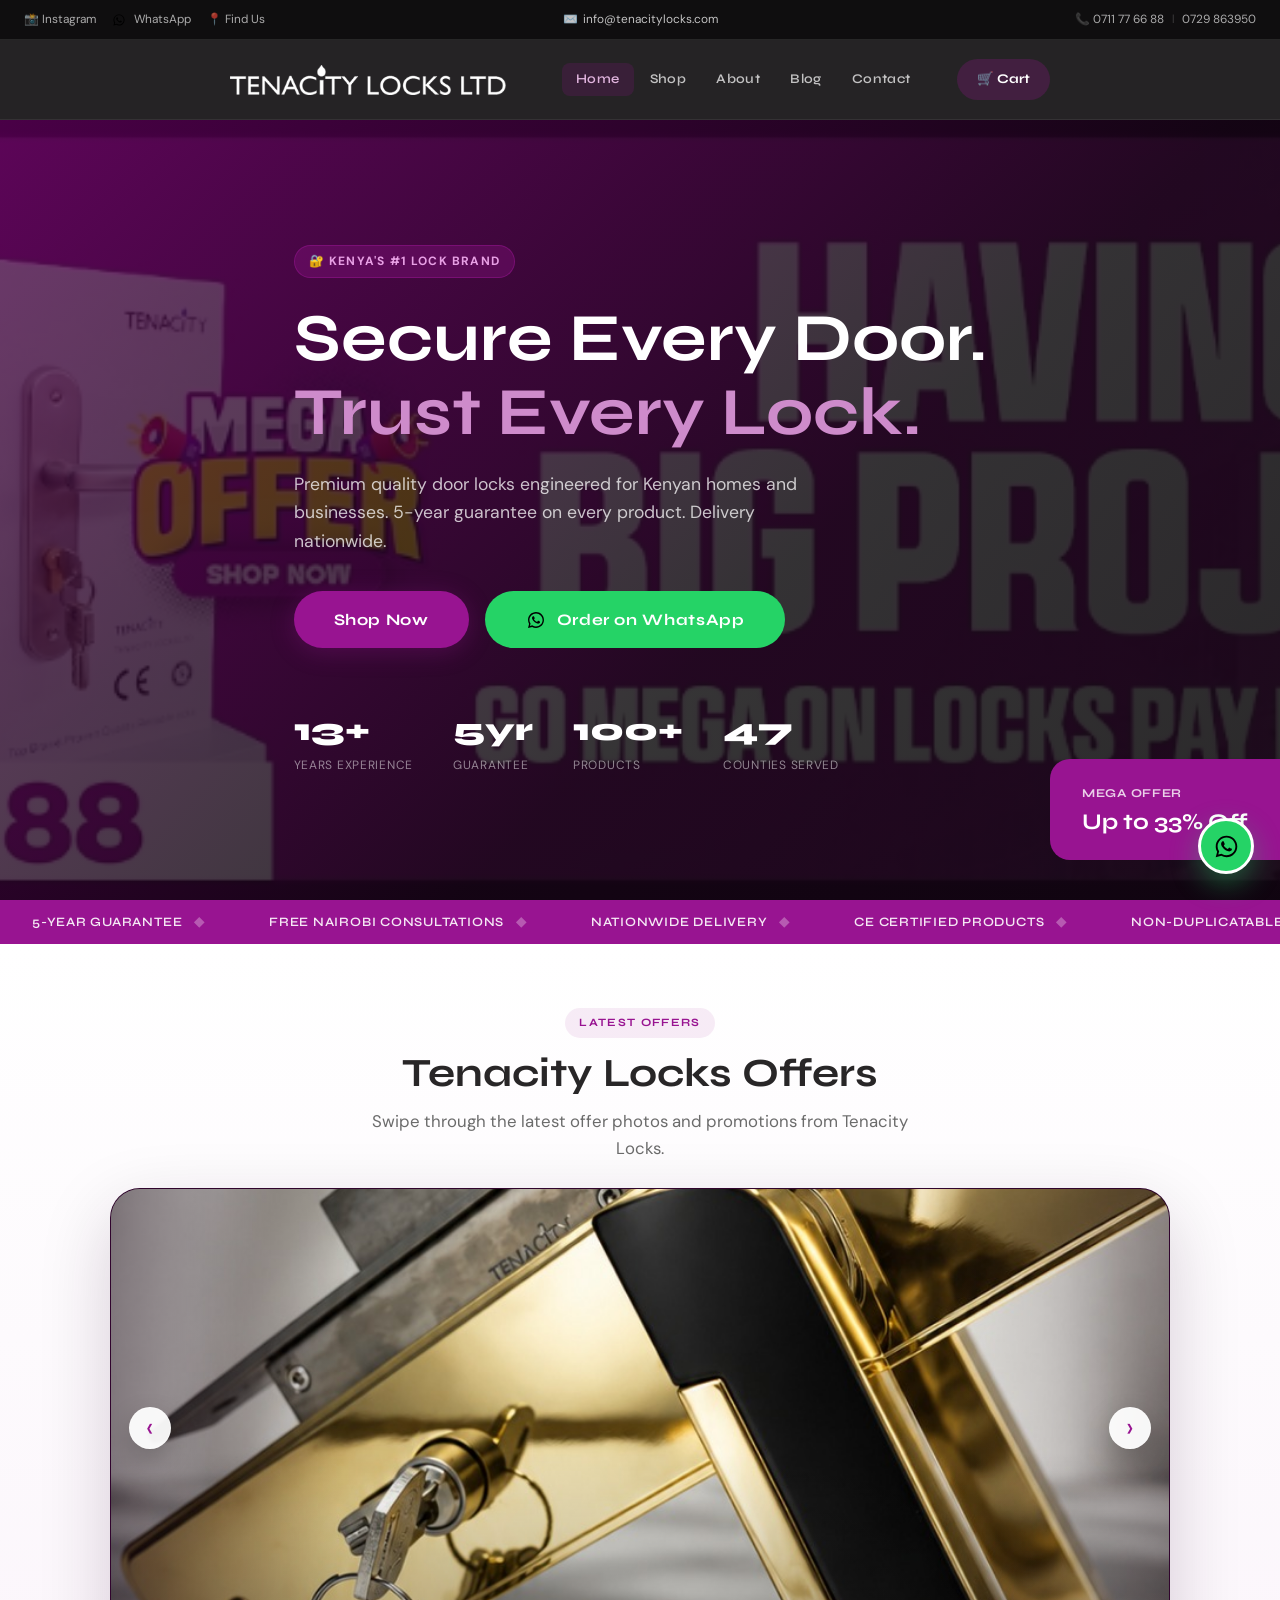
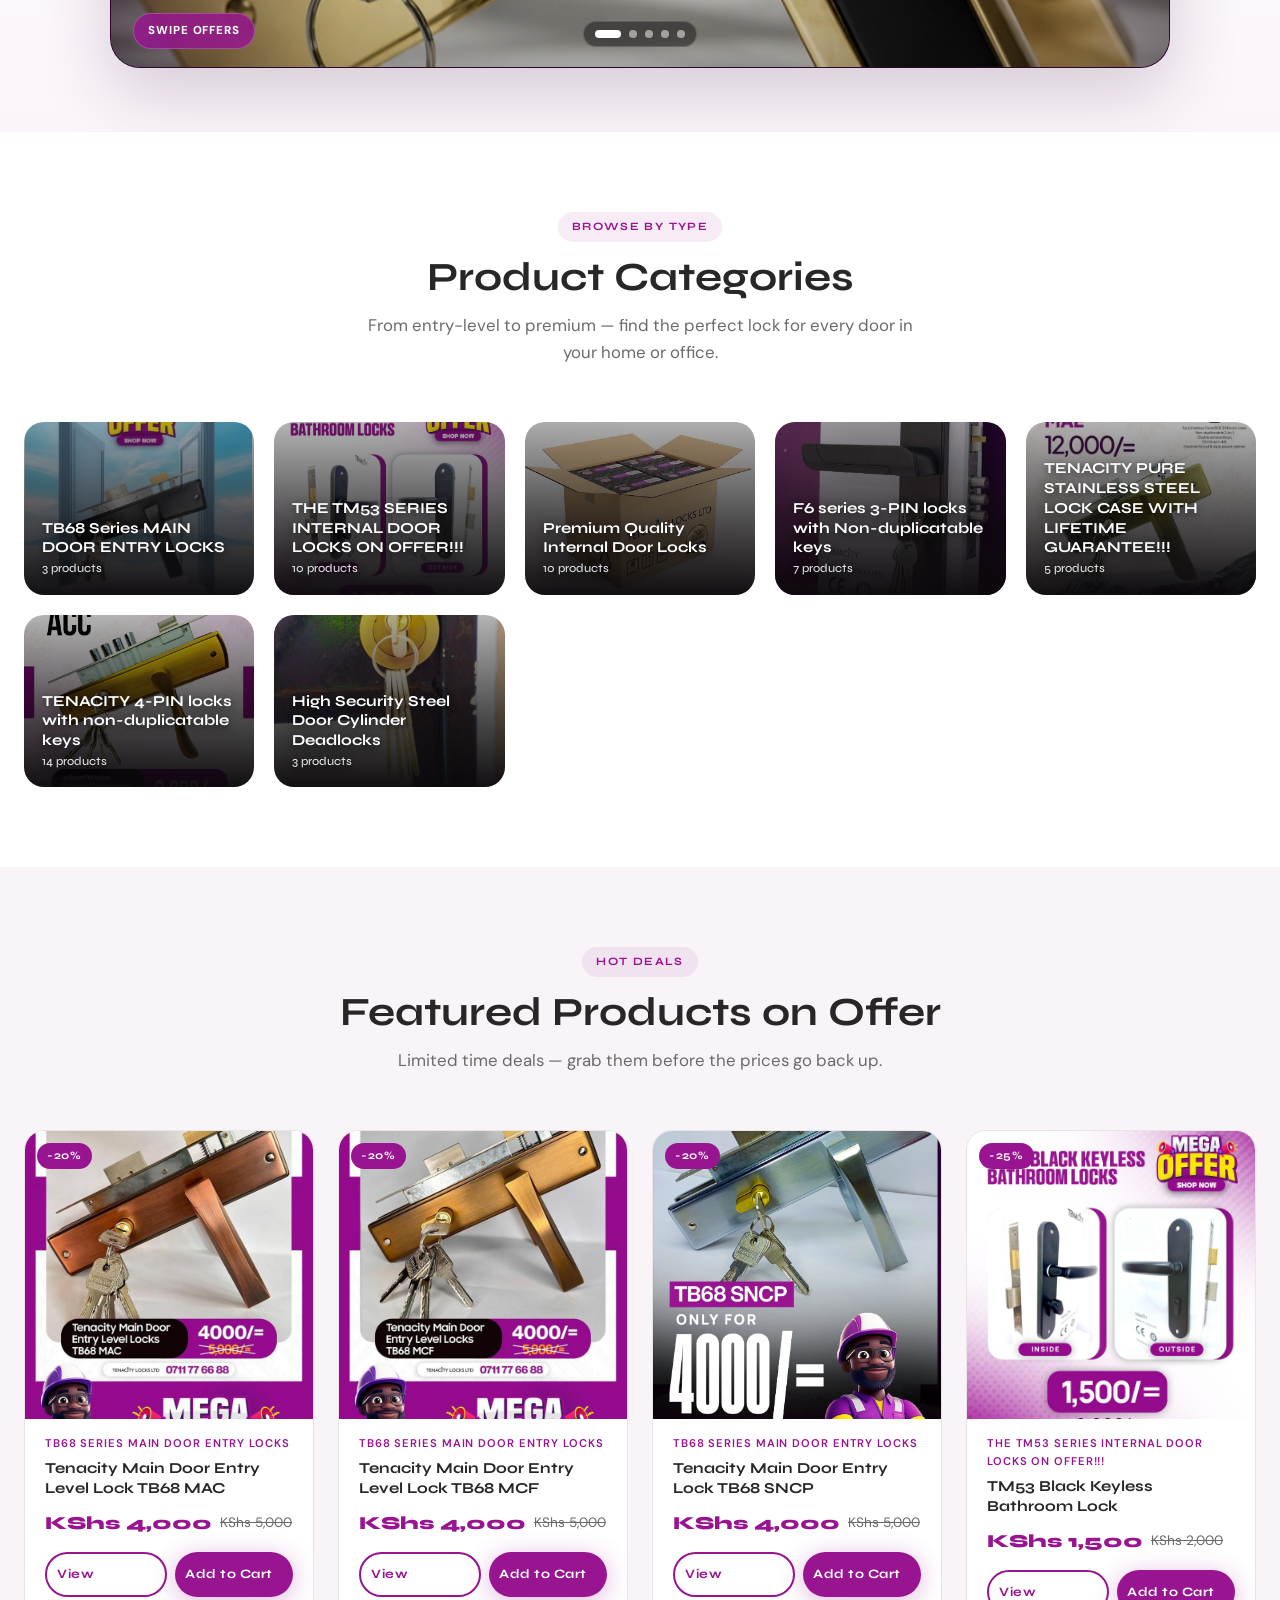
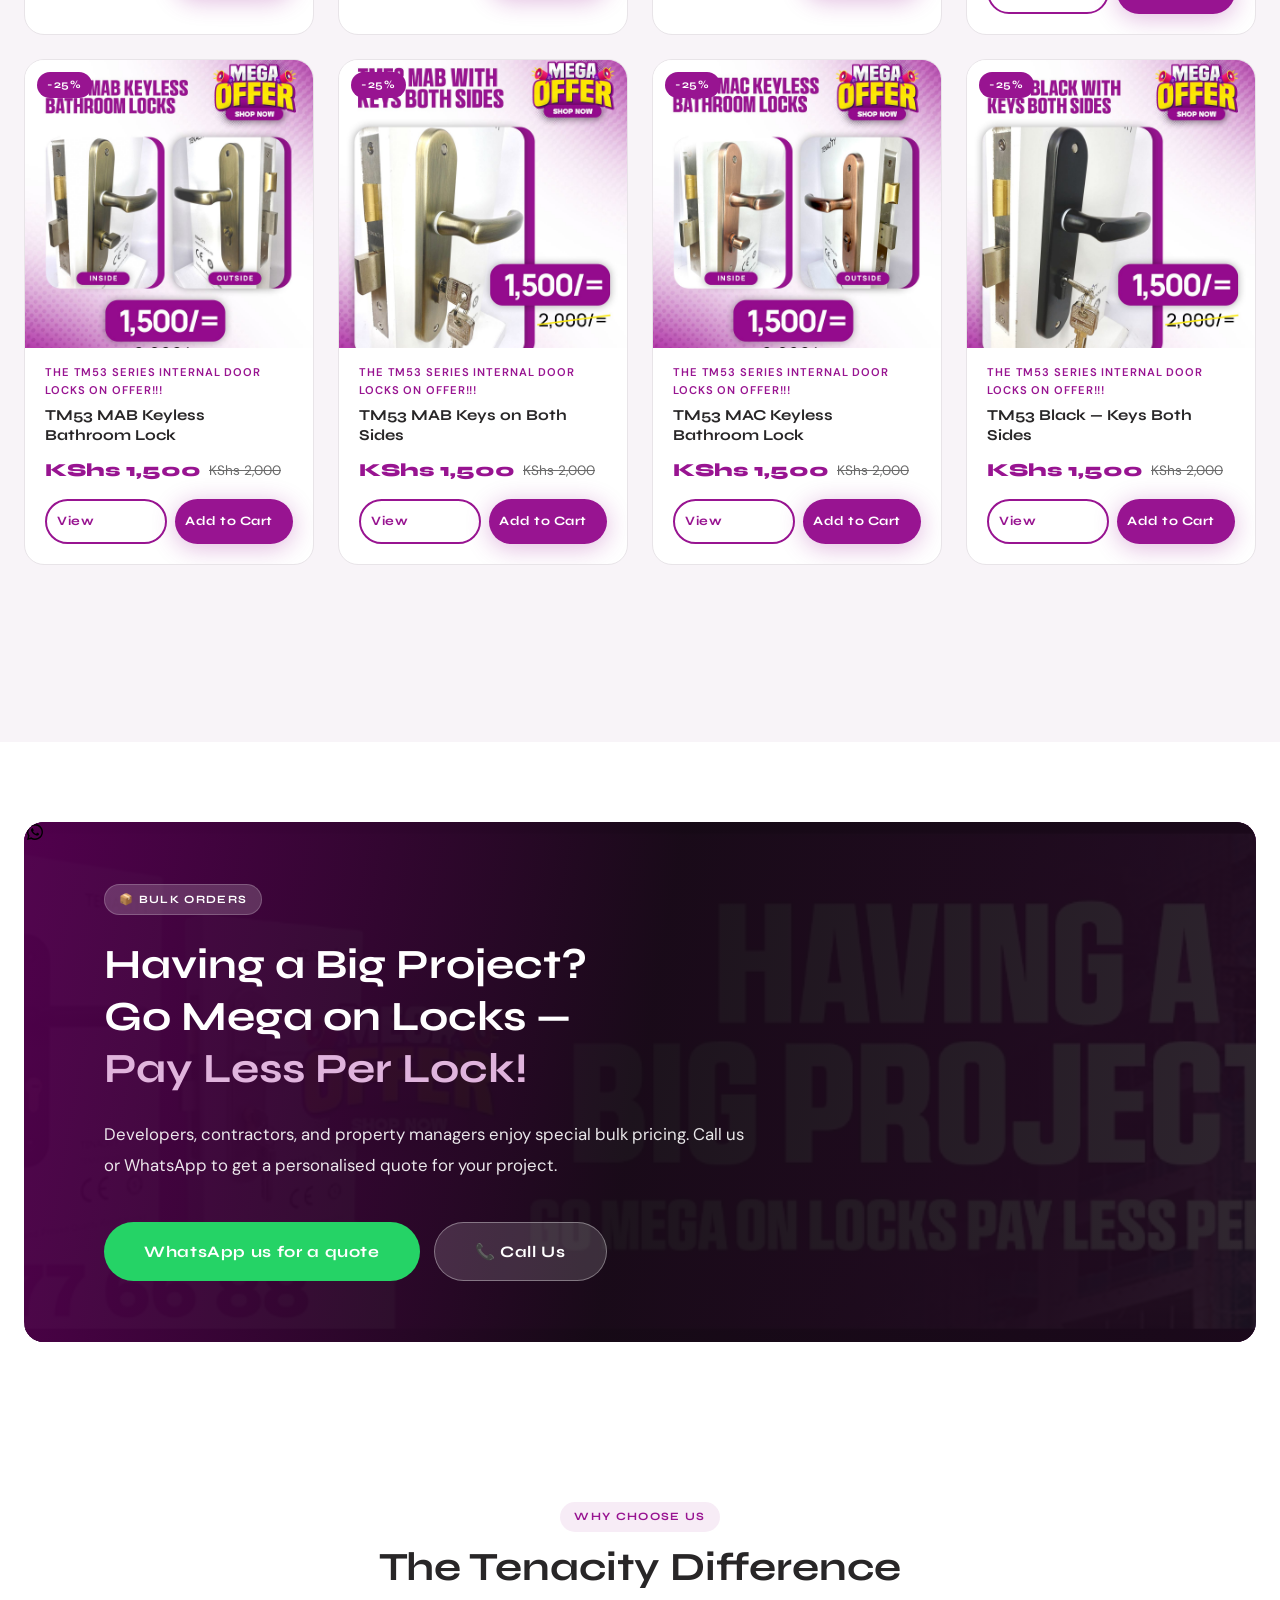
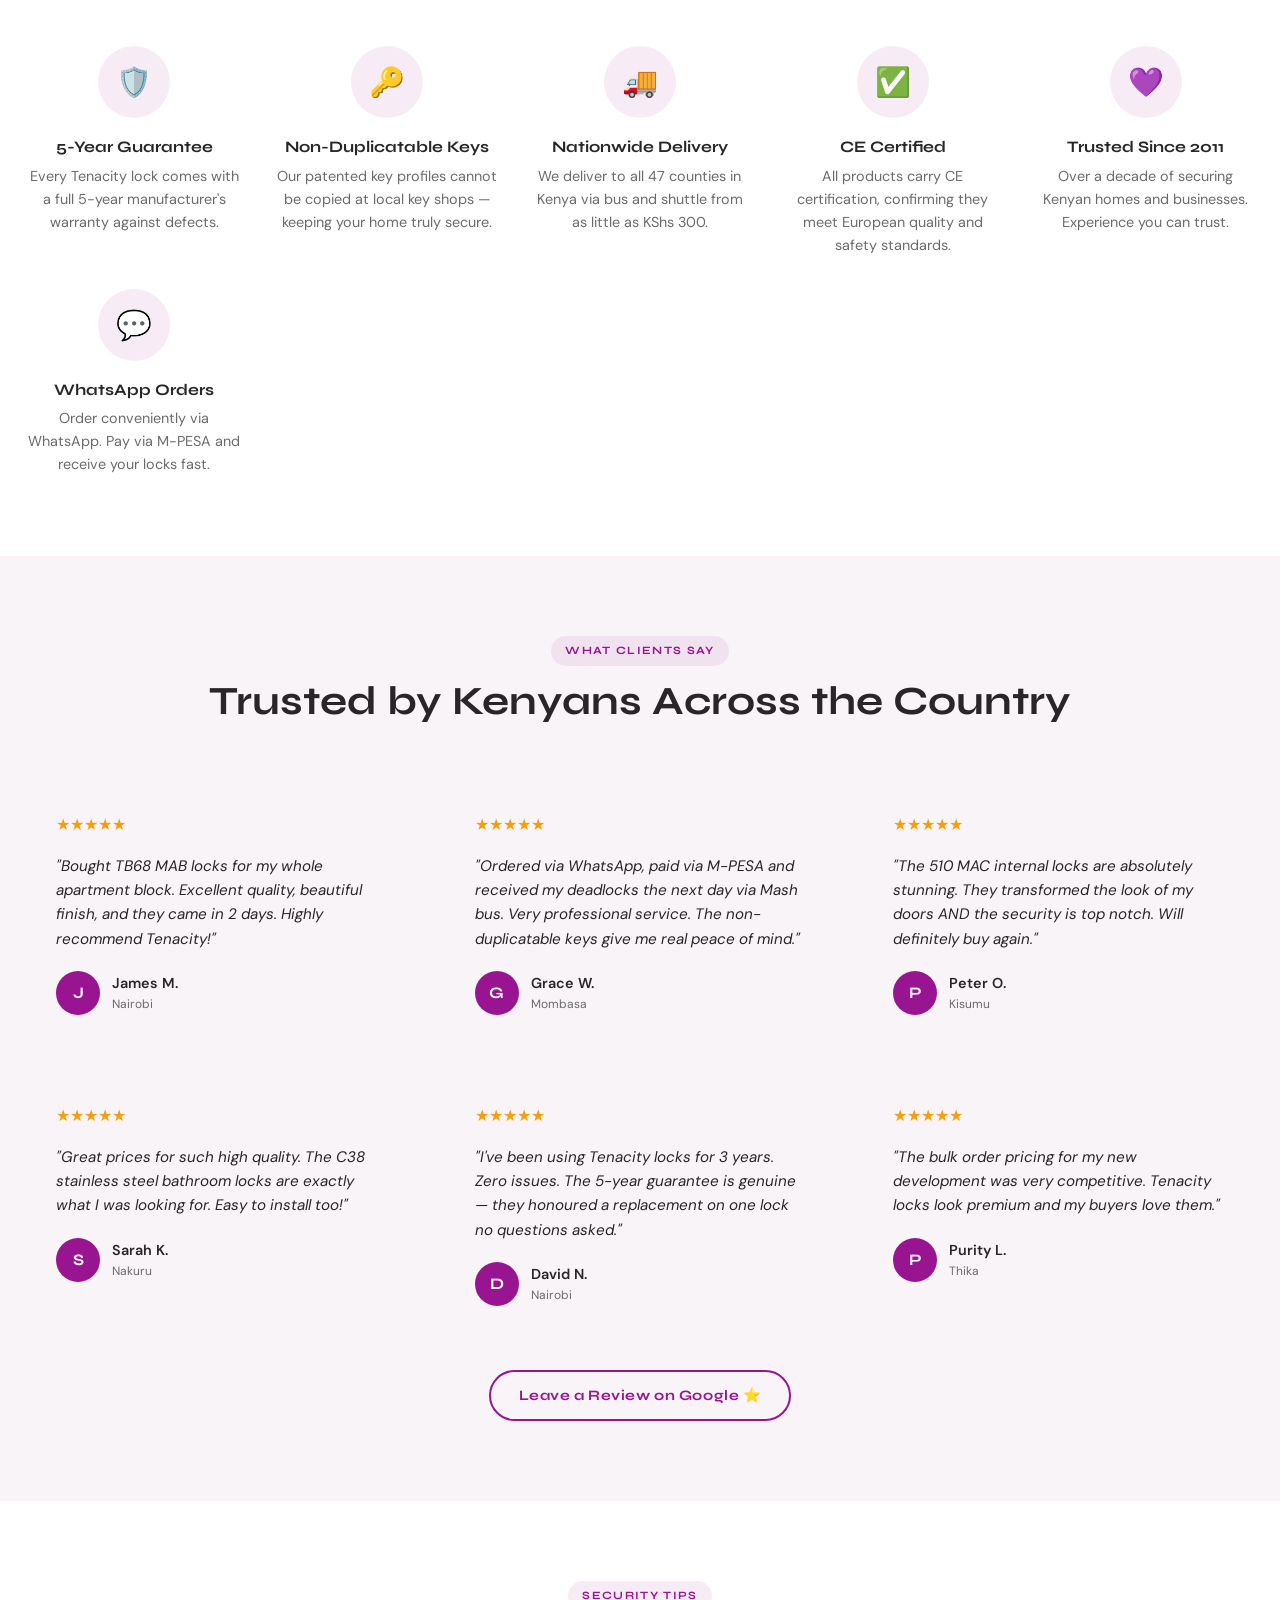
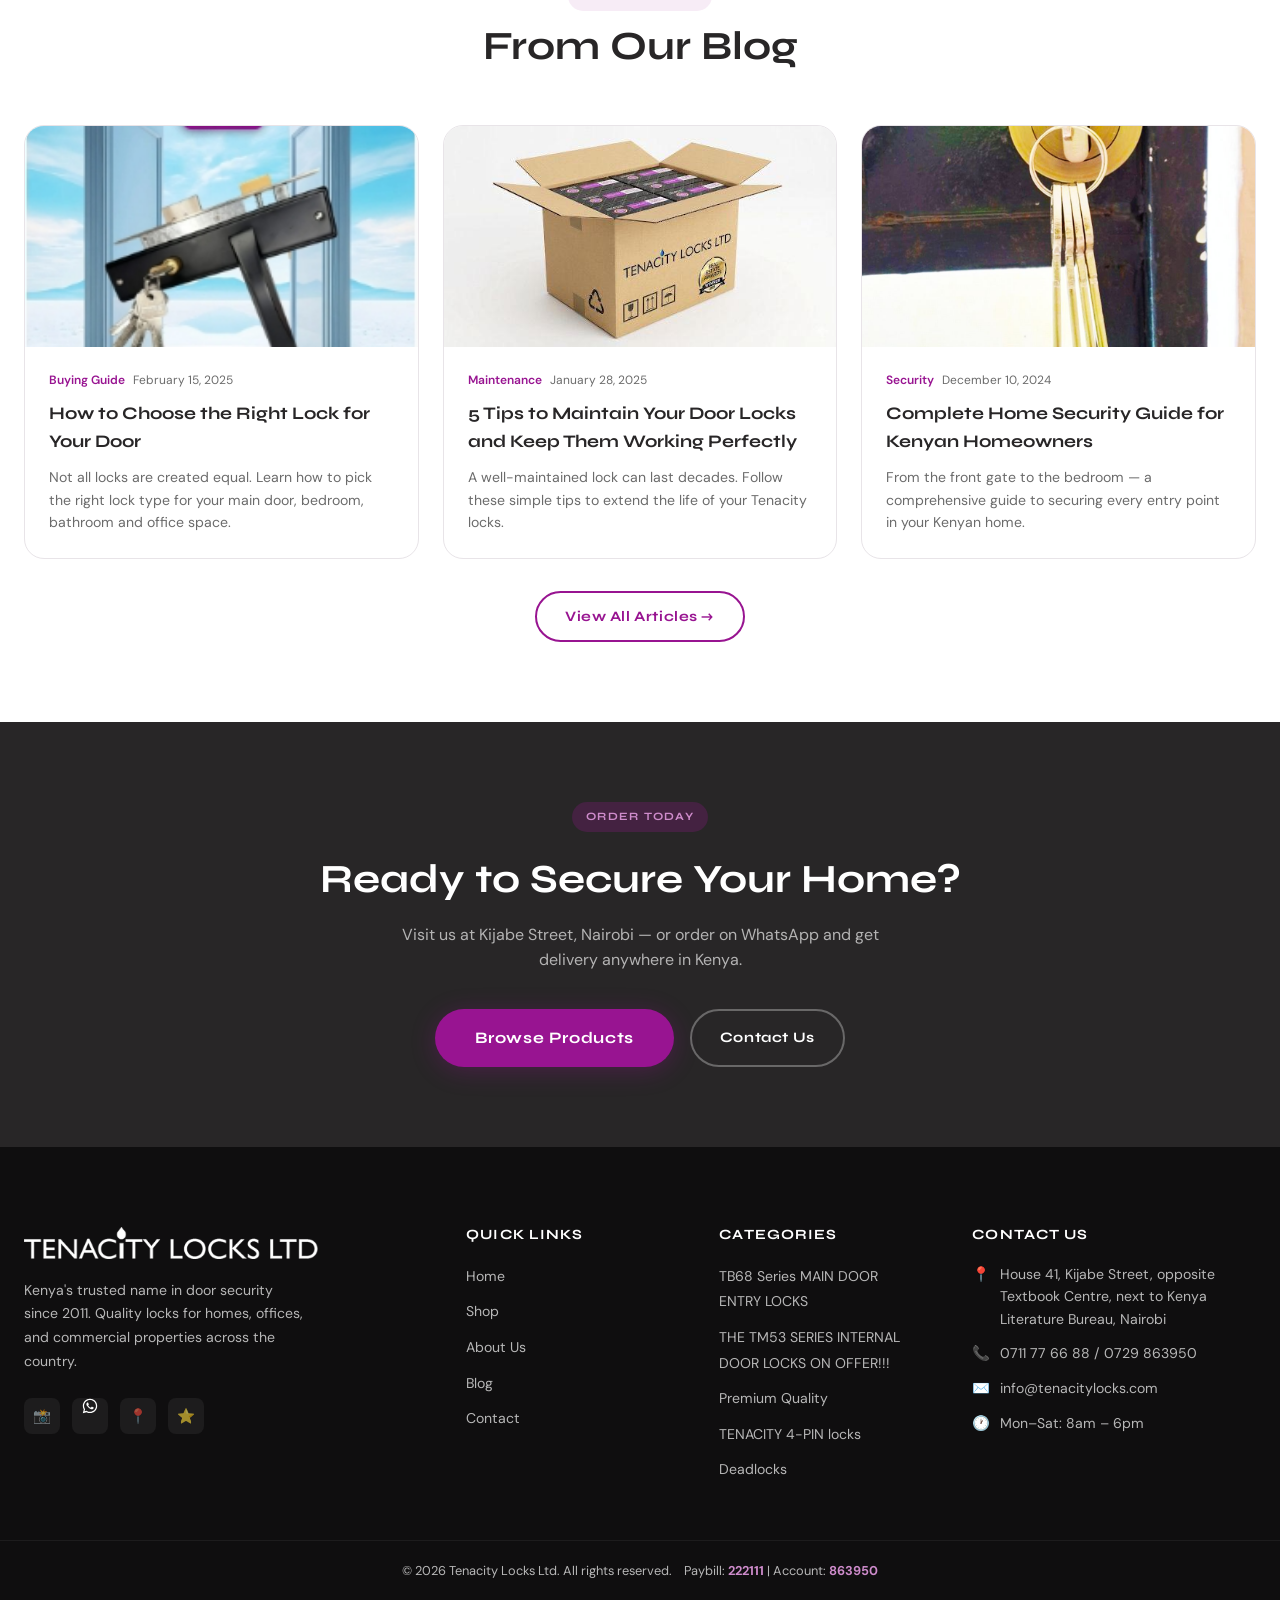
<file: index.html>
<!DOCTYPE html>
<html lang="en">
<head>
<meta charset="UTF-8">
<meta name="viewport" content="width=device-width,initial-scale=1">
<title>Tenacity Locks Ltd — Kenya's Trusted Lock Brand Since 2011</title>
<meta name="description" content="Buy premium quality door locks in Kenya. Entry level, premium, keyless and deadlock ranges. Deliver nationwide. Order via WhatsApp.">
<link rel="icon" type="image/png" href="assets/images/logos/main-logo.png">
<link rel="stylesheet" href="assets/css/main.css?v=20260509-wa-slider-fix">
</head>
<body>

<script src="assets/js/data.js"></script>
<script src="assets/js/cms-data.js?v=1"></script>
<script src="assets/js/ui.js?v=20260509-wa-slider-fix"></script>
<script>renderNav('home');</script>

<!-- ── HERO ── -->
<section class="hero">
  <div class="hero-bg" style="background-image:url('assets/images/hero/hero-banner.jpg')"></div>
  <div class="hero-overlay"></div>
  <div class="container">
    <div class="hero-content">
      <div class="hero-tag">🔐 Kenya's #1 Lock Brand</div>
      <h1 id="cmsHeroHeadline">Secure Every Door.<br><span>Trust Every Lock.</span></h1>
      <p id="cmsHeroSubtext">Premium quality door locks engineered for Kenyan homes and businesses. 5-year guarantee on every product. Delivery nationwide.</p>
      <div class="hero-actions">
        <a href="shop.html" class="btn btn-primary btn-lg">Shop Now</a>
        <a href="https://wa.me/254711776688?text=Hello%20Tenacity%20Locks%2C%20I%20want%20to%20order." class="btn btn-whatsapp btn-lg" target="_blank"><img src="assets/images/icons/whatsapp-white.svg" class="btn-icon" alt=""> Order on WhatsApp</a>
      </div>
      <div class="hero-stats">
        <div class="hero-stat"><div class="num">13+</div><div class="label">Years Experience</div></div>
        <div class="hero-stat"><div class="num">5yr</div><div class="label">Guarantee</div></div>
        <div class="hero-stat"><div class="num">100+</div><div class="label">Products</div></div>
        <div class="hero-stat"><div class="num">47</div><div class="label">Counties Served</div></div>
      </div>
    </div>
  </div>
  <div class="hero-badge">
    <span>Mega Offer</span>
    <strong>Up to 33% Off</strong>
  </div>
</section>

<!-- ── TRUST BAR ── -->
<div class="trust-bar">
  <div class="marquee-track">
    <span>5-Year Guarantee</span>
    <span>Free Nairobi Consultations</span>
    <span>Nationwide Delivery</span>
    <span>CE Certified Products</span>
    <span>Non-Duplicatable Keys Available</span>
    <span>M-PESA Accepted</span>
    <span>Est. 2011 — Trusted Brand</span>
    <span>WhatsApp Orders Welcome</span>
    <!-- repeat for smooth loop -->
    <span>5-Year Guarantee</span>
    <span>Free Nairobi Consultations</span>
    <span>Nationwide Delivery</span>
    <span>CE Certified Products</span>
    <span>Non-Duplicatable Keys Available</span>
    <span>M-PESA Accepted</span>
    <span>Est. 2011 — Trusted Brand</span>
    <span>WhatsApp Orders Welcome</span>
  </div>
</div>

<!-- ── HOME PHOTO SLIDES ── -->
<section class="section home-offer-slider-section">
  <div class="container">
    <div class="section-header reveal">
      <div class="section-tag">Latest Offers</div>
      <h2>Tenacity Locks Offers</h2>
      <p>Swipe through the latest offer photos and promotions from Tenacity Locks.</p>
    </div>
    <div class="home-offer-slider reveal" id="homeOfferSlider">
      <div class="home-slider-track">
        <div class="home-slide active"><img src="assets/images/hero/home-slides/home-slide-1.jpg" alt="Tenacity Locks offer slide 1" loading="eager"></div>
        <div class="home-slide"><img src="assets/images/hero/home-slides/home-slide-2.jpg" alt="Tenacity Locks offer slide 2" loading="lazy"></div>
        <div class="home-slide"><img src="assets/images/hero/home-slides/home-slide-3.jpg" alt="Tenacity Locks offer slide 3" loading="lazy"></div>
        <div class="home-slide"><img src="assets/images/hero/home-slides/home-slide-4.jpg" alt="Tenacity Locks offer slide 4" loading="lazy"></div>
        <div class="home-slide"><img src="assets/images/hero/home-slides/home-slide-5.jpg" alt="Tenacity Locks offer slide 5" loading="lazy"></div>
      </div>
      <button class="home-slider-control home-slider-prev" type="button" aria-label="Previous slide">‹</button>
      <button class="home-slider-control home-slider-next" type="button" aria-label="Next slide">›</button>
      <div class="home-slider-dots">
        <button class="home-slider-dot active" type="button" aria-label="Go to slide 1" data-slide="0"></button>
        <button class="home-slider-dot" type="button" aria-label="Go to slide 2" data-slide="1"></button>
        <button class="home-slider-dot" type="button" aria-label="Go to slide 3" data-slide="2"></button>
        <button class="home-slider-dot" type="button" aria-label="Go to slide 4" data-slide="3"></button>
        <button class="home-slider-dot" type="button" aria-label="Go to slide 5" data-slide="4"></button>
      </div>
    </div>
  </div>
</section>

<!-- ── CATEGORIES ── -->
<section class="section">
  <div class="container">
    <div class="section-header reveal">
      <div class="section-tag">Browse by Type</div>
      <h2>Product Categories</h2>
      <p>From entry-level to premium — find the perfect lock for every door in your home or office.</p>
    </div>
    <div class="cat-grid" id="catGrid"></div>
  </div>
</section>

<!-- ── FEATURED PRODUCTS ── -->
<section class="section bg-off">
  <div class="container">
    <div class="section-header reveal">
      <div class="section-tag">Hot Deals</div>
      <h2>Featured Products on Offer</h2>
      <p>Limited time deals — grab them before the prices go back up.</p>
    </div>
    <div class="product-grid" id="featuredProducts"></div>
    <div style="text-align:center;margin-top:40px;" class="reveal">
      <a href="shop.html" class="btn btn-primary btn-lg">View All Products →</a>
    </div>
  </div>
</section>

<!-- ── PROMO BANNER ── -->
<section class="section">
  <div class="container">
    <div class="promo-banner reveal" style="background:#1a0018;min-height:520px;">
      <img src="assets/images/hero/hero-banner.jpg" alt="Having a big project?" style="object-position:center 40%;">
      <div style="position:absolute;inset:0;background:linear-gradient(100deg,rgba(80,0,76,0.98) 0%,rgba(20,10,20,0.96) 50%,rgba(20,10,20,0.88) 100%);"></div>
      <div style="position:absolute;inset:0;display:flex;align-items:center;padding:clamp(40px,7vw,100px) clamp(32px,7vw,80px);">
        <div style="max-width:640px;">
          <div class="section-tag" style="background:rgba(255,255,255,0.18);color:#fff;margin-bottom:24px;border:1px solid rgba(255,255,255,0.2);">📦 Bulk Orders</div>
          <h2 id="cmsPromoTitle" style="color:#fff;margin-bottom:24px;font-size:clamp(1.7rem,3.5vw,2.6rem);line-height:1.25;">Having a Big Project?<br>Go Mega on Locks —<br><span style="color:#e0b4dd;">Pay Less Per Lock!</span></h2>
          <p id="cmsPromoText" style="color:rgba(255,255,255,0.90);margin-bottom:40px;font-size:1.05rem;line-height:1.85;">Developers, contractors, and property managers enjoy special bulk pricing. Call us or WhatsApp to get a personalised quote for your project.</p>
          <div style="display:flex;gap:14px;flex-wrap:wrap;">
            <a href="https://wa.me/254711776688?text=Hello%2C%20I%20want%20a%20bulk%20order%20quote." class="btn btn-whatsapp btn-lg" target="_blank"><img src="assets/images/icons/whatsapp-white.svg" class="btn-icon" alt=""> WhatsApp us for a quote</a>
            <a href="tel:0711776688" class="btn btn-lg" style="background:rgba(255,255,255,0.15);color:#fff;border:1px solid rgba(255,255,255,0.35);">📞 Call Us</a>
          </div>
        </div>
      </div>
    </div>
  </div>
</section>

<!-- ── WHY US ── -->
<section class="section">
  <div class="container">
    <div class="section-header reveal">
      <div class="section-tag">Why Choose Us</div>
      <h2>The Tenacity Difference</h2>
    </div>
    <div class="why-grid">
      <div class="why-card reveal">
        <div class="why-icon">🛡️</div>
        <h4>5-Year Guarantee</h4>
        <p>Every Tenacity lock comes with a full 5-year manufacturer's warranty against defects.</p>
      </div>
      <div class="why-card reveal">
        <div class="why-icon">🔑</div>
        <h4>Non-Duplicatable Keys</h4>
        <p>Our patented key profiles cannot be copied at local key shops — keeping your home truly secure.</p>
      </div>
      <div class="why-card reveal">
        <div class="why-icon">🚚</div>
        <h4>Nationwide Delivery</h4>
        <p>We deliver to all 47 counties in Kenya via bus and shuttle from as little as KShs 300.</p>
      </div>
      <div class="why-card reveal">
        <div class="why-icon">✅</div>
        <h4>CE Certified</h4>
        <p>All products carry CE certification, confirming they meet European quality and safety standards.</p>
      </div>
      <div class="why-card reveal">
        <div class="why-icon">💜</div>
        <h4>Trusted Since 2011</h4>
        <p>Over a decade of securing Kenyan homes and businesses. Experience you can trust.</p>
      </div>
      <div class="why-card reveal">
        <div class="why-icon">💬</div>
        <h4>WhatsApp Orders</h4>
        <p>Order conveniently via WhatsApp. Pay via M-PESA and receive your locks fast.</p>
      </div>
    </div>
  </div>
</section>

<!-- ── TESTIMONIALS ── -->
<section class="section bg-off">
  <div class="container">
    <div class="section-header reveal">
      <div class="section-tag">What Clients Say</div>
      <h2>Trusted by Kenyans Across the Country</h2>
    </div>
    <div class="grid-3" id="testimonialGrid"></div>
    <div style="text-align:center;margin-top:32px;" class="reveal">
      <a href="https://g.page/r/CUbxx1GzNf6QEB0/review" target="_blank" class="btn btn-outline">Leave a Review on Google ⭐</a>
    </div>
  </div>
</section>

<!-- ── BLOG PREVIEW ── -->
<section class="section">
  <div class="container">
    <div class="section-header reveal">
      <div class="section-tag">Security Tips</div>
      <h2>From Our Blog</h2>
    </div>
    <div class="grid-3" id="blogPreview"></div>
    <div style="text-align:center;margin-top:32px;" class="reveal">
      <a href="blog.html" class="btn btn-outline">View All Articles →</a>
    </div>
  </div>
</section>

<!-- ── CTA ── -->
<section class="section" style="background:var(--dark);padding:80px 0;">
  <div class="container" style="text-align:center;">
    <div class="section-tag" style="background:rgba(152,20,145,0.25);color:#ce8bcb;" class="reveal">Order Today</div>
    <h2 style="color:#fff;margin:12px 0 20px;" class="reveal">Ready to Secure Your Home?</h2>
    <p style="color:rgba(255,255,255,0.65);max-width:480px;margin:0 auto 36px;" class="reveal">Visit us at Kijabe Street, Nairobi — or order on WhatsApp and get delivery anywhere in Kenya.</p>
    <div style="display:flex;gap:16px;justify-content:center;flex-wrap:wrap;" class="reveal">
      <a href="shop.html" class="btn btn-primary btn-lg">Browse Products</a>
      <a href="contact.html" class="btn btn-outline" style="color:#fff;border-color:rgba(255,255,255,0.3);">Contact Us</a>
    </div>
  </div>
</section>

<script>
// ── Apply GitHub CMS homepage settings ──
const hpSettings = getHomepageSettings();
if (hpSettings.headline) document.getElementById('cmsHeroHeadline').innerHTML = hpSettings.headline.replace(/\n/g, '<br>');
if (hpSettings.subtext) document.getElementById('cmsHeroSubtext').textContent = hpSettings.subtext;
if (hpSettings.promoTitle) document.getElementById('cmsPromoTitle').innerHTML = hpSettings.promoTitle.replace(/\n/g, '<br>');
if (hpSettings.promoText) document.getElementById('cmsPromoText').textContent = hpSettings.promoText;


// ── Home Offer Slider ──
function initHomeOfferSlider() {
  const slider = document.getElementById('homeOfferSlider');
  if (!slider) return;
  const slides = [...slider.querySelectorAll('.home-slide')];
  const dots = [...slider.querySelectorAll('.home-slider-dot')];
  const prev = slider.querySelector('.home-slider-prev');
  const next = slider.querySelector('.home-slider-next');
  let current = 0;
  let timer;

  function showSlide(index) {
    current = (index + slides.length) % slides.length;
    slides.forEach((slide, i) => slide.classList.toggle('active', i === current));
    dots.forEach((dot, i) => dot.classList.toggle('active', i === current));
  }

  function startAuto() {
    clearInterval(timer);
    timer = setInterval(() => showSlide(current + 1), 4500);
  }

  prev && prev.addEventListener('click', () => { showSlide(current - 1); startAuto(); });
  next && next.addEventListener('click', () => { showSlide(current + 1); startAuto(); });
  dots.forEach(dot => dot.addEventListener('click', () => { showSlide(Number(dot.dataset.slide)); startAuto(); }));
  startAuto();
}
initHomeOfferSlider();

// ── Render Categories ──
const catImgs = {
  'entry-level': 'assets/images/categories/entry-level.jpg',
  'single-pin-ndk': 'assets/images/products/tm53-black-keyless.jpg',
  'premium-quality': 'assets/images/categories/premium-quality.jpg',
  'f6-series': 'assets/images/products/f6-series-1.jpg',
  'pure-stainless-steel': 'assets/images/products/WhatsApp Image 2026-05-08 at 22.50.22.jpeg',
  'four-pin-non-duplicatable': 'assets/images/products/tenacity-51-nbgp.jpg',
  'deadlocks': 'assets/images/categories/deadlocks.jpg',
};
document.getElementById('catGrid').innerHTML = getAllCategories()
  .filter(c => c.id !== 'all')
  .map(c => {
    const count = getAllProducts().filter(p => p.category === c.id).length;
    return `
    <a href="shop.html?cat=${c.id}" class="cat-card reveal">
      <img src="${catImgs[c.id] || 'assets/images/hero/hero-banner.jpg'}" alt="${c.name}" loading="lazy">
      <div class="cat-card-overlay"></div>
      <div class="cat-card-label">
        ${c.name}
        <div class="cat-card-count">${count} products</div>
      </div>
    </a>`;
  }).join('');

// ── Render Featured Products (on offer) ──
const featured = getAllProducts().filter(p => p.onOffer).slice(0, 8);
document.getElementById('featuredProducts').innerHTML = featured.map(p => productCardHTML(p)).join('');

// ── Testimonials ──
const testimonials = [
  { name:'James M.', loc:'Nairobi', stars:5, text:'Bought TB68 MAB locks for my whole apartment block. Excellent quality, beautiful finish, and they came in 2 days. Highly recommend Tenacity!' },
  { name:'Grace W.', loc:'Mombasa', stars:5, text:'Ordered via WhatsApp, paid via M-PESA and received my deadlocks the next day via Mash bus. Very professional service. The non-duplicatable keys give me real peace of mind.' },
  { name:'Peter O.', loc:'Kisumu', stars:5, text:'The 510 MAC internal locks are absolutely stunning. They transformed the look of my doors AND the security is top notch. Will definitely buy again.' },
  { name:'Sarah K.', loc:'Nakuru', stars:5, text:'Great prices for such high quality. The C38 stainless steel bathroom locks are exactly what I was looking for. Easy to install too!' },
  { name:'David N.', loc:'Nairobi', stars:5, text:'I\'ve been using Tenacity locks for 3 years. Zero issues. The 5-year guarantee is genuine — they honoured a replacement on one lock no questions asked.' },
  { name:'Purity L.', loc:'Thika', stars:5, text:'The bulk order pricing for my new development was very competitive. Tenacity locks look premium and my buyers love them.' },
];
document.getElementById('testimonialGrid').innerHTML = testimonials.map(t => `
  <div class="testimonial-card reveal">
    <div class="testimonial-stars">${'★'.repeat(t.stars)}</div>
    <p class="testimonial-text">"${t.text}"</p>
    <div class="testimonial-author">
      <div class="testimonial-avatar">${t.name[0]}</div>
      <div>
        <div class="testimonial-name">${t.name}</div>
        <div class="testimonial-loc">${t.loc}</div>
      </div>
    </div>
  </div>`).join('');

// ── Blog Preview ──
const posts = getAllBlogPosts().slice(0, 3);
document.getElementById('blogPreview').innerHTML = posts.map(post => `
  <a href="blog.html?post=${post.id}" class="blog-card reveal">
    <div class="blog-card-img"><img src="${post.image}" alt="${post.title}" loading="lazy"></div>
    <div class="blog-card-body">
      <div class="blog-card-meta"><span class="blog-card-cat">${post.category}</span>${post.date}</div>
      <div class="blog-card-title">${post.title}</div>
      <p class="blog-card-excerpt">${post.excerpt}</p>
    </div>
  </a>`).join('');
</script>

<script>renderFooter();</script>
</body>
</html>
</file>
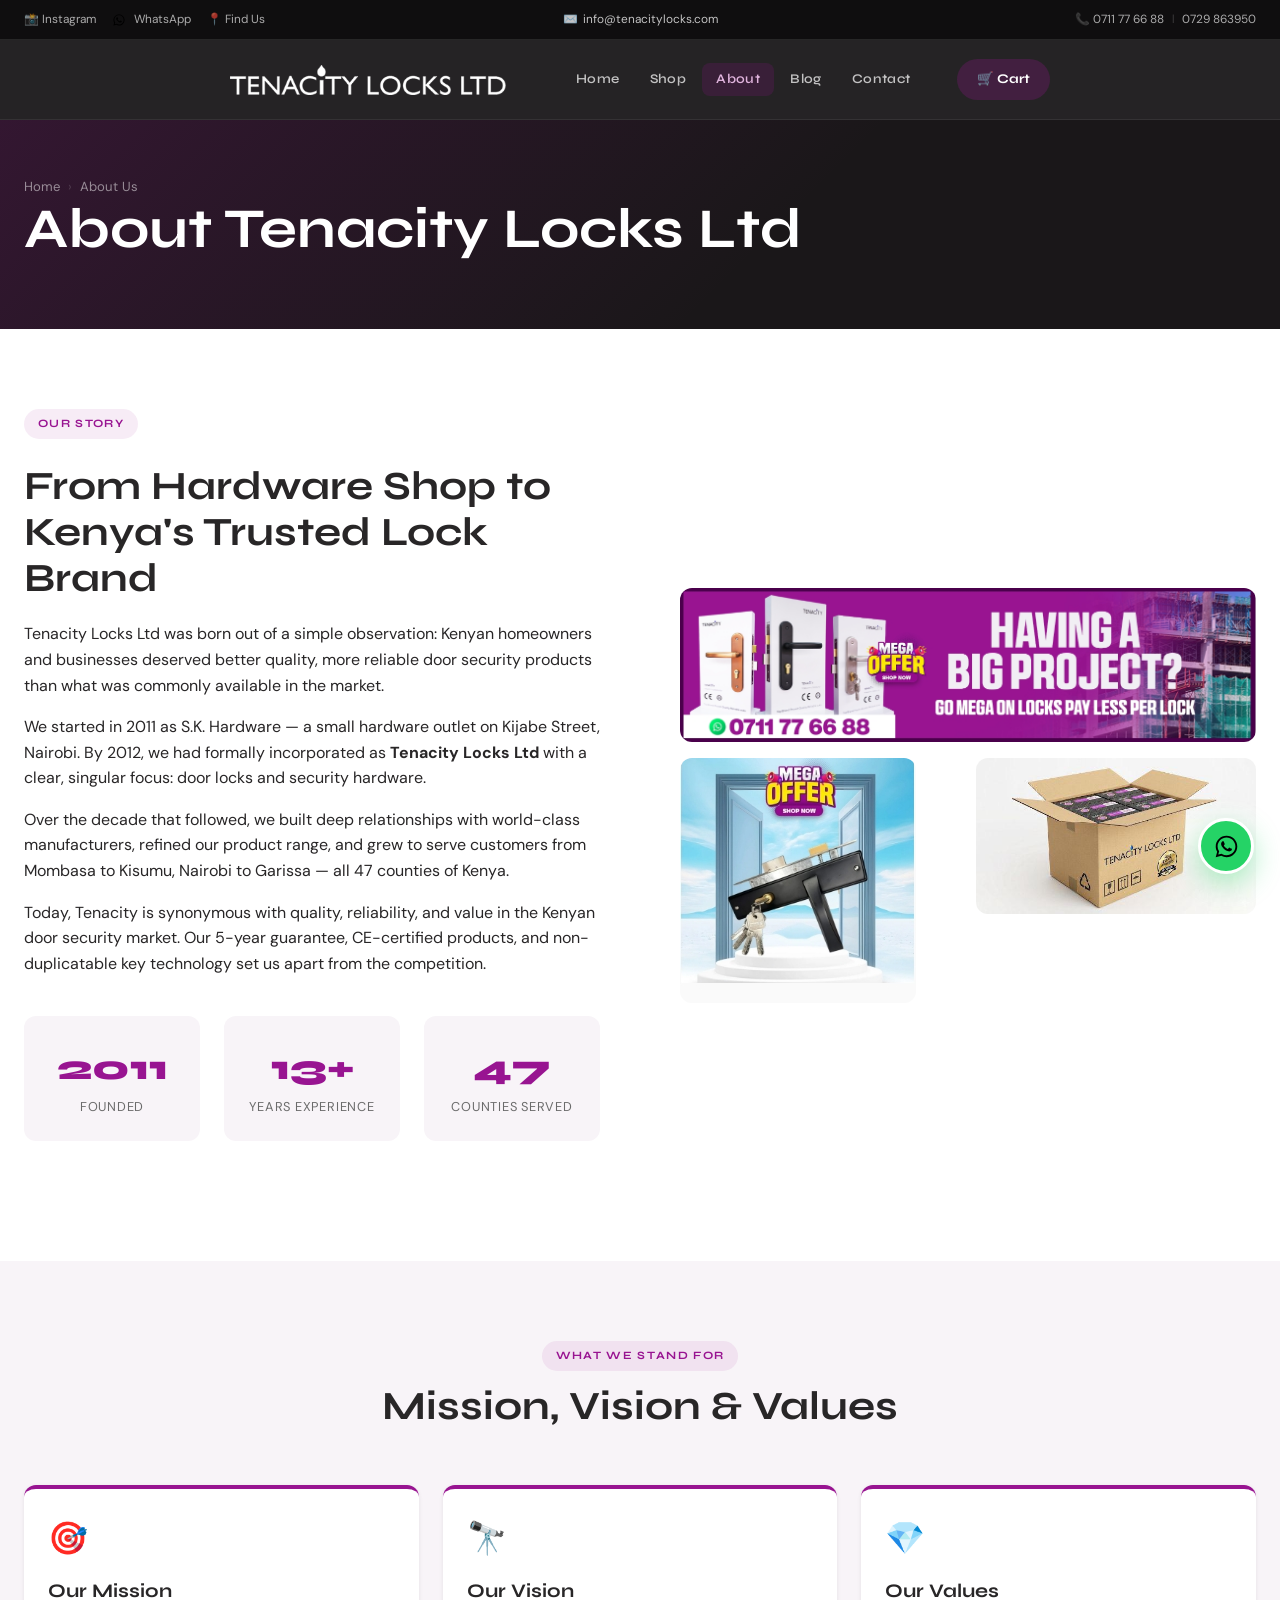
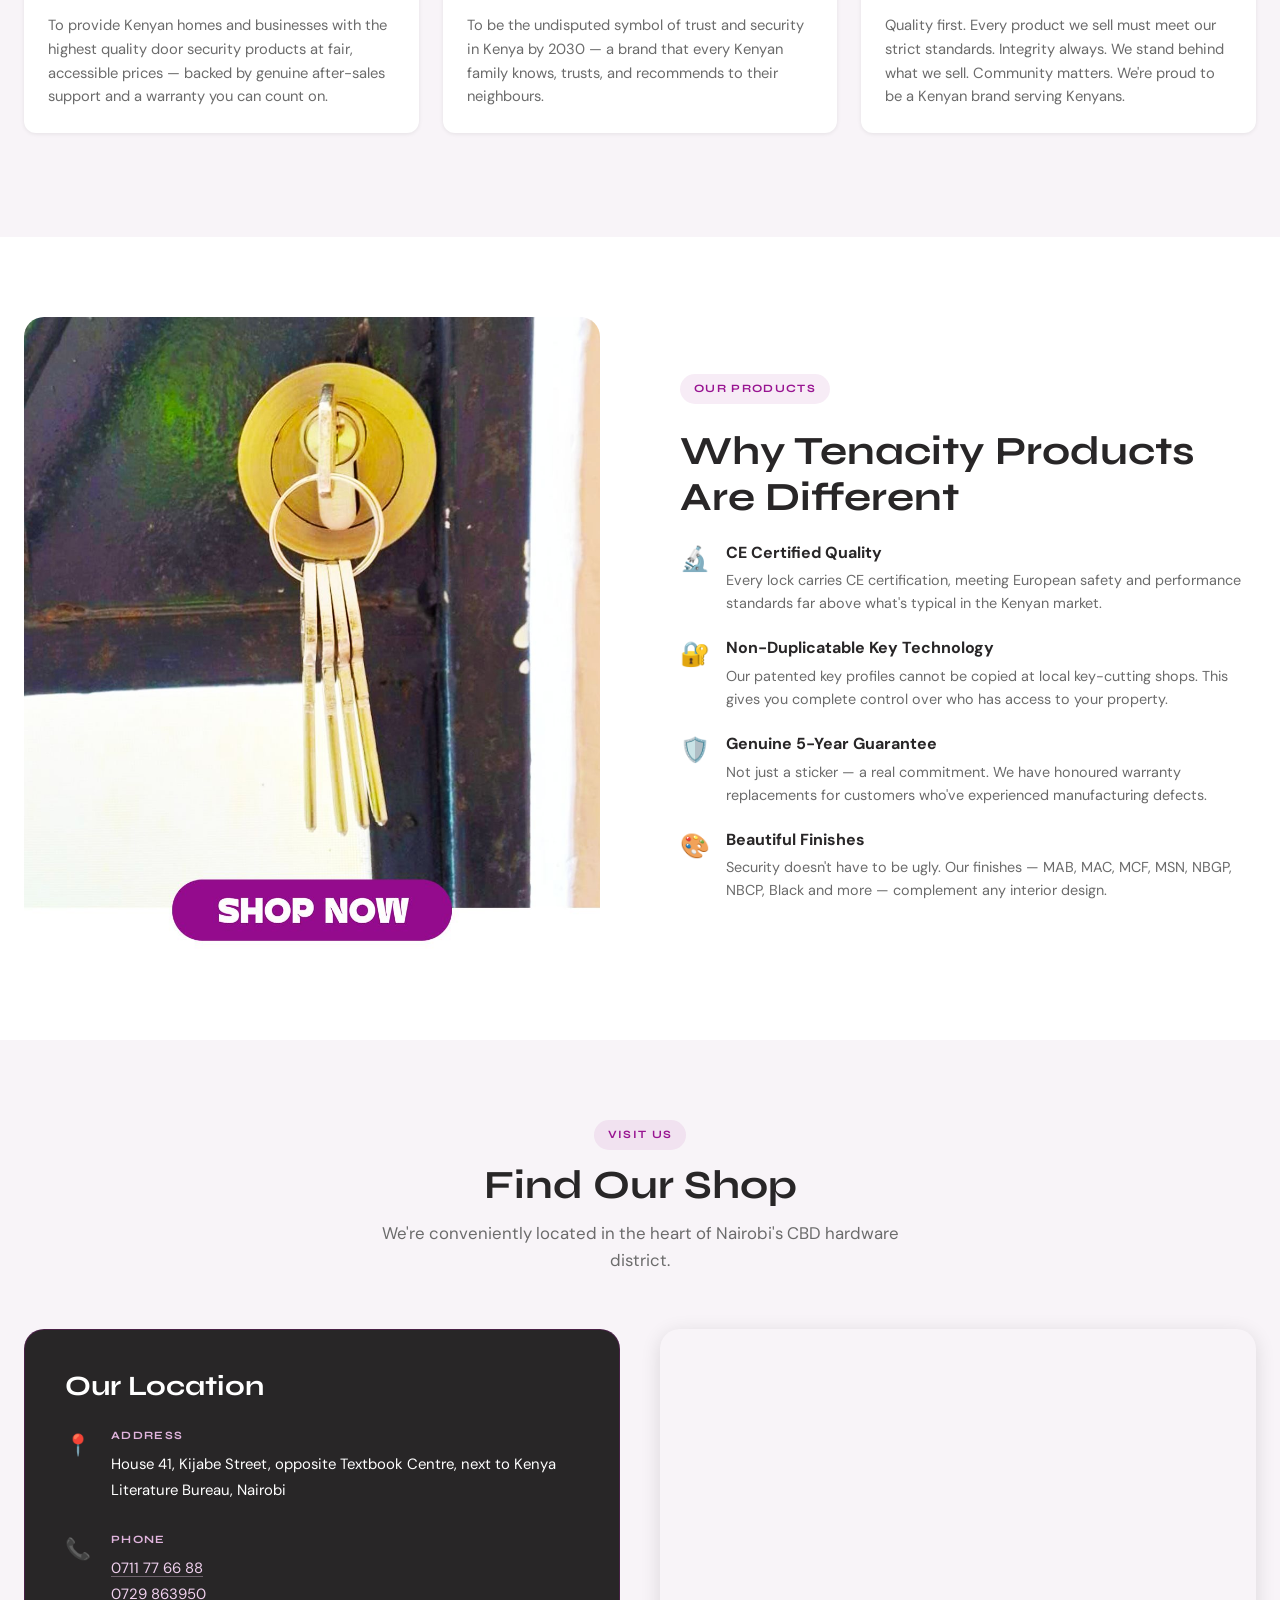
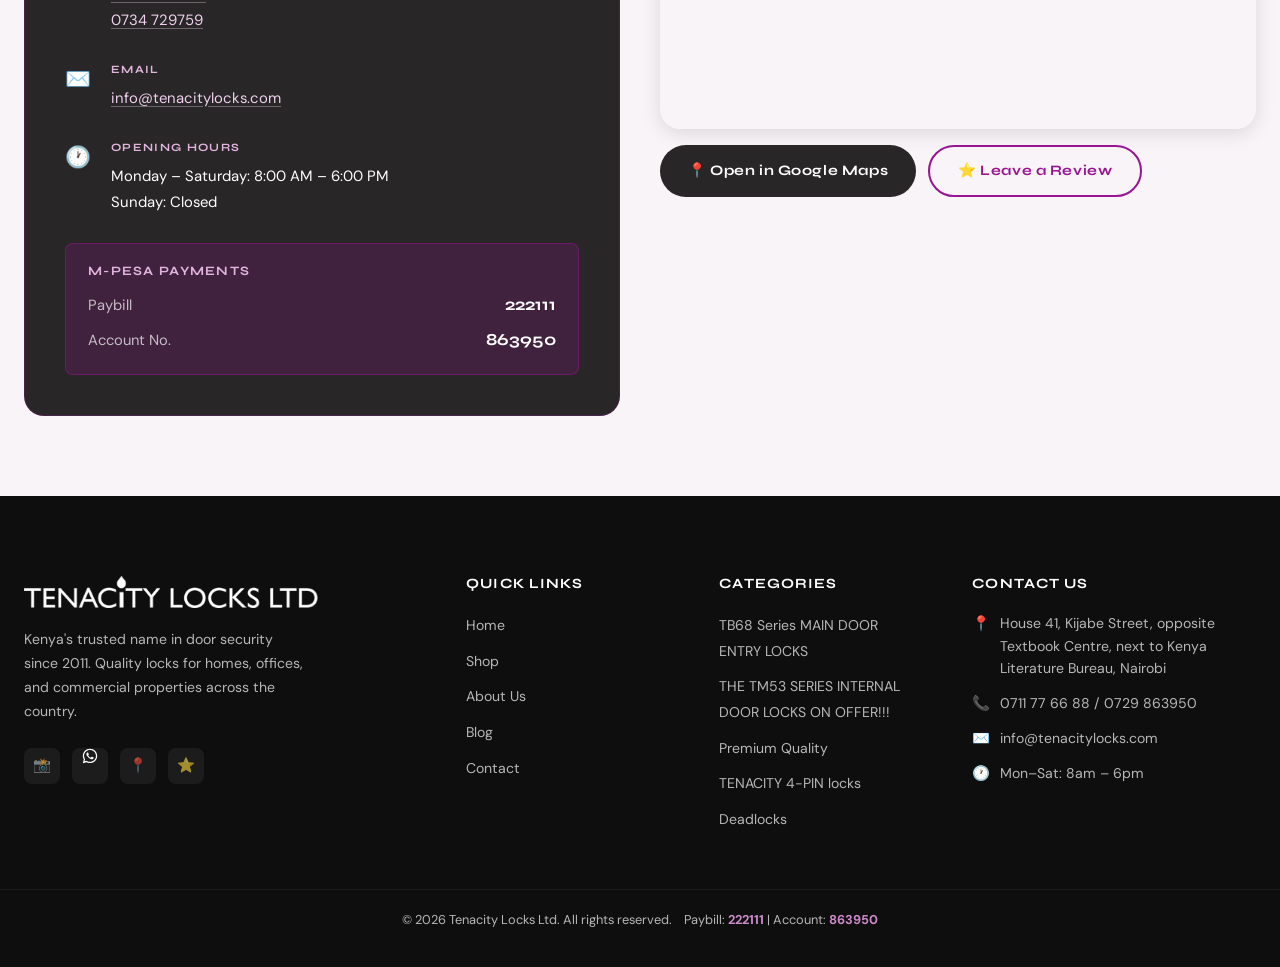
<file: about.html>
<!DOCTYPE html>
<html lang="en">
<head>
<meta charset="UTF-8">
<meta name="viewport" content="width=device-width,initial-scale=1">
<title>About Us — Tenacity Locks Ltd</title>
<meta name="description" content="Learn about Tenacity Locks Ltd — Kenya's trusted lock brand established in 2011. Our story, mission, and commitment to securing Kenyan homes.">
<link rel="icon" type="image/png" href="assets/images/logos/main-logo.png">
<link rel="stylesheet" href="assets/css/main.css?v=20260509-wa-slider-fix">
</head>
<body>
<script src="assets/js/data.js"></script>
<script src="assets/js/cms-data.js?v=1"></script>
<script src="assets/js/ui.js?v=20260509-wa-slider-fix"></script>
<script>renderNav('about');</script>

<div class="page-header">
  <div class="container">
    <div class="page-header-content">
      <nav class="breadcrumb"><a href="index.html">Home</a><span class="sep">›</span><span>About Us</span></nav>
      <h1>About Tenacity Locks Ltd</h1>
    </div>
  </div>
</div>

<!-- Our Story -->
<section class="section">
  <div class="container">
    <div class="about-grid">
      <div class="reveal">
        <div class="section-tag">Our Story</div>
        <h2 style="margin:12px 0 20px;">From Hardware Shop to Kenya's Trusted Lock Brand</h2>
        <p>Tenacity Locks Ltd was born out of a simple observation: Kenyan homeowners and businesses deserved better quality, more reliable door security products than what was commonly available in the market.</p>
        <p>We started in 2011 as S.K. Hardware — a small hardware outlet on Kijabe Street, Nairobi. By 2012, we had formally incorporated as <strong>Tenacity Locks Ltd</strong> with a clear, singular focus: door locks and security hardware.</p>
        <p>Over the decade that followed, we built deep relationships with world-class manufacturers, refined our product range, and grew to serve customers from Mombasa to Kisumu, Nairobi to Garissa — all 47 counties of Kenya.</p>
        <p>Today, Tenacity is synonymous with quality, reliability, and value in the Kenyan door security market. Our 5-year guarantee, CE-certified products, and non-duplicatable key technology set us apart from the competition.</p>
        <div class="stat-row">
          <div class="stat-item"><div class="num">2011</div><div class="label">Founded</div></div>
          <div class="stat-item"><div class="num">13+</div><div class="label">Years Experience</div></div>
          <div class="stat-item"><div class="num">47</div><div class="label">Counties Served</div></div>
        </div>
      </div>
      <div class="about-image-grid reveal">
        <img src="assets/images/hero/hero-banner.jpg" alt="Tenacity Locks range">
        <img src="assets/images/categories/entry-level.jpg" alt="TB68 Series main door entry locks">
        <img src="assets/images/categories/premium-quality.jpg" alt="Premium quality locks">
      </div>
    </div>
  </div>
</section>

<!-- Mission & Vision -->
<section class="section bg-off">
  <div class="container">
    <div class="section-header reveal">
      <div class="section-tag">What We Stand For</div>
      <h2>Mission, Vision & Values</h2>
    </div>
    <div class="grid-3">
      <div class="admin-card reveal" style="border-top:4px solid var(--purple);">
        <div style="font-size:2rem;margin-bottom:16px;">🎯</div>
        <h3 style="font-size:1.2rem;margin-bottom:12px;">Our Mission</h3>
        <p style="color:var(--gray);font-size:0.92rem;">To provide Kenyan homes and businesses with the highest quality door security products at fair, accessible prices — backed by genuine after-sales support and a warranty you can count on.</p>
      </div>
      <div class="admin-card reveal" style="border-top:4px solid var(--purple);">
        <div style="font-size:2rem;margin-bottom:16px;">🔭</div>
        <h3 style="font-size:1.2rem;margin-bottom:12px;">Our Vision</h3>
        <p style="color:var(--gray);font-size:0.92rem;">To be the undisputed symbol of trust and security in Kenya by 2030 — a brand that every Kenyan family knows, trusts, and recommends to their neighbours.</p>
      </div>
      <div class="admin-card reveal" style="border-top:4px solid var(--purple);">
        <div style="font-size:2rem;margin-bottom:16px;">💎</div>
        <h3 style="font-size:1.2rem;margin-bottom:12px;">Our Values</h3>
        <p style="color:var(--gray);font-size:0.92rem;">Quality first. Every product we sell must meet our strict standards. Integrity always. We stand behind what we sell. Community matters. We're proud to be a Kenyan brand serving Kenyans.</p>
      </div>
    </div>
  </div>
</section>

<!-- Product Philosophy -->
<section class="section">
  <div class="container">
    <div class="grid-2" style="align-items:center;gap:80px;">
      <div class="reveal">
        <img src="assets/images/categories/deadlocks.jpg" alt="Tenacity product quality" style="border-radius:var(--radius-lg);width:100%;">
      </div>
      <div class="reveal">
        <div class="section-tag">Our Products</div>
        <h2 style="margin:12px 0 20px;">Why Tenacity Products Are Different</h2>
        <div style="display:flex;flex-direction:column;gap:20px;">
          <div style="display:flex;gap:16px;align-items:flex-start;">
            <span style="font-size:1.5rem;flex-shrink:0;">🔬</span>
            <div><strong>CE Certified Quality</strong><p style="color:var(--gray);font-size:0.9rem;margin-top:4px;">Every lock carries CE certification, meeting European safety and performance standards far above what's typical in the Kenyan market.</p></div>
          </div>
          <div style="display:flex;gap:16px;align-items:flex-start;">
            <span style="font-size:1.5rem;flex-shrink:0;">🔐</span>
            <div><strong>Non-Duplicatable Key Technology</strong><p style="color:var(--gray);font-size:0.9rem;margin-top:4px;">Our patented key profiles cannot be copied at local key-cutting shops. This gives you complete control over who has access to your property.</p></div>
          </div>
          <div style="display:flex;gap:16px;align-items:flex-start;">
            <span style="font-size:1.5rem;flex-shrink:0;">🛡️</span>
            <div><strong>Genuine 5-Year Guarantee</strong><p style="color:var(--gray);font-size:0.9rem;margin-top:4px;">Not just a sticker — a real commitment. We have honoured warranty replacements for customers who've experienced manufacturing defects.</p></div>
          </div>
          <div style="display:flex;gap:16px;align-items:flex-start;">
            <span style="font-size:1.5rem;flex-shrink:0;">🎨</span>
            <div><strong>Beautiful Finishes</strong><p style="color:var(--gray);font-size:0.9rem;margin-top:4px;">Security doesn't have to be ugly. Our finishes — MAB, MAC, MCF, MSN, NBGP, NBCP, Black and more — complement any interior design.</p></div>
          </div>
        </div>
      </div>
    </div>
  </div>
</section>

<!-- Location & How to Find Us -->
<section class="section bg-off">
  <div class="container">
    <div class="section-header reveal">
      <div class="section-tag">Visit Us</div>
      <h2>Find Our Shop</h2>
      <p>We're conveniently located in the heart of Nairobi's CBD hardware district.</p>
    </div>
    <div class="grid-2" style="gap:40px;align-items:start;">
      <div class="reveal">
        <div class="contact-info-card">
          <h3 style="color:#fff;margin-bottom:24px;">Our Location</h3>
          <div class="contact-info-item">
            <span class="contact-info-icon">📍</span>
            <div>
              <div class="contact-info-label">Address</div>
              <div class="contact-info-value">House 41, Kijabe Street, opposite Textbook Centre, next to Kenya Literature Bureau, Nairobi</div>
            </div>
          </div>
          <div class="contact-info-item">
            <span class="contact-info-icon">📞</span>
            <div>
              <div class="contact-info-label">Phone</div>
              <div class="contact-info-value">
                <a href="tel:0711776688">0711 77 66 88</a><br>
                <a href="tel:0729863950">0729 863950</a><br>
                <a href="tel:0734729759">0734 729759</a>
              </div>
            </div>
          </div>
          <div class="contact-info-item">
            <span class="contact-info-icon">✉️</span>
            <div>
              <div class="contact-info-label">Email</div>
              <div class="contact-info-value"><a href="mailto:info@tenacitylocks.com">info@tenacitylocks.com</a></div>
            </div>
          </div>
          <div class="contact-info-item">
            <span class="contact-info-icon">🕐</span>
            <div>
              <div class="contact-info-label">Opening Hours</div>
              <div class="contact-info-value">Monday – Saturday: 8:00 AM – 6:00 PM<br>Sunday: Closed</div>
            </div>
          </div>
          <div class="mpesa-card">
            <h4>M-PESA Payments</h4>
            <div class="mpesa-row"><span>Paybill</span><strong>222111</strong></div>
            <div class="mpesa-row"><span>Account No.</span><strong>863950</strong></div>
          </div>
        </div>
      </div>
      <div class="reveal">
        <div style="border-radius:var(--radius-lg);overflow:hidden;height:400px;box-shadow:var(--shadow);">
          <iframe
            src="https://maps.google.com/maps?q=Kijabe+Street+Nairobi+Kenya&z=16&output=embed"
            width="100%" height="100%" style="border:0;" allowfullscreen loading="lazy"
            referrerpolicy="no-referrer-when-downgrade" title="Tenacity Locks Location">
          </iframe>
        </div>
        <div style="display:flex;gap:12px;margin-top:16px;flex-wrap:wrap;">
          <a href="https://maps.app.goo.gl/Hr87bTrQ3fA6AnKr9" target="_blank" class="btn btn-dark">📍 Open in Google Maps</a>
          <a href="https://g.page/r/CUbxx1GzNf6QEB0/review" target="_blank" class="btn btn-outline">⭐ Leave a Review</a>
        </div>
      </div>
    </div>
  </div>
</section>

<script>renderFooter();</script>
</body>
</html>
</file>
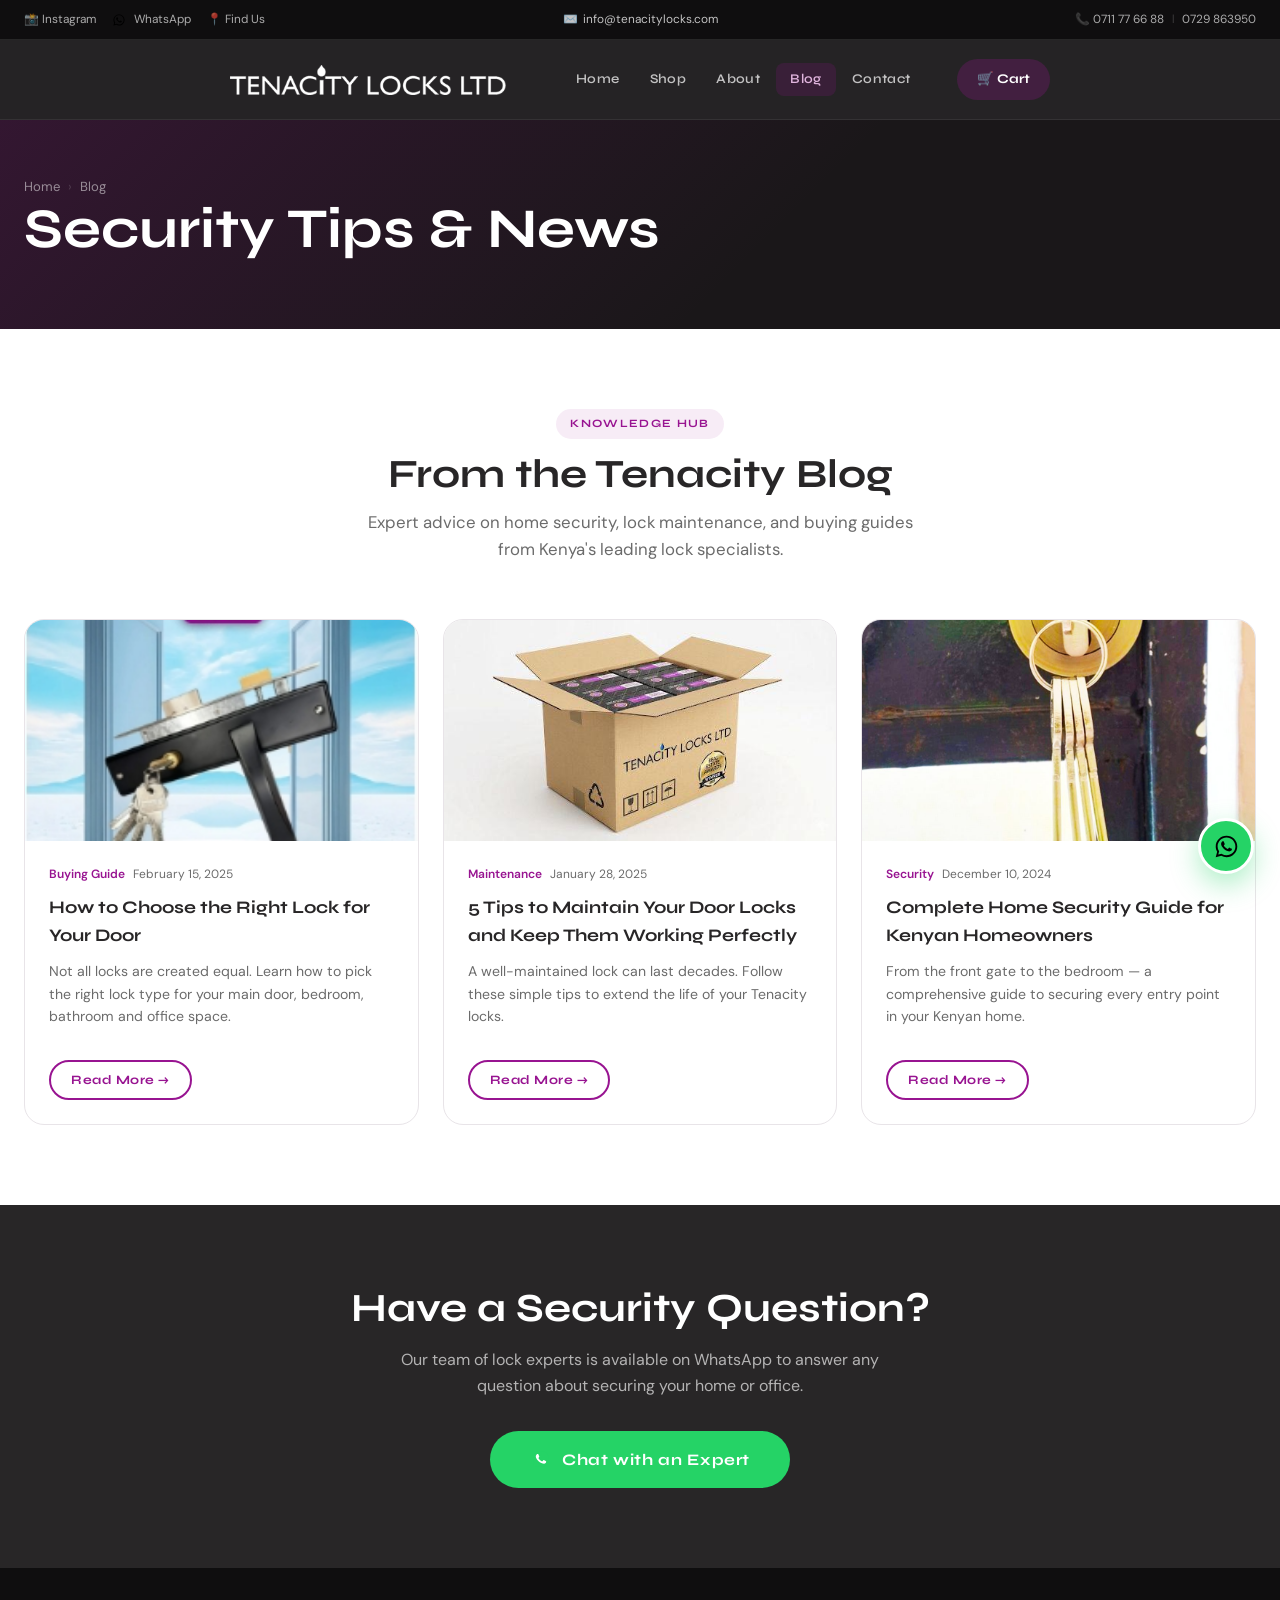
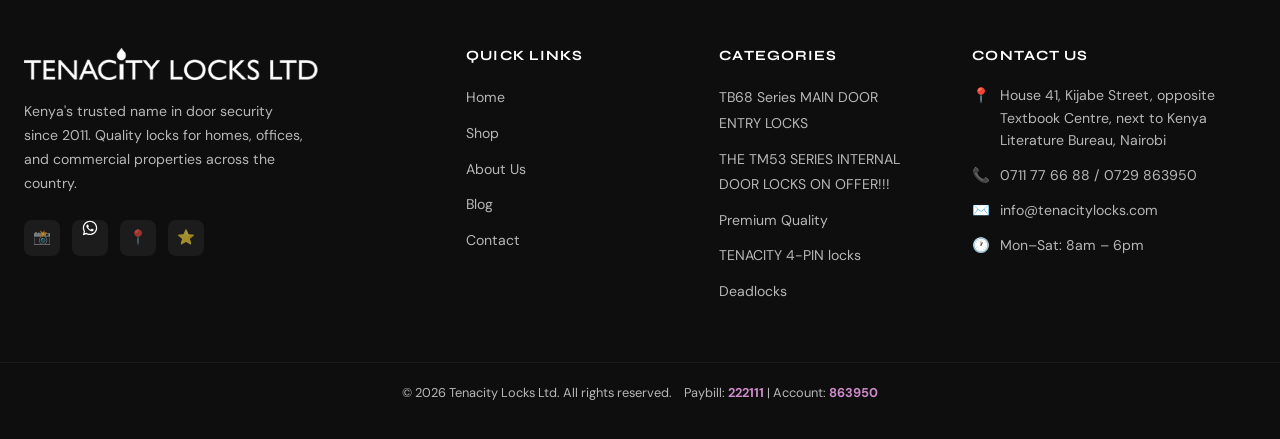
<file: blog.html>
<!DOCTYPE html>
<html lang="en">
<head>
<meta charset="UTF-8">
<meta name="viewport" content="width=device-width,initial-scale=1">
<title>Blog — Tenacity Locks Ltd</title>
<meta name="description" content="Security tips, buying guides, and news from Tenacity Locks Ltd — Kenya's trusted lock brand.">
<link rel="icon" type="image/png" href="assets/images/logos/main-logo.png">
<link rel="stylesheet" href="assets/css/main.css?v=20260509-wa-slider-fix">
</head>
<body>
<script src="assets/js/data.js"></script>
<script src="assets/js/cms-data.js?v=1"></script>
<script src="assets/js/ui.js?v=20260509-wa-slider-fix"></script>
<script>renderNav('blog');</script>

<div id="pageContainer"></div>

<script>
const params = new URLSearchParams(window.location.search);
const postId = params.get('post');

if (postId) {
  // Single post view
  const post = getAllBlogPosts().find(p => p.id === postId);
  document.title = `${post ? post.title : 'Post'} — Tenacity Locks Ltd`;
  document.getElementById('pageContainer').innerHTML = `
    <div class="page-header">
      <div class="container">
        <div class="page-header-content">
          <nav class="breadcrumb"><a href="index.html">Home</a><span class="sep">›</span><a href="blog.html">Blog</a><span class="sep">›</span><span>${post ? post.title : 'Article'}</span></nav>
          <h1>${post ? post.title : 'Article Not Found'}</h1>
        </div>
      </div>
    </div>
    ${post ? `
    <section class="section">
      <div class="container" style="max-width:780px;">
        <div style="margin-bottom:24px;">
          <img src="${post.image}" alt="${post.title}" style="width:100%;border-radius:var(--radius-lg);margin-bottom:24px;">
          <div style="display:flex;align-items:center;gap:16px;flex-wrap:wrap;font-size:0.85rem;color:var(--gray);margin-bottom:32px;">
            <span style="background:rgba(152,20,145,0.1);color:var(--purple);font-weight:600;padding:4px 12px;border-radius:99px;">${post.category}</span>
            <span>📅 ${post.date}</span>
            <span>✍️ ${post.author}</span>
          </div>
          <div class="blog-post-body">${post.content}</div>
        </div>
        <hr class="divider">
        <div style="display:flex;justify-content:space-between;align-items:center;flex-wrap:wrap;gap:12px;">
          <a href="blog.html" class="btn btn-outline">← Back to Blog</a>
          <div style="display:flex;gap:12px;">
            <a href="shop.html" class="btn btn-primary">Browse Our Products</a>
            <a href="https://wa.me/${SITE.whatsapp}" target="_blank" class="btn btn-whatsapp"><img src="assets/images/icons/whatsapp.svg" class="btn-icon" alt=""> Ask a Question</a>
          </div>
        </div>
      </div>
    </section>
    <section class="section bg-off">
      <div class="container">
        <div class="section-header">
          <div class="section-tag">Keep Reading</div>
          <h2>More Articles</h2>
        </div>
        <div class="grid-3" id="relatedPosts"></div>
      </div>
    </section>` : `
    <section class="section"><div class="container" style="text-align:center;padding:80px 0;">
      <h3 style="color:var(--gray);">Post not found</h3>
      <a href="blog.html" class="btn btn-primary mt-3">Back to Blog</a>
    </div></section>`}`;

  if (post) {
    const related = getAllBlogPosts().filter(p => p.id !== postId).slice(0,3);
    document.getElementById('relatedPosts').innerHTML = related.map(p => `
      <a href="blog.html?post=${p.id}" class="blog-card">
        <div class="blog-card-img"><img src="${p.image}" alt="${p.title}" loading="lazy"></div>
        <div class="blog-card-body">
          <div class="blog-card-meta"><span class="blog-card-cat">${p.category}</span>${p.date}</div>
          <div class="blog-card-title">${p.title}</div>
          <p class="blog-card-excerpt">${p.excerpt}</p>
        </div>
      </a>`).join('');
  }
} else {
  // Blog listing
  document.getElementById('pageContainer').innerHTML = `
    <div class="page-header">
      <div class="container">
        <div class="page-header-content">
          <nav class="breadcrumb"><a href="index.html">Home</a><span class="sep">›</span><span>Blog</span></nav>
          <h1>Security Tips & News</h1>
        </div>
      </div>
    </div>
    <section class="section">
      <div class="container">
        <div class="section-header reveal">
          <div class="section-tag">Knowledge Hub</div>
          <h2>From the Tenacity Blog</h2>
          <p>Expert advice on home security, lock maintenance, and buying guides from Kenya's leading lock specialists.</p>
        </div>
        <div class="grid-3" id="blogGrid"></div>
      </div>
    </section>
    <section class="section" style="background:var(--dark);padding:80px 0;">
      <div class="container" style="text-align:center;">
        <h2 style="color:#fff;margin-bottom:16px;">Have a Security Question?</h2>
        <p style="color:rgba(255,255,255,0.65);margin-bottom:32px;max-width:480px;margin-left:auto;margin-right:auto;">Our team of lock experts is available on WhatsApp to answer any question about securing your home or office.</p>
        <a href="https://wa.me/${SITE.whatsapp}?text=Hello%20Tenacity%20Locks%2C%20I%20have%20a%20question%20about%20home%20security." target="_blank" class="btn btn-whatsapp btn-lg"><img src="assets/images/icons/whatsapp.svg" class="btn-icon" alt=""> Chat with an Expert</a>
      </div>
    </section>`;

  const posts = getAllBlogPosts();
  document.getElementById('blogGrid').innerHTML = posts.map(post => `
    <a href="blog.html?post=${post.id}" class="blog-card reveal">
      <div class="blog-card-img"><img src="${post.image}" alt="${post.title}" loading="lazy"></div>
      <div class="blog-card-body">
        <div class="blog-card-meta"><span class="blog-card-cat">${post.category}</span>${post.date}</div>
        <div class="blog-card-title">${post.title}</div>
        <p class="blog-card-excerpt">${post.excerpt}</p>
        <span class="btn btn-outline btn-sm" style="margin-top:16px;display:inline-flex;">Read More →</span>
      </div>
    </a>`).join('');
}
</script>

<style>
.blog-post-body h3 { font-size:1.2rem;margin:28px 0 12px;color:var(--dark); }
.blog-post-body p { color:var(--gray);margin-bottom:16px;line-height:1.8; }
.blog-post-body strong { color:var(--dark); }
</style>

<script>renderFooter();</script>
</body>
</html>
</file>
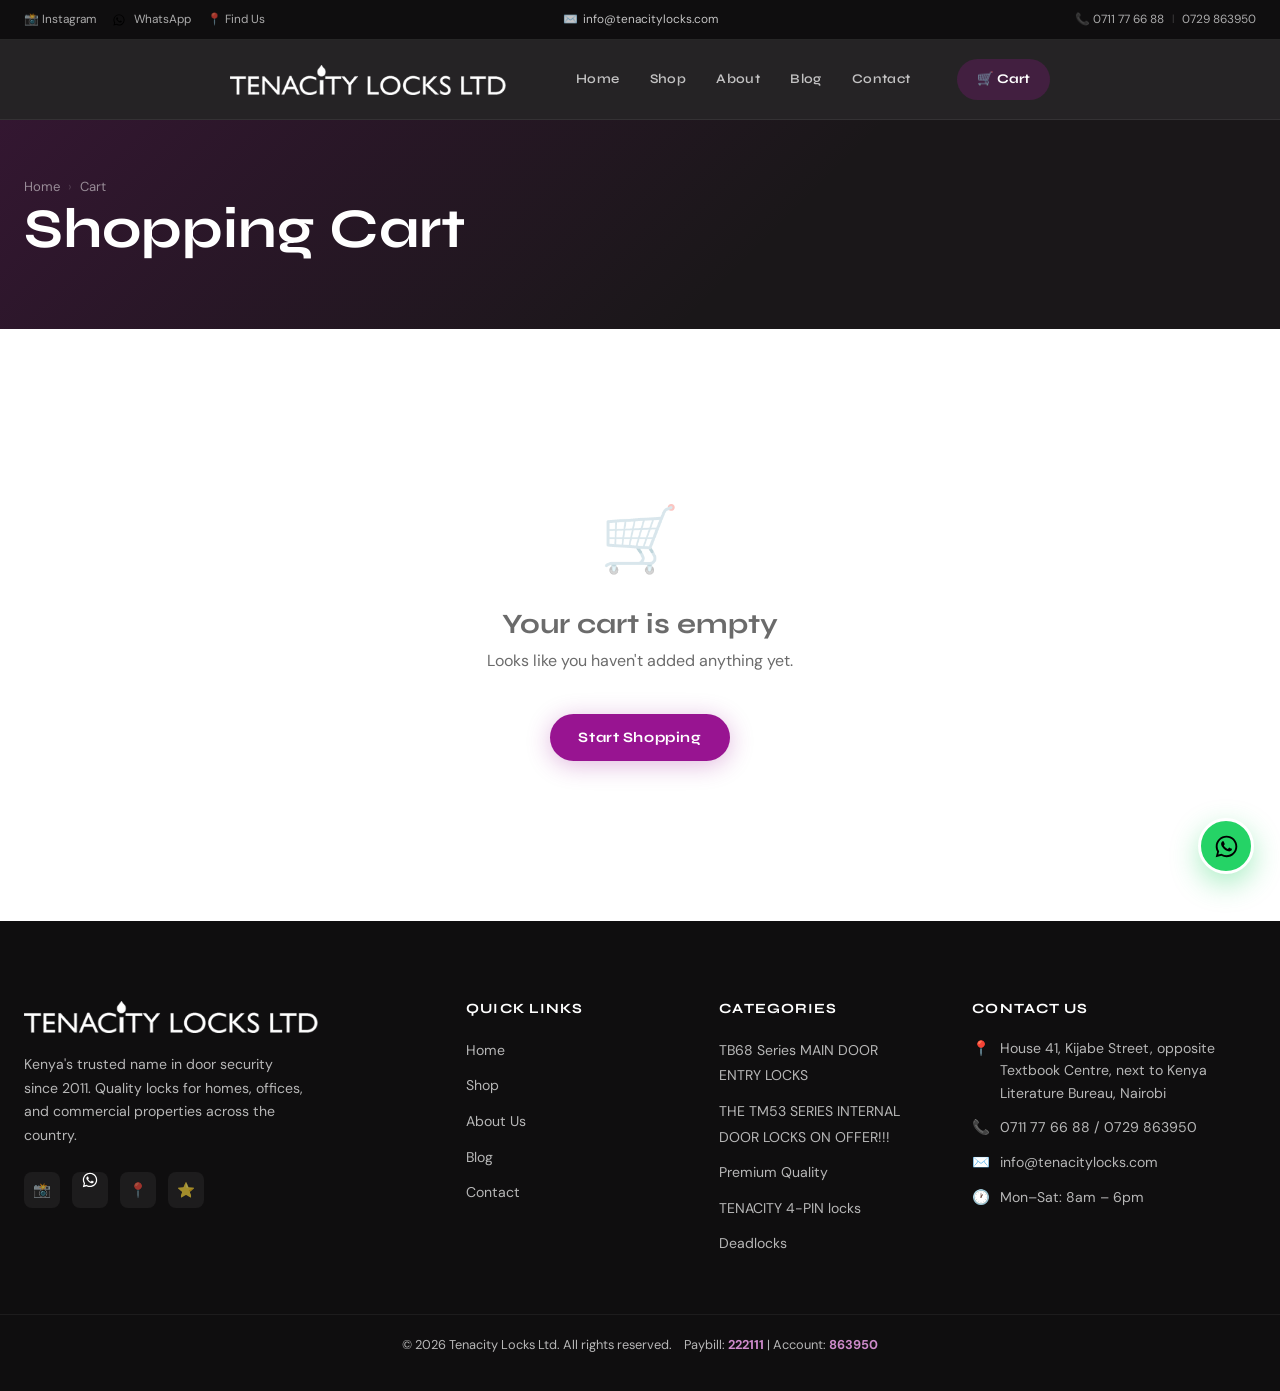
<file: cart.html>
<!DOCTYPE html>
<html lang="en">
<head>
<meta charset="UTF-8">
<meta name="viewport" content="width=device-width,initial-scale=1">
<title>Cart — Tenacity Locks Ltd</title>
<link rel="icon" type="image/png" href="assets/images/logos/main-logo.png">
<link rel="stylesheet" href="assets/css/main.css?v=20260509-wa-slider-fix">
</head>
<body>
<script src="assets/js/data.js"></script>
<script src="assets/js/cms-data.js?v=1"></script>
<script src="assets/js/ui.js?v=20260509-wa-slider-fix"></script>
<script>renderNav('');</script>

<div class="page-header">
  <div class="container">
    <div class="page-header-content">
      <nav class="breadcrumb">
        <a href="index.html">Home</a>
        <span class="sep">›</span>
        <span>Cart</span>
      </nav>
      <h1>Shopping Cart</h1>
    </div>
  </div>
</div>

<section class="section">
  <div class="container">
    <div id="cartContent"></div>
  </div>
</section>

<!-- WhatsApp Checkout Modal -->
<div class="modal-overlay" id="checkoutModal">
  <div class="modal" style="max-width:600px;">
    <div class="modal-header">
      <h3><img src="assets/images/icons/whatsapp.svg" class="btn-icon" alt=""> Order via WhatsApp</h3>
      <button class="modal-close" onclick="closeModal()">✕</button>
    </div>

    <div id="orderSummaryBlock" style="background:var(--off-white);border-radius:var(--radius-sm);padding:20px;margin-bottom:24px;font-size:0.9rem;"></div>

    <form id="checkoutForm" onsubmit="submitWhatsApp(event)">
      <div class="form-row">
        <div class="form-group">
          <label>Full Name *</label>
          <input type="text" class="form-control" id="cfName" required placeholder="Your full name">
        </div>
        <div class="form-group">
          <label>Phone Number *</label>
          <input type="tel" class="form-control" id="cfPhone" required placeholder="07XX XXX XXX">
        </div>
      </div>
      <div class="form-group">
        <label>Email Address</label>
        <input type="email" class="form-control" id="cfEmail" placeholder="your@email.com (optional)">
      </div>
      <div class="form-group">
        <label>Delivery Address *</label>
        <input type="text" class="form-control" id="cfAddress" required placeholder="Town / Estate / Street">
      </div>
      <div class="form-group">
        <label>Exact Location / Landmark</label>
        <input type="text" class="form-control" id="cfLocation" placeholder="e.g. Next to ABC School, House 5">
      </div>
      <div class="form-group">
        <label>Shipping Zone *</label>
        <select class="form-control" id="cfShipping" onchange="updateShipping()" required>
          <option value="">-- Select your delivery zone --</option>
          <option value="NAIROBI">Nairobi — choose specific destination</option>
          <option value="Mombasa — KShs 700:700">Mombasa — KShs 700</option>
          <option value="Kisumu — KShs 650:650">Kisumu — KShs 650</option>
          <option value="Nakuru — KShs 500:500">Nakuru — KShs 500</option>
          <option value="Eldoret — KShs 600:600">Eldoret — KShs 600</option>
          <option value="Other Upcountry — KShs 400:400">Other Upcountry — KShs 400</option>
        </select>
      </div>
      <div class="form-group conditional-field" id="nairobiDestinationGroup" style="display:none;">
        <label>Nairobi Destination / Suburb *</label>
        <select class="form-control" id="cfNairobiDestination" onchange="updateShipping()">
          <option value="">-- Select exact Nairobi destination --</option>
        </select>
        <p class="field-help">Rates are based on the NEST Delivery urgent delivery price list.</p>
      </div>
      <div class="form-group">
        <label>M-PESA Confirmation Message *</label>
        <textarea class="form-control" id="cfMpesa" rows="4" required placeholder="Paste your M-PESA confirmation SMS here after paying...&#10;e.g. QBT1234567 Confirmed. Ksh2500 sent to TENACITY LOCKS on 10/3/25 at 2:30 PM."></textarea>
        <p style="font-size:0.75rem;color:var(--gray);margin-top:6px;">
          Pay via M-PESA: Paybill <strong>222111</strong>, Account <strong>863950</strong>, then paste the confirmation message above.
        </p>
      </div>

      <div style="background:var(--off-white);border-radius:var(--radius-sm);padding:16px;margin-bottom:24px;" id="totalBlock"></div>

      <button type="submit" class="btn btn-whatsapp btn-block btn-lg">
        <img src="assets/images/icons/whatsapp-white.svg" class="btn-icon" alt="WhatsApp"> Send Order on WhatsApp
      </button>
    </form>
  </div>
</div>

<script>
const NAIROBI_DELIVERY_RATES = [
  { route: 'Waiyaki Way', area: 'Chiromo', rate: 300 },
  { route: 'Waiyaki Way', area: 'Riverside', rate: 300 },
  { route: 'Waiyaki Way', area: 'Westlands', rate: 300 },
  { route: 'Waiyaki Way', area: 'Raphta Road', rate: 300 },
  { route: 'Waiyaki Way', area: 'The Mall', rate: 300 },
  { route: 'Waiyaki Way', area: 'Muguga Green', rate: 600 },
  { route: 'Waiyaki Way', area: 'Brookside Drive', rate: 350 },
  { route: 'Waiyaki Way', area: 'ABC', rate: 300 },
  { route: 'Waiyaki Way', area: 'Kangemi', rate: 400 },
  { route: 'Waiyaki Way', area: 'Loresho', rate: 400 },
  { route: 'Waiyaki Way', area: 'Kitisuru', rate: 400 },
  { route: 'Waiyaki Way', area: 'Spring Valley', rate: 400 },
  { route: 'Waiyaki Way', area: 'Peponi Road', rate: 400 },
  { route: 'Waiyaki Way', area: 'Thigiri Ridge', rate: 400 },
  { route: 'Waiyaki Way', area: 'Mountain View', rate: 400 },
  { route: 'Waiyaki Way', area: 'Lower Kabete', rate: 500 },
  { route: 'Waiyaki Way', area: 'UON Kabete', rate: 500 },
  { route: 'Waiyaki Way', area: 'Uthiru', rate: 400 },
  { route: 'Waiyaki Way', area: 'Kinoo', rate: 600 },
  { route: 'Waiyaki Way', area: 'Muthiga', rate: 600 },
  { route: 'Waiyaki Way', area: 'Ndumbuini', rate: 400 },
  { route: 'Waiyaki Way', area: 'Wangige / Nyari', rate: 600 },
  { route: 'Waiyaki Way', area: 'Kikuyu', rate: 700 },
  { route: 'Waiyaki Way', area: 'Zambezi', rate: 900 },
  { route: 'Waiyaki Way', area: 'Rironi', rate: 1000 },
  { route: 'Waiyaki Way', area: 'Limuru', rate: 1500 },
  { route: 'Thika Road', area: 'Ngara', rate: 250 },
  { route: 'Thika Road', area: 'Muthaiga', rate: 400 },
  { route: 'Thika Road', area: 'Muthaiga North', rate: 450 },
  { route: 'Thika Road', area: 'Pangani', rate: 250 },
  { route: 'Thika Road', area: 'KCA / NYS / Survey', rate: 400 },
  { route: 'Thika Road', area: 'All Soaps', rate: 400 },
  { route: 'Thika Road', area: 'Roasters / Garden City / Ngumba', rate: 400 },
  { route: 'Thika Road', area: 'USIU / Garden City / Thome', rate: 400 },
  { route: 'Thika Road', area: 'TRM / Lumumba Drive', rate: 450 },
  { route: 'Thika Road', area: 'Kasarani ICIPE / Equity', rate: 450 },
  { route: 'Thika Road', area: 'Kasarani Seasons / Hunters', rate: 450 },
  { route: 'Thika Road', area: 'Mirema / Zimmerman', rate: 450 },
  { route: 'Thika Road', area: 'Mwiki', rate: 600 },
  { route: 'Thika Road', area: 'Githurai 45', rate: 500 },
  { route: 'Thika Road', area: 'Kahawa Wendani', rate: 500 },
  { route: 'Thika Road', area: 'Jacaranda', rate: 500 },
  { route: 'Thika Road', area: 'Kahawa Sukari', rate: 500 },
  { route: 'Thika Road', area: 'Farmers Choice', rate: 600 },
  { route: 'Thika Road', area: 'KU Referral', rate: 600 },
  { route: 'Thika Road', area: 'Maji Mazuri', rate: 600 },
  { route: 'Thika Road', area: 'Ruiru Bypass', rate: 700 },
  { route: 'Thika Road', area: 'Tatu City', rate: 700 },
  { route: 'Thika Road', area: 'Ruiru Town', rate: 800 },
  { route: 'Thika Road', area: 'Ruiru Kamakis', rate: 800 },
  { route: 'Thika Road', area: 'Kimbo', rate: 850 },
  { route: 'Thika Road', area: 'Kenyatta Road Junction', rate: 900 },
  { route: 'Thika Road', area: 'Kenyatta Road Inside', rate: 900 },
  { route: 'Thika Road', area: 'Juja Town / JKUAT', rate: 900 },
  { route: 'Thika Road', area: 'Juja Farm', rate: 1000 },
  { route: 'Thika Road', area: 'Witeithie', rate: 1500 },
  { route: 'Thika Road', area: 'Thika Town', rate: 1500 },
  { route: 'Thika Road', area: 'Thika Greens / Makongeni', rate: 1500 },
  { route: 'Mombasa Road', area: 'Bunyala', rate: 250 },
  { route: 'Mombasa Road', area: 'Nyayo Stadium', rate: 250 },
  { route: 'Mombasa Road', area: 'Baricho / Dunga Road', rate: 250 },
  { route: 'Mombasa Road', area: 'South B / C / Bellevue', rate: 300 },
  { route: 'Mombasa Road', area: 'Capital Centre', rate: 300 },
  { route: 'Mombasa Road', area: 'Likoni Road', rate: 300 },
  { route: 'Mombasa Road', area: 'Airtel / Nextgen / Vision Plaza', rate: 300 },
  { route: 'Mombasa Road', area: 'Sameer / Standard / GM', rate: 350 },
  { route: 'Mombasa Road', area: 'Imara Daima / City Cabanas', rate: 350 },
  { route: 'Mombasa Road', area: 'JKIA Checkpoint', rate: 400 },
  { route: 'Mombasa Road', area: 'JKIA Cargo / Passenger', rate: 400 },
  { route: 'Mombasa Road', area: 'Gateway Mall / SGR Terminus', rate: 500 },
  { route: 'Mombasa Road', area: 'Utawala Quickmart', rate: 500 },
  { route: 'Mombasa Road', area: 'Lexo', rate: 500 },
  { route: 'Mombasa Road', area: 'Utawala Githunguri Road', rate: 500 },
  { route: 'Mombasa Road', area: 'Syokimau / Katani', rate: 600 },
  { route: 'Mombasa Road', area: 'Greatwall Apartments Mlolongo', rate: 500 },
  { route: 'Mombasa Road', area: 'Sabaki', rate: 600 },
  { route: 'Mombasa Road', area: 'Greatwall Gardens', rate: 700 },
  { route: 'Mombasa Road', area: 'Athi River Devki', rate: 900 },
  { route: 'Mombasa Road', area: 'Athi River Greenpark', rate: 1000 },
  { route: 'Mombasa Road', area: 'EPZ Kitengela', rate: 1000 },
  { route: 'Mombasa Road', area: 'Kitengela GMC / KAG / Milimani', rate: 1000 },
  { route: 'Ngong Road', area: 'Community', rate: 200 },
  { route: 'Ngong Road', area: 'Uhuru Park / Serena', rate: 200 },
  { route: 'Ngong Road', area: 'Community / Integrity', rate: 200 },
  { route: 'Ngong Road', area: 'KNH / Upperhill / Nairobi Hosp', rate: 250 },
  { route: 'Ngong Road', area: 'Statehouse / DOD', rate: 250 },
  { route: 'Ngong Road', area: 'Lenana / Dennis Pritt', rate: 300 },
  { route: 'Ngong Road', area: 'Yaya Centre / Coptic', rate: 300 },
  { route: 'Ngong Road', area: 'Kileleshwa / Methodist', rate: 300 },
  { route: 'Ngong Road', area: 'Valley Arcade / Adams Arcade', rate: 300 },
  { route: 'Ngong Road', area: 'Hatheru Rd / Amboseli', rate: 350 },
  { route: 'Ngong Road', area: 'Mzima Springs', rate: 350 },
  { route: 'Ngong Road', area: 'Convent Rd / Chalbi Drive', rate: 350 },
  { route: 'Ngong Road', area: 'KMTC', rate: 300 },
  { route: 'Ngong Road', area: 'Mbagathi', rate: 300 },
  { route: 'Ngong Road', area: 'City Mortuary', rate: 250 },
  { route: 'Ngong Road', area: 'Prestige', rate: 300 },
  { route: 'Ngong Road', area: 'Kibera', rate: 300 },
  { route: 'Ngong Road', area: 'Woodley', rate: 350 },
  { route: 'Ngong Road', area: 'Riara', rate: 350 },
  { route: 'Ngong Road', area: 'Junction Mall', rate: 350 },
  { route: 'Ngong Road', area: 'Jamhuri Showground', rate: 350 },
  { route: 'Ngong Road', area: 'Lavington', rate: 350 },
  { route: 'Ngong Road', area: 'Racecourse', rate: 350 },
  { route: 'Ngong Road', area: 'Lenana School', rate: 400 },
  { route: 'Ngong Road', area: 'Miotoni / Nandi Road', rate: 500 },
  { route: 'Ngong Road', area: 'Karen Road Kwa DP', rate: 500 },
  { route: 'Ngong Road', area: 'The Hub / Karen', rate: 500 },
  { route: 'Ngong Road', area: 'Shade Hotel', rate: 500 },
  { route: 'Ngong Road', area: 'Embulbul / Kererapon', rate: 600 },
  { route: 'Ngong Road', area: 'Veterinary', rate: 600 },
  { route: 'Ngong Road', area: 'Ngong Town', rate: 900 },
  { route: 'Ngong Road', area: 'Matasia Ngong', rate: 1000 },
  { route: 'Limuru Road', area: '1st / 2nd Parklands', rate: 250 },
  { route: 'Limuru Road', area: '3rd - 5th Parklands', rate: 250 },
  { route: 'Limuru Road', area: 'Muthaiga / Karura', rate: 400 },
  { route: 'Limuru Road', area: 'Gigiri / Village Market', rate: 400 },
  { route: 'Limuru Road', area: 'Two Rivers', rate: 450 },
  { route: 'Limuru Road', area: 'Runda Riuaka Rd', rate: 450 },
  { route: 'Limuru Road', area: 'Runda Water / Eliud Mathu Rd', rate: 450 },
  { route: 'Limuru Road', area: 'Ruaka Town / Mimosa', rate: 550 },
  { route: 'Limuru Road', area: 'Ndenderu', rate: 650 },
  { route: 'Limuru Road', area: 'Muchatha', rate: 650 },
  { route: 'Limuru Road', area: 'Banana', rate: 650 },
  { route: 'Langata Road', area: 'Nyayo / Rounda', rate: 250 },
  { route: 'Langata Road', area: 'Masaba Road', rate: 250 },
  { route: 'Langata Road', area: 'Nairobi West', rate: 300 },
  { route: 'Langata Road', area: 'Highrise / T-Mall / Mbagathi', rate: 300 },
  { route: 'Langata Road', area: 'Wilson', rate: 400 },
  { route: 'Langata Road', area: 'Carnivore / Uhuru Gardens', rate: 350 },
  { route: 'Langata Road', area: 'Deliverance / Naivas', rate: 350 },
  { route: 'Langata Road', area: 'KWS', rate: 400 },
  { route: 'Langata Road', area: 'Cemetery / St. Marys / Prison', rate: 400 },
  { route: 'Langata Road', area: 'Bomas / Galleria', rate: 500 },
  { route: 'Langata Road', area: 'Langata Hindu Temple', rate: 500 },
  { route: 'Langata Road', area: 'Karen County Club', rate: 500 },
  { route: 'Langata Road', area: 'Karen Hosp / Ndege Rd', rate: 500 },
  { route: 'Langata Road', area: 'Bogani Rd / Giraffe Centre', rate: 500 },
  { route: 'Langata Road', area: 'Kenya Sch of Law / Hardy', rate: 500 },
  { route: 'Langata Road', area: 'Banda Sch / Catholic Univ', rate: 500 },
  { route: 'Langata Road', area: 'Rongai Masai Lodge / MMU', rate: 600 },
  { route: 'Langata Road', area: 'Rongai Laiser Hill', rate: 600 },
  { route: 'Langata Road', area: 'Rongai Nazarene', rate: 800 },
  { route: 'Langata Road', area: 'Kiserian', rate: 1200 },
  { route: 'Industrial Area', area: 'Commercial Street / Dunga Rd', rate: 250 },
  { route: 'Industrial Area', area: 'DT Dobie / Lusaka Rd / Prison', rate: 250 },
  { route: 'Industrial Area', area: 'Mater Hosp / South B Shopping Centre', rate: 300 },
  { route: 'Industrial Area', area: 'BAT / Hse of Manji', rate: 350 },
  { route: 'Industrial Area', area: 'Kampala Rd / Homabay', rate: 350 },
  { route: 'Industrial Area', area: 'Lungalunga Square', rate: 400 },
  { route: 'Industrial Area', area: 'Nanyuki Rd / Kenya Pipeline Depot', rate: 400 },
  { route: 'Industrial Area', area: 'Road C / Likoni Rd', rate: 400 },
  { route: 'Industrial Area', area: 'Road A / Kwa Reuben Kijiji', rate: 400 },
  { route: 'Kiambu Road', area: 'DCI HQS', rate: 400 },
  { route: 'Kiambu Road', area: 'Muthaiga North', rate: 450 },
  { route: 'Kiambu Road', area: 'Ridgeways', rate: 400 },
  { route: 'Kiambu Road', area: 'Fourways Junction', rate: 450 },
  { route: 'Kiambu Road', area: 'Evergreen', rate: 450 },
  { route: 'Kiambu Road', area: 'Windsor', rate: 450 },
  { route: 'Kiambu Road', area: 'Thindigua', rate: 450 },
  { route: 'Kiambu Road', area: 'Paradise Lost', rate: 450 },
  { route: 'Kiambu Road', area: 'Eden Ville / Fivestar', rate: 450 },
  { route: 'Kiambu Road', area: 'Kiambu Institute', rate: 650 },
  { route: 'Kiambu Road', area: 'Kiambu / Kirigiti', rate: 650 },
  { route: 'Kiambu Road', area: 'Ndumberi', rate: 700 },
  { route: 'Kiambu Road', area: 'Githunguri', rate: 800 },
  { route: 'Kiambu Road', area: 'Ngorongoro Tea Factory', rate: 1000 },
  { route: 'Jogoo Road', area: 'Kamukunji / Country Bus', rate: 200 },
  { route: 'Jogoo Road', area: 'Gikomba', rate: 200 },
  { route: 'Jogoo Road', area: 'City Stadium / Burma Market', rate: 250 },
  { route: 'Jogoo Road', area: 'Kaloleni / Shauri Moyo / Makongeni', rate: 300 },
  { route: 'Jogoo Road', area: 'Makadara / Hamza / Uhuru Mkt', rate: 300 },
  { route: 'Jogoo Road', area: 'Buruburu / Tena', rate: 350 },
  { route: 'Jogoo Road', area: 'Donholm', rate: 400 },
  { route: 'Jogoo Road', area: 'Umoja 1 & 2', rate: 400 },
  { route: 'Jogoo Road', area: 'Umoja 3', rate: 450 },
  { route: 'Jogoo Road', area: 'Komarock', rate: 500 },
  { route: 'Jogoo Road', area: 'Kayole Kwa Chief', rate: 500 },
  { route: 'Naivasha Road', area: 'Wanyee Road', rate: 400 },
  { route: 'Naivasha Road', area: 'Kawangware 46', rate: 400 },
  { route: 'Naivasha Road', area: 'Equity / Havard', rate: 400 },
  { route: 'Naivasha Road', area: 'Riruta', rate: 400 },
  { route: 'Naivasha Road', area: 'Satellite', rate: 400 },
  { route: 'Naivasha Road', area: 'ILRI', rate: 400 },
  { route: 'Naivasha Road', area: 'Waithaka', rate: 500 },
  { route: 'Naivasha Road', area: 'Dagoreti Town', rate: 500 },
  { route: 'Naivasha Road', area: 'Kinyanjui Technical', rate: 400 },
  { route: 'Naivasha Road', area: 'Ndwaru', rate: 500 },
  { route: 'Outer Ring Road', area: 'Fedha', rate: 450 },
  { route: 'Outer Ring Road', area: 'Nyayo Gate B', rate: 450 },
  { route: 'Outer Ring Road', area: 'Pipeline', rate: 400 },
  { route: 'Outer Ring Road', area: 'Taj Mall', rate: 450 },
  { route: 'Outer Ring Road', area: 'Tassia', rate: 450 },
  { route: 'Kangundo Road', area: 'Mama Lucy', rate: 500 },
  { route: 'Kangundo Road', area: 'Saika', rate: 500 },
  { route: 'Kangundo Road', area: 'Kayole Junction', rate: 500 },
  { route: 'Kangundo Road', area: 'Nasra Gardens', rate: 500 },
  { route: 'Kangundo Road', area: 'Njiru', rate: 800 },
  { route: 'Kangundo Road', area: 'Ruai', rate: 1000 },
  { route: 'Kangundo Road', area: 'Kamulu', rate: 1000 },
  { route: 'Kangundo Road', area: 'Joska', rate: 1000 },
  { route: 'Kangundo Road', area: 'Malaa', rate: 1800 },
  { route: 'Juja Road', area: 'Pangani', rate: 250 },
  { route: 'Juja Road', area: 'Mlango', rate: 300 },
  { route: 'Juja Road', area: 'Eastleigh', rate: 300 },
  { route: 'Juja Road', area: 'Mathare / Airbase', rate: 350 },
  { route: 'Juja Road', area: 'Huruma Kwa Chief', rate: 350 },
  { route: 'Juja Road', area: 'Huruma / Rounda', rate: 350 },
  { route: 'Juja Road', area: 'Kariobangi', rate: 400 },
  { route: 'Juja Road', area: 'Dandora Phase 4 / Dumpsite', rate: 450 }
];

function populateNairobiDestinations() {
  const select = document.getElementById('cfNairobiDestination');
  if (!select || select.dataset.loaded === 'true') return;
  const routes = [...new Set(NAIROBI_DELIVERY_RATES.map(item => item.route))];
  routes.forEach(route => {
    const group = document.createElement('optgroup');
    group.label = route;
    NAIROBI_DELIVERY_RATES.filter(item => item.route === route).forEach(item => {
      const option = document.createElement('option');
      option.value = `${item.area} (${item.route})|${item.rate}`;
      option.textContent = `${item.area} — KShs ${item.rate}`;
      group.appendChild(option);
    });
    select.appendChild(group);
  });
  select.dataset.loaded = 'true';
}

let shippingCost = 0;
let shippingLabel = '';

function renderCart() {
  const items = Cart.get();
  const cartContent = document.getElementById('cartContent');

  if (!items.length) {
    cartContent.innerHTML = `
      <div class="empty-cart">
        <div class="icon">🛒</div>
        <h3>Your cart is empty</h3>
        <p style="color:var(--gray);">Looks like you haven't added anything yet.</p>
        <a href="shop.html" class="btn btn-primary mt-3">Start Shopping</a>
      </div>`;
    return;
  }

  const subtotal = Cart.subtotal();
  const products = items.map(i => ({ ...i, product: getAllProducts().find(p => p.id === i.id) })).filter(i => i.product);

  cartContent.innerHTML = `
    <div class="cart-grid" style="display:grid;grid-template-columns:1fr 340px;gap:40px;align-items:start;">
      <div>
        <table class="cart-table">
          <thead>
            <tr>
              <th>Product</th>
              <th>Price</th>
              <th>Qty</th>
              <th>Total</th>
              <th></th>
            </tr>
          </thead>
          <tbody id="cartRows"></tbody>
        </table>
        <div style="display:flex;gap:12px;margin-top:24px;">
          <a href="shop.html" class="btn btn-outline">← Continue Shopping</a>
          <button class="btn btn-dark" onclick="clearCart()">Clear Cart</button>
        </div>
      </div>
      <div class="cart-summary">
        <h3>Order Summary</h3>
        <div class="summary-row"><span>Subtotal</span><span id="summarySubtotal">${fmt(subtotal)}</span></div>
        <div class="summary-row"><span>Shipping</span><span id="summaryShipping">Calculated at checkout</span></div>
        <div class="summary-row total"><span>Total</span><span id="summaryTotal">${fmt(subtotal)}</span></div>
        <button class="btn btn-whatsapp btn-block btn-lg mt-4 cart-whatsapp-btn" onclick="openCheckout()">
          <img src="assets/images/icons/whatsapp-white.svg" class="btn-icon" alt="WhatsApp">
          <span>Order on WhatsApp</span>
        </button>
        <p style="font-size:0.75rem;color:var(--gray);text-align:center;margin-top:12px;">You'll complete your order via WhatsApp after confirming M-PESA payment.</p>
      </div>
    </div>`;

  // Render rows
  document.getElementById('cartRows').innerHTML = products.map(({ product, qty }) => `
    <tr>
      <td>
        <div class="cart-product-info">
          <a href="product.html?id=${product.id}" class="cart-product-img">
            <img src="${product.image}" alt="${product.name}">
          </a>
          <div>
            <a href="product.html?id=${product.id}" class="cart-product-name">${product.name}</a>
            <div class="cart-product-sku">SKU: ${product.sku}</div>
          </div>
        </div>
      </td>
      <td>${fmt(product.price)}</td>
      <td>
        <div class="qty-selector" style="transform:scale(0.85);transform-origin:left;">
          <button class="qty-btn" onclick="changeCartQty('${product.id}',-1)">−</button>
          <input type="number" class="qty-input" value="${qty}" min="1" onchange="setCartQty('${product.id}',this.value)">
          <button class="qty-btn" onclick="changeCartQty('${product.id}',1)">+</button>
        </div>
      </td>
      <td style="font-weight:700;">${fmt(product.price * qty)}</td>
      <td><button onclick="Cart.remove('${product.id}');renderCart();" style="background:none;color:var(--danger);font-size:1.1rem;padding:4px;">✕</button></td>
    </tr>`).join('');
}

function changeCartQty(id, delta) {
  const items = Cart.get();
  const item = items.find(i => i.id === id);
  if (item) {
    if (item.qty + delta < 1) { Cart.remove(id); }
    else { Cart.updateQty(id, item.qty + delta); }
    renderCart();
  }
}

function setCartQty(id, val) {
  Cart.updateQty(id, parseInt(val) || 1);
  renderCart();
}

function clearCart() {
  if (confirm('Clear all items from cart?')) { Cart.clear(); renderCart(); }
}

function openCheckout() {
  populateNairobiDestinations();
  updateOrderSummary();
  document.getElementById('checkoutModal').classList.add('open');
}

function closeModal() {
  document.getElementById('checkoutModal').classList.remove('open');
}

function updateShipping() {
  const shippingSelect = document.getElementById('cfShipping');
  const destinationGroup = document.getElementById('nairobiDestinationGroup');
  const destinationSelect = document.getElementById('cfNairobiDestination');
  const val = shippingSelect ? shippingSelect.value : '';

  if (val === 'NAIROBI') {
    populateNairobiDestinations();
    destinationGroup.style.display = 'block';
    destinationSelect.required = true;

    if (!destinationSelect.value) {
      shippingCost = 0;
      shippingLabel = '';
    } else {
      const [destination, rate] = destinationSelect.value.split('|');
      shippingLabel = `Nairobi — ${destination}`;
      shippingCost = parseInt(rate, 10) || 0;
    }
  } else if (!val) {
    destinationGroup.style.display = 'none';
    destinationSelect.required = false;
    destinationSelect.value = '';
    shippingCost = 0;
    shippingLabel = '';
  } else {
    destinationGroup.style.display = 'none';
    destinationSelect.required = false;
    destinationSelect.value = '';
    const parts = val.split(':');
    shippingLabel = parts[0];
    shippingCost = parseInt(parts[1], 10) || 0;
  }

  updateTotalBlock();
  // Update summary
  const ss = document.getElementById('summaryShipping');
  const st = document.getElementById('summaryTotal');
  if (ss) ss.textContent = shippingCost > 0 ? fmt(shippingCost) : 'Calculated at checkout';
  if (st) st.textContent = fmt(Cart.subtotal() + shippingCost);
}

function updateTotalBlock() {
  const sub = Cart.subtotal();
  const total = sub + shippingCost;
  document.getElementById('totalBlock').innerHTML = `
    <div style="display:flex;justify-content:space-between;margin-bottom:6px;font-size:0.9rem;"><span>Subtotal</span><span>${fmt(sub)}</span></div>
    <div style="display:flex;justify-content:space-between;margin-bottom:6px;font-size:0.9rem;"><span>Shipping</span><span>${shippingCost > 0 ? fmt(shippingCost) : '—'}</span></div>
    <div style="display:flex;justify-content:space-between;font-weight:700;font-size:1.1rem;margin-top:10px;padding-top:10px;border-top:2px solid var(--gray-light);"><span>Total</span><span style="color:var(--purple);">${fmt(total)}</span></div>`;
}

function updateOrderSummary() {
  const items = Cart.get();
  const products = items.map(i => ({ ...i, product: getAllProducts().find(p => p.id === i.id) })).filter(i => i.product);
  const rows = products.map(({ product, qty }) =>
    `<div style="display:flex;justify-content:space-between;margin-bottom:4px;font-size:0.85rem;">
      <span>${product.name} ×${qty}</span>
      <strong>${fmt(product.price * qty)}</strong>
    </div>`).join('');
  document.getElementById('orderSummaryBlock').innerHTML = rows;
  updateTotalBlock();
}

function submitWhatsApp(e) {
  e.preventDefault();
  const name = document.getElementById('cfName').value;
  const phone = document.getElementById('cfPhone').value;
  const email = document.getElementById('cfEmail').value;
  const address = document.getElementById('cfAddress').value;
  const location = document.getElementById('cfLocation').value;
  const mpesa = document.getElementById('cfMpesa').value;
  const selectedZone = document.getElementById('cfShipping').value;
  const selectedNairobiDestination = document.getElementById('cfNairobiDestination').value;

  if (selectedZone === 'NAIROBI' && !selectedNairobiDestination) {
    alert('Please select your exact Nairobi destination so the correct urgent delivery rate can be applied.');
    document.getElementById('cfNairobiDestination').focus();
    return;
  }

  const items = Cart.get();
  const products = items.map(i => ({ ...i, product: getAllProducts().find(p => p.id === i.id) })).filter(i => i.product);
  const sub = Cart.subtotal();
  const total = sub + shippingCost;

  let msg = products.map(({ product, qty }) => `${product.name} ×${qty} — ${fmt(product.price * qty)}`).join('\n');
  if (shippingLabel) msg += `\nShipping: ${shippingLabel} — ${fmt(shippingCost)}`;
  msg += `\nTotal: ${fmt(total)}\n\nFull Name: ${name}\nEmail: ${email || 'N/A'}\nAddress: ${address}\nPhone: ${phone}\nMpesa Message: ${mpesa}\nExact Location: ${location || 'N/A'}`;

  // Save order
  Orders.save({ name, phone, email, address, location, items: products.map(i => ({ name:i.product.name, qty:i.qty, price:i.product.price })), subtotal:sub, shipping:shippingCost, total });

  window.open(`https://wa.me/${SITE.whatsapp}?text=${encodeURIComponent(msg)}`, '_blank');
  Cart.clear();
  closeModal();
  renderCart();
  Cart.toast('Order sent! Thank you 🎉');
}

window.addEventListener('cartUpdated', renderCart);
renderCart();
</script>

<script>renderFooter();</script>
</body>
</html>
</file>
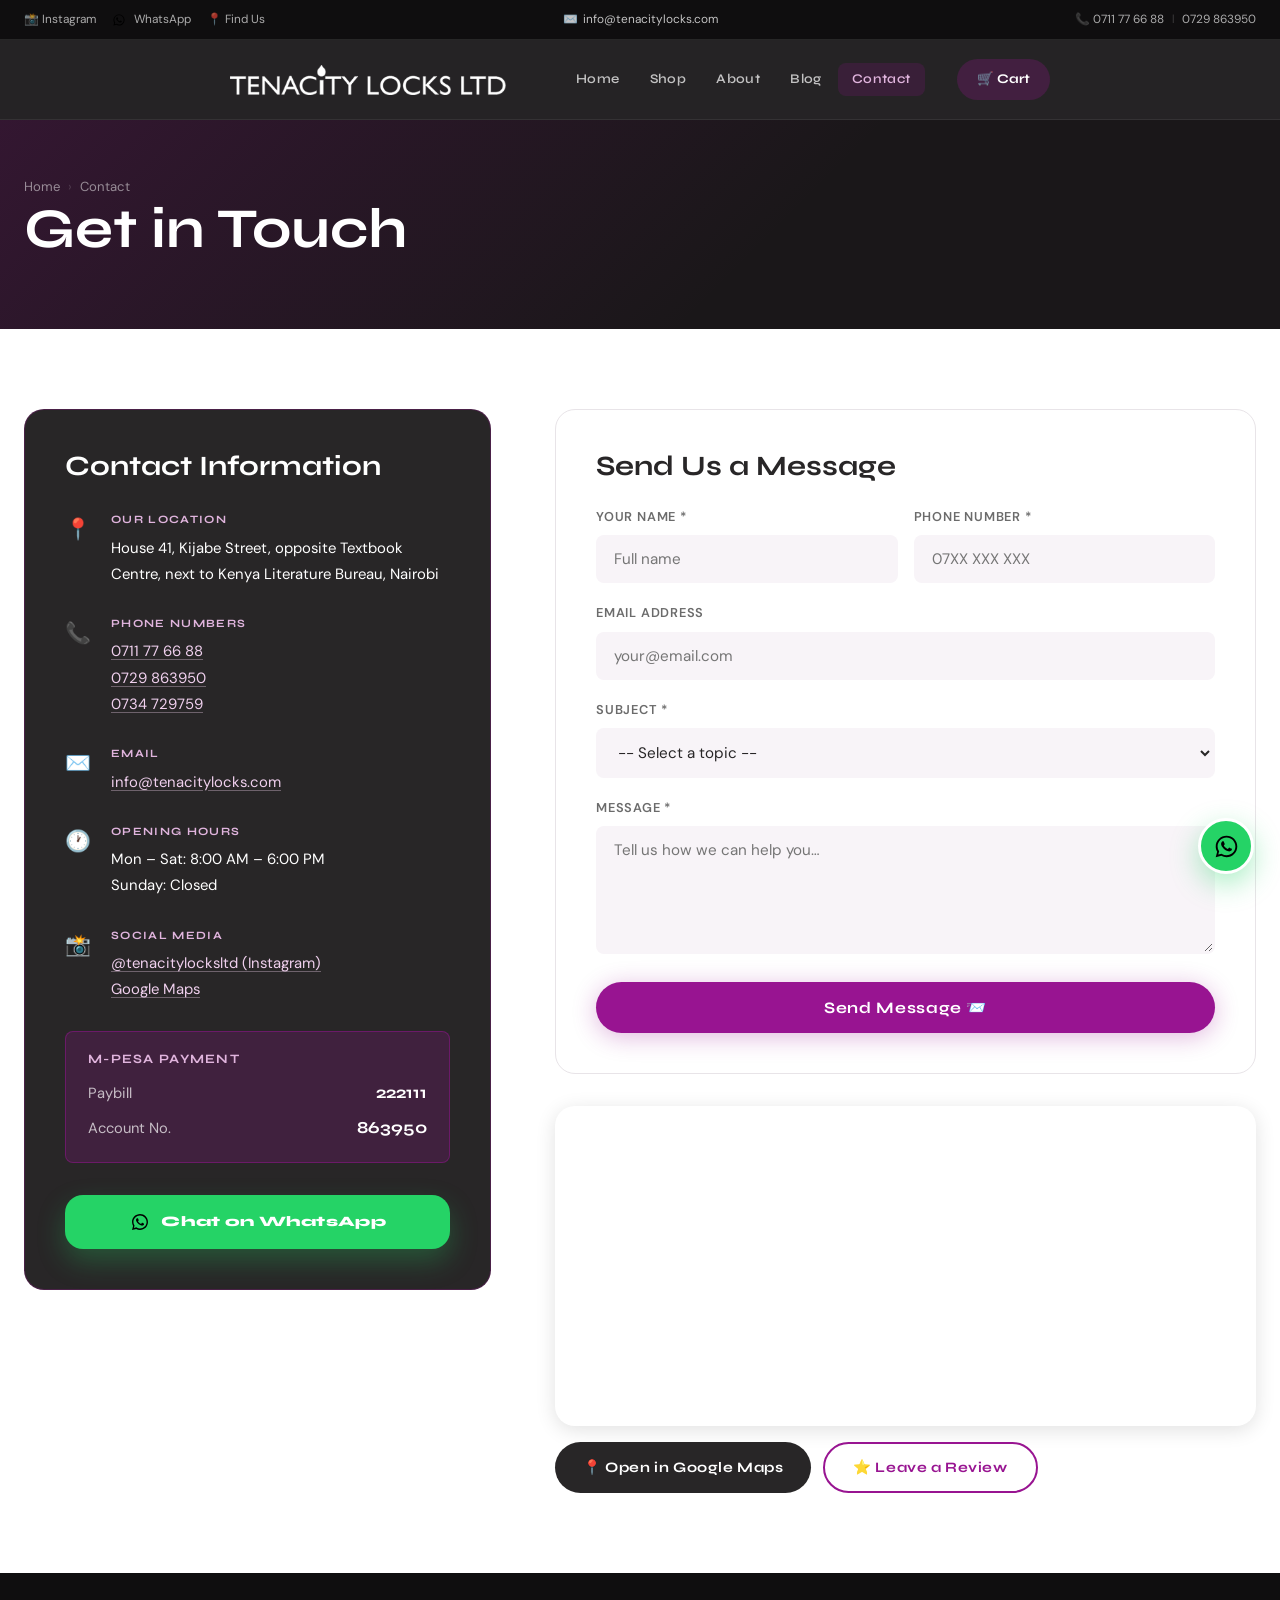
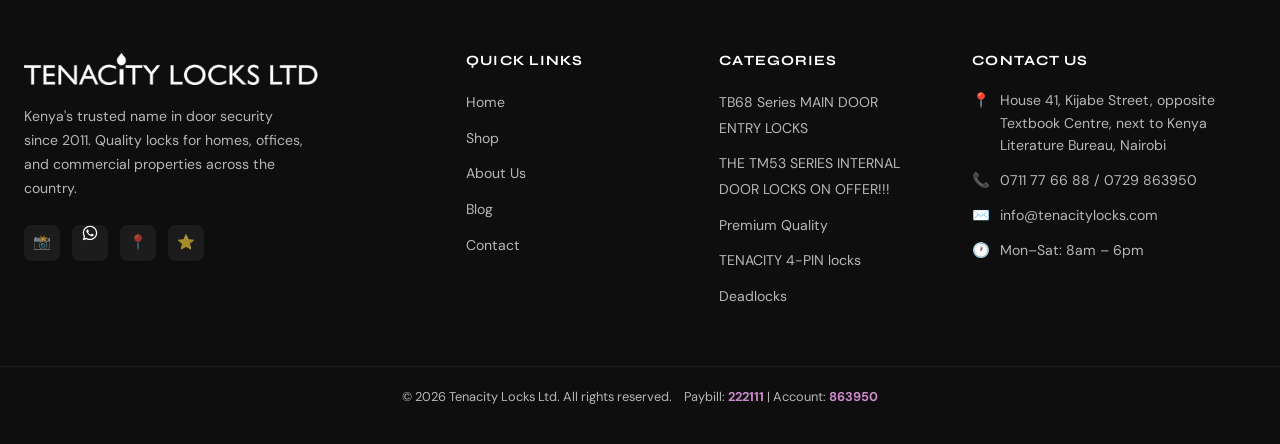
<file: contact.html>
<!DOCTYPE html>
<html lang="en">
<head>
<meta charset="UTF-8">
<meta name="viewport" content="width=device-width,initial-scale=1">
<title>Contact Us — Tenacity Locks Ltd</title>
<meta name="description" content="Contact Tenacity Locks Ltd — visit our Nairobi shop, call us, WhatsApp, or send a message. We're always ready to help.">
<link rel="icon" type="image/png" href="assets/images/logos/main-logo.png">
<link rel="stylesheet" href="assets/css/main.css?v=20260509-wa-slider-fix">
</head>
<body>
<script src="assets/js/data.js"></script>
<script src="assets/js/cms-data.js?v=1"></script>
<script src="assets/js/ui.js?v=20260509-wa-slider-fix"></script>
<script>renderNav('contact');</script>

<div class="page-header">
  <div class="container">
    <div class="page-header-content">
      <nav class="breadcrumb"><a href="index.html">Home</a><span class="sep">›</span><span>Contact</span></nav>
      <h1>Get in Touch</h1>
    </div>
  </div>
</div>

<section class="section">
  <div class="container">
    <div class="contact-grid">
      <div class="reveal">
        <div class="contact-info-card">
          <h3 style="color:#fff;margin-bottom:28px;">Contact Information</h3>
          <div class="contact-info-item">
            <span class="contact-info-icon">📍</span>
            <div>
              <div class="contact-info-label">Our Location</div>
              <div class="contact-info-value">House 41, Kijabe Street, opposite Textbook Centre, next to Kenya Literature Bureau, Nairobi</div>
            </div>
          </div>
          <div class="contact-info-item">
            <span class="contact-info-icon">📞</span>
            <div>
              <div class="contact-info-label">Phone Numbers</div>
              <div class="contact-info-value">
                <a href="tel:0711776688">0711 77 66 88</a><br>
                <a href="tel:0729863950">0729 863950</a><br>
                <a href="tel:0734729759">0734 729759</a>
              </div>
            </div>
          </div>
          <div class="contact-info-item">
            <span class="contact-info-icon">✉️</span>
            <div>
              <div class="contact-info-label">Email</div>
              <div class="contact-info-value"><a href="mailto:info@tenacitylocks.com">info@tenacitylocks.com</a></div>
            </div>
          </div>
          <div class="contact-info-item">
            <span class="contact-info-icon">🕐</span>
            <div>
              <div class="contact-info-label">Opening Hours</div>
              <div class="contact-info-value">Mon – Sat: 8:00 AM – 6:00 PM<br>Sunday: Closed</div>
            </div>
          </div>
          <div class="contact-info-item">
            <span class="contact-info-icon">📸</span>
            <div>
              <div class="contact-info-label">Social Media</div>
              <div class="contact-info-value">
                <a href="https://www.instagram.com/tenacitylocksltd" target="_blank">@tenacitylocksltd (Instagram)</a><br>
                <a href="https://maps.app.goo.gl/Hr87bTrQ3fA6AnKr9" target="_blank">Google Maps</a>
              </div>
            </div>
          </div>
          <div class="mpesa-card">
            <h4>M-PESA Payment</h4>
            <div class="mpesa-row"><span>Paybill</span><strong>222111</strong></div>
            <div class="mpesa-row"><span>Account No.</span><strong>863950</strong></div>
          </div>
          <a href="https://wa.me/254711776688?text=Hello%20Tenacity%20Locks%2C%20I%20would%20like%20to%20enquire%20about%20your%20products."
             target="_blank" class="btn btn-whatsapp btn-block mt-4 contact-whatsapp-btn"><img src="assets/images/icons/whatsapp-white.svg" class="btn-icon" alt="WhatsApp"> Chat on WhatsApp</a>
        </div>
      </div>

      <div class="reveal">
        <div style="background:#fff;border:1px solid var(--gray-light);border-radius:var(--radius-lg);padding:40px;margin-bottom:32px;">
          <h3 style="margin-bottom:24px;">Send Us a Message</h3>
          <form id="contactForm" onsubmit="sendContactWA(event)">
            <div class="form-row">
              <div class="form-group">
                <label>Your Name *</label>
                <input type="text" class="form-control" id="cName" required placeholder="Full name">
              </div>
              <div class="form-group">
                <label>Phone Number *</label>
                <input type="tel" class="form-control" id="cPhone" required placeholder="07XX XXX XXX">
              </div>
            </div>
            <div class="form-group">
              <label>Email Address</label>
              <input type="email" class="form-control" id="cEmail" placeholder="your@email.com">
            </div>
            <div class="form-group">
              <label>Subject *</label>
              <select class="form-control" id="cSubject" required>
                <option value="">-- Select a topic --</option>
                <option>Product Enquiry</option>
                <option>Bulk Order Quote</option>
                <option>Delivery Information</option>
                <option>Warranty / Return</option>
                <option>General Question</option>
              </select>
            </div>
            <div class="form-group">
              <label>Message *</label>
              <textarea class="form-control" id="cMessage" required rows="5" placeholder="Tell us how we can help you…"></textarea>
            </div>
            <button type="submit" class="btn btn-primary btn-block btn-lg">Send Message 📨</button>
          </form>
          <div id="formSuccess" class="hidden" style="text-align:center;padding:40px 20px;">
            <div style="font-size:3rem;margin-bottom:16px;">✅</div>
            <h3 style="margin-bottom:8px;">Message Sent!</h3>
            <p style="color:var(--gray);">We'll get back to you via WhatsApp or phone shortly. Thank you!</p>
            <a href="index.html" class="btn btn-primary mt-3">Back to Home</a>
          </div>
        </div>

        <div style="border-radius:var(--radius-lg);overflow:hidden;height:320px;box-shadow:var(--shadow);">
          <iframe
            src="https://maps.google.com/maps?q=Kijabe+Street+Nairobi+Kenya&z=16&output=embed"
            width="100%" height="100%" style="border:0;" allowfullscreen loading="lazy"
            referrerpolicy="no-referrer-when-downgrade" title="Tenacity Locks Location">
          </iframe>
        </div>
        <div style="display:flex;gap:12px;margin-top:16px;flex-wrap:wrap;">
          <a href="https://maps.app.goo.gl/Hr87bTrQ3fA6AnKr9" target="_blank" class="btn btn-dark">📍 Open in Google Maps</a>
          <a href="https://g.page/r/CUbxx1GzNf6QEB0/review" target="_blank" class="btn btn-outline">⭐ Leave a Review</a>
        </div>
      </div>
    </div>
  </div>
</section>

<script>
function sendContactWA(e) {
  e.preventDefault();
  const name = document.getElementById('cName').value;
  const phone = document.getElementById('cPhone').value;
  const email = document.getElementById('cEmail').value;
  const subject = document.getElementById('cSubject').value;
  const message = document.getElementById('cMessage').value;
  const msg = `Hello Tenacity Locks,\n\n*${subject}*\n\n${message}\n\nFrom: ${name}\nPhone: ${phone}${email ? '\nEmail: ' + email : ''}`;
  window.open(`https://wa.me/${SITE.whatsapp}?text=${encodeURIComponent(msg)}`, '_blank');
  document.getElementById('contactForm').classList.add('hidden');
  document.getElementById('formSuccess').classList.remove('hidden');
}
</script>

<script>renderFooter();</script>
</body>
</html>
</file>
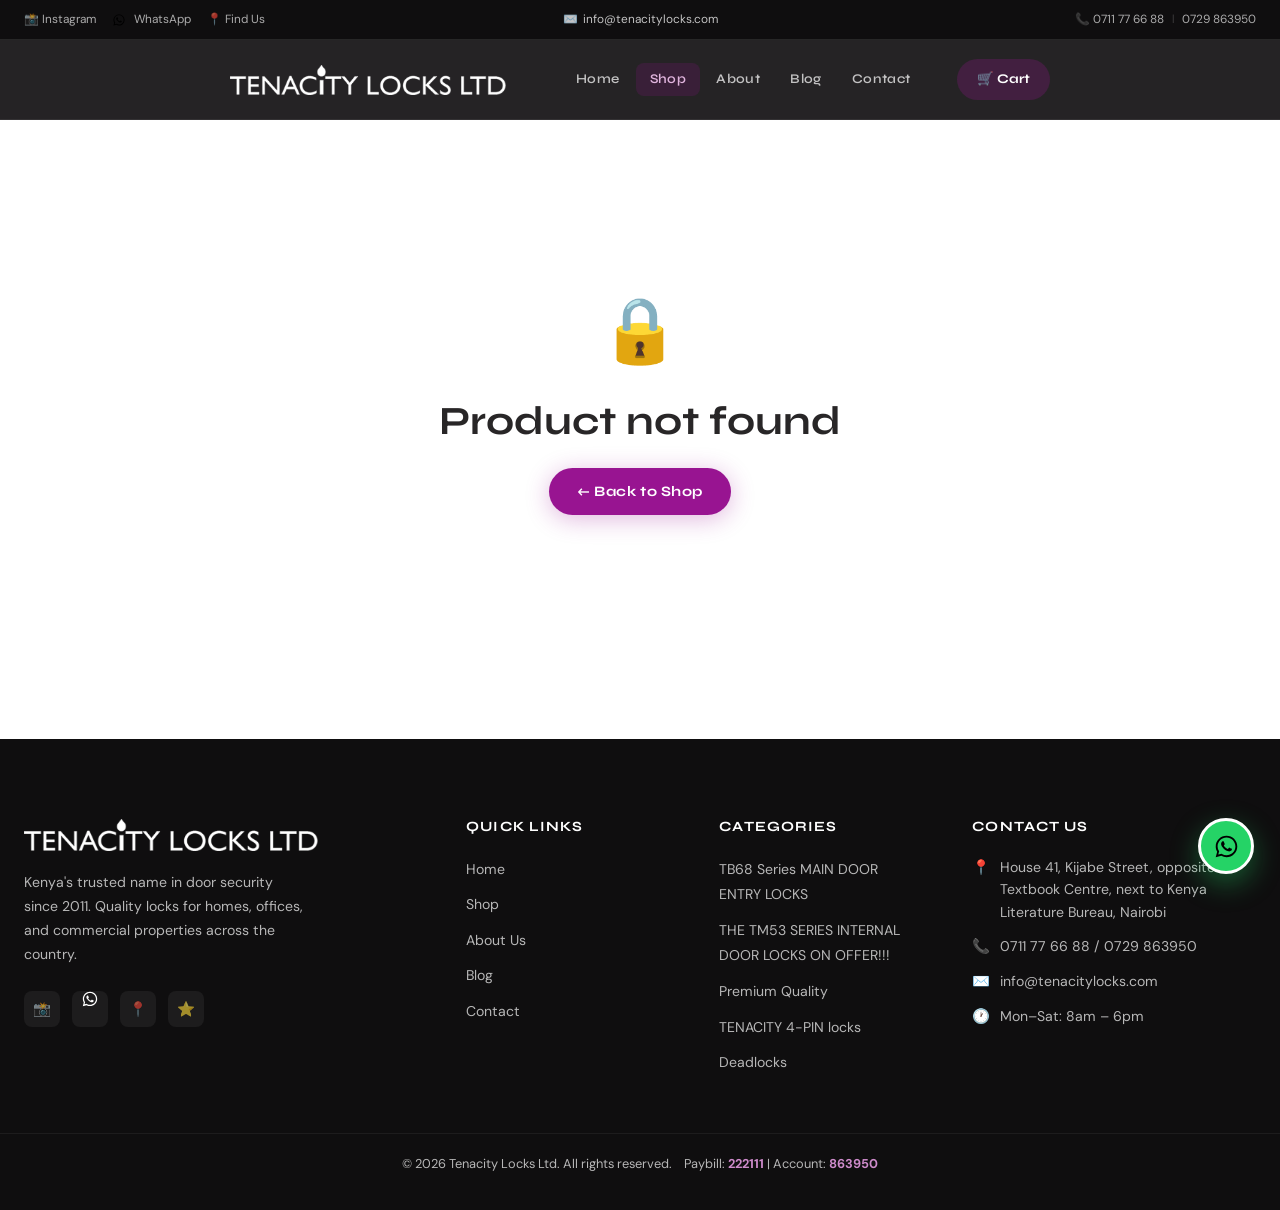
<file: product.html>
<!DOCTYPE html>
<html lang="en">
<head>
<meta charset="UTF-8">
<meta name="viewport" content="width=device-width,initial-scale=1">
<title>Product — Tenacity Locks Ltd</title>
<link rel="icon" type="image/png" href="assets/images/logos/main-logo.png">
<link rel="stylesheet" href="assets/css/main.css?v=20260509-wa-slider-fix">
</head>
<body>
<script src="assets/js/data.js"></script>
<script src="assets/js/cms-data.js?v=1"></script>
<script src="assets/js/ui.js?v=20260509-wa-slider-fix"></script>
<script>renderNav('shop');</script>

<section class="section">
  <div class="container">
    <div id="productContent"></div>
    <div id="relatedProducts" style="margin-top:64px;"></div>
  </div>
</section>

<script>
const params = new URLSearchParams(window.location.search);
const pid = params.get('id');
const product = getAllProducts().find(p => p.id === pid);

if (!product) {
  document.getElementById('productContent').innerHTML = `
    <div style="text-align:center;padding:80px 20px;">
      <div style="font-size:4rem;margin-bottom:16px;">🔒</div>
      <h2>Product not found</h2>
      <a href="shop.html" class="btn btn-primary mt-3">← Back to Shop</a>
    </div>`;
} else {
  document.title = `${product.name} — Tenacity Locks Ltd`;
  const cat = getAllCategories().find(c => c.id === product.category);
  const discount = product.originalPrice ? Math.round((1 - product.price/product.originalPrice)*100) : 0;
  const outOfStock = product.inStock === false;

  document.getElementById('productContent').innerHTML = `
    <div class="product-detail">
      <div class="product-gallery">
        <div class="main-img" id="mainImg">
          <img src="${(product.images && product.images[0]) || product.image}" alt="${product.name}" id="mainImgTag">
        </div>
        ${product.images.length > 1 ? `
        <div class="product-thumbs">
          ${product.images.map((img, i) => `
            <div class="product-thumb ${i===0?'active':''}" onclick="setImg('${img}',this)">
              <img src="${img}" alt="${product.name}">
            </div>`).join('')}
        </div>` : ''}
      </div>

      <div class="product-info">
        <nav class="breadcrumb" aria-label="breadcrumb">
          <a href="index.html">Home</a>
          <span class="sep">›</span>
          <a href="shop.html">Shop</a>
          <span class="sep">›</span>
          <a href="shop.html?cat=${product.category}">${cat ? cat.name : product.category}</a>
          <span class="sep">›</span>
          <span>${product.name}</span>
        </nav>

        ${outOfStock ? `<div style="margin-bottom:12px;"><span class="stock-badge" style="position:static;display:inline-flex;">Out of Stock</span></div>` : (product.onOffer ? `<div style="margin-bottom:12px;"><span class="offer-badge" style="position:static;">🔥 MEGA OFFER</span></div>` : '')}

        <h1>${product.name}</h1>
        <div style="font-size:0.8rem;color:var(--gray);margin-bottom:16px;">SKU: ${product.sku}</div>

        <div class="product-price-block">
          <span class="current">${fmt(product.price)}</span>
          ${product.originalPrice ? `<span class="original">${fmt(product.originalPrice)}</span>` : ''}
          ${discount > 0 ? `<span class="save">Save ${discount}%</span>` : ''}
        </div>

        <p style="color:var(--gray);margin-bottom:24px;">${product.description}</p>
        ${outOfStock ? `<div class="stock-alert">This product is currently out of stock. You can still WhatsApp us to ask when it will be available again.</div>` : ''}

        <div class="product-features">
          <h4>Key Features</h4>
          <div class="feature-tags">
            ${product.features.map(f => `<span class="feature-tag">✓ ${f}</span>`).join('')}
          </div>
        </div>

        <div style="margin-bottom:20px;">
          <label style="display:block;font-size:0.8rem;font-weight:600;text-transform:uppercase;letter-spacing:0.06em;color:var(--gray);margin-bottom:10px;">Quantity</label>
          <div class="qty-selector">
            <button class="qty-btn" onclick="changeQty(-1)">−</button>
            <input type="number" class="qty-input" id="qtyInput" value="1" min="1">
            <button class="qty-btn" onclick="changeQty(1)">+</button>
          </div>
        </div>

        <div style="display:flex;gap:12px;margin-bottom:24px;flex-wrap:wrap;">
          ${outOfStock ? `
            <button class="btn btn-dark btn-lg" disabled style="flex:1;min-width:180px;opacity:.72;cursor:not-allowed;">Out of Stock</button>
            <a href="shop.html" class="btn btn-outline btn-lg" style="flex:1;min-width:180px;">Continue Shopping</a>
          ` : `
            <button class="btn btn-primary btn-lg" onclick="addToCart()" style="flex:1;min-width:180px;">🛒 Add to Cart</button>
            <a href="cart.html" class="btn btn-dark btn-lg" style="flex:1;min-width:180px;" onclick="addToCart()">Buy Now</a>
          `}
        </div>

        <button class="btn btn-whatsapp btn-block product-whatsapp-btn" onclick="orderWhatsApp()">
          <img src="assets/images/icons/whatsapp-white.svg" class="btn-icon" alt="WhatsApp">
          <span>Order This on WhatsApp</span>
        </button>

        <hr class="divider">
        <div style="display:flex;flex-wrap:wrap;gap:16px;">
          <div style="display:flex;align-items:center;gap:8px;font-size:0.82rem;color:var(--gray);">🛡️ 5-Year Guarantee</div>
          <div style="display:flex;align-items:center;gap:8px;font-size:0.82rem;color:var(--gray);">✅ CE Certified</div>
          <div style="display:flex;align-items:center;gap:8px;font-size:0.82rem;color:var(--gray);">🚚 Nationwide Delivery</div>
          <div style="display:flex;align-items:center;gap:8px;font-size:0.82rem;color:var(--gray);">💳 M-PESA Accepted</div>
        </div>
      </div>
    </div>`;

  // Related products
  const related = getAllProducts()
    .filter(p => p.category === product.category && p.id !== product.id)
    .slice(0, 4);
  if (related.length) {
    document.getElementById('relatedProducts').innerHTML = `
      <div class="section-header" style="text-align:left;margin-bottom:32px;">
        <div class="section-tag">More Like This</div>
        <h3>Related Products</h3>
      </div>
      <div class="product-grid">${related.map(p => productCardHTML(p)).join('')}</div>`;
  }
}

function setImg(src, el) {
  document.getElementById('mainImgTag').src = src;
  document.querySelectorAll('.product-thumb').forEach(t => t.classList.remove('active'));
  el.classList.add('active');
}

function changeQty(delta) {
  const input = document.getElementById('qtyInput');
  input.value = Math.max(1, parseInt(input.value) + delta);
}

function addToCart() {
  if (!product) return;
  if (product.inStock === false) return alert('This product is currently out of stock. Please WhatsApp us for availability.');
  const qty = parseInt(document.getElementById('qtyInput').value) || 1;
  Cart.add(product.id, qty);
}

function orderWhatsApp() {
  if (!product) return;
  const qty = parseInt(document.getElementById('qtyInput').value) || 1;
  const total = product.price * qty;
  const msg = `Hello Tenacity Locks,\n\nI would like to order:\n${product.name} x${qty} — ${fmt(product.price)}\nTotal: ${fmt(total)}\n\nPlease let me know availability and delivery details.`;
  window.open(`https://wa.me/${SITE.whatsapp}?text=${encodeURIComponent(msg)}`, '_blank');
}
</script>

<script>renderFooter();</script>
</body>
</html>
</file>
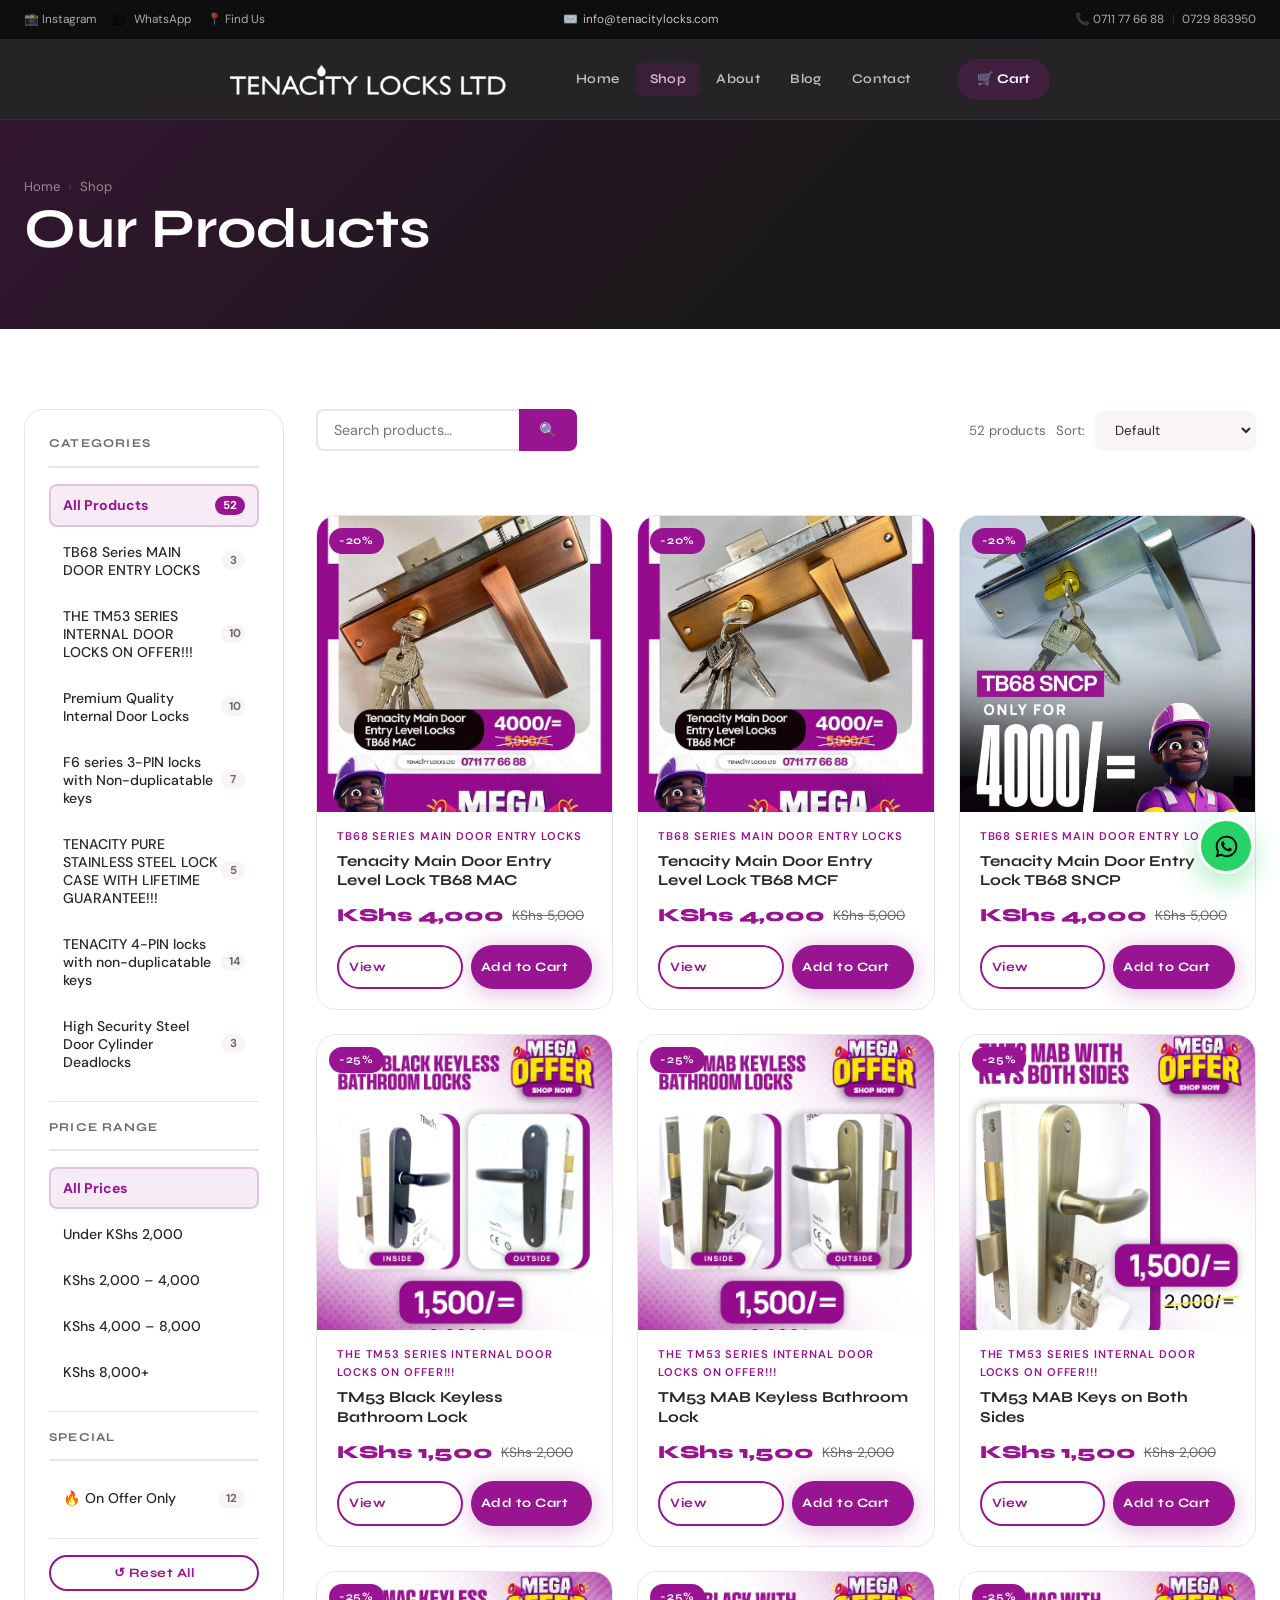
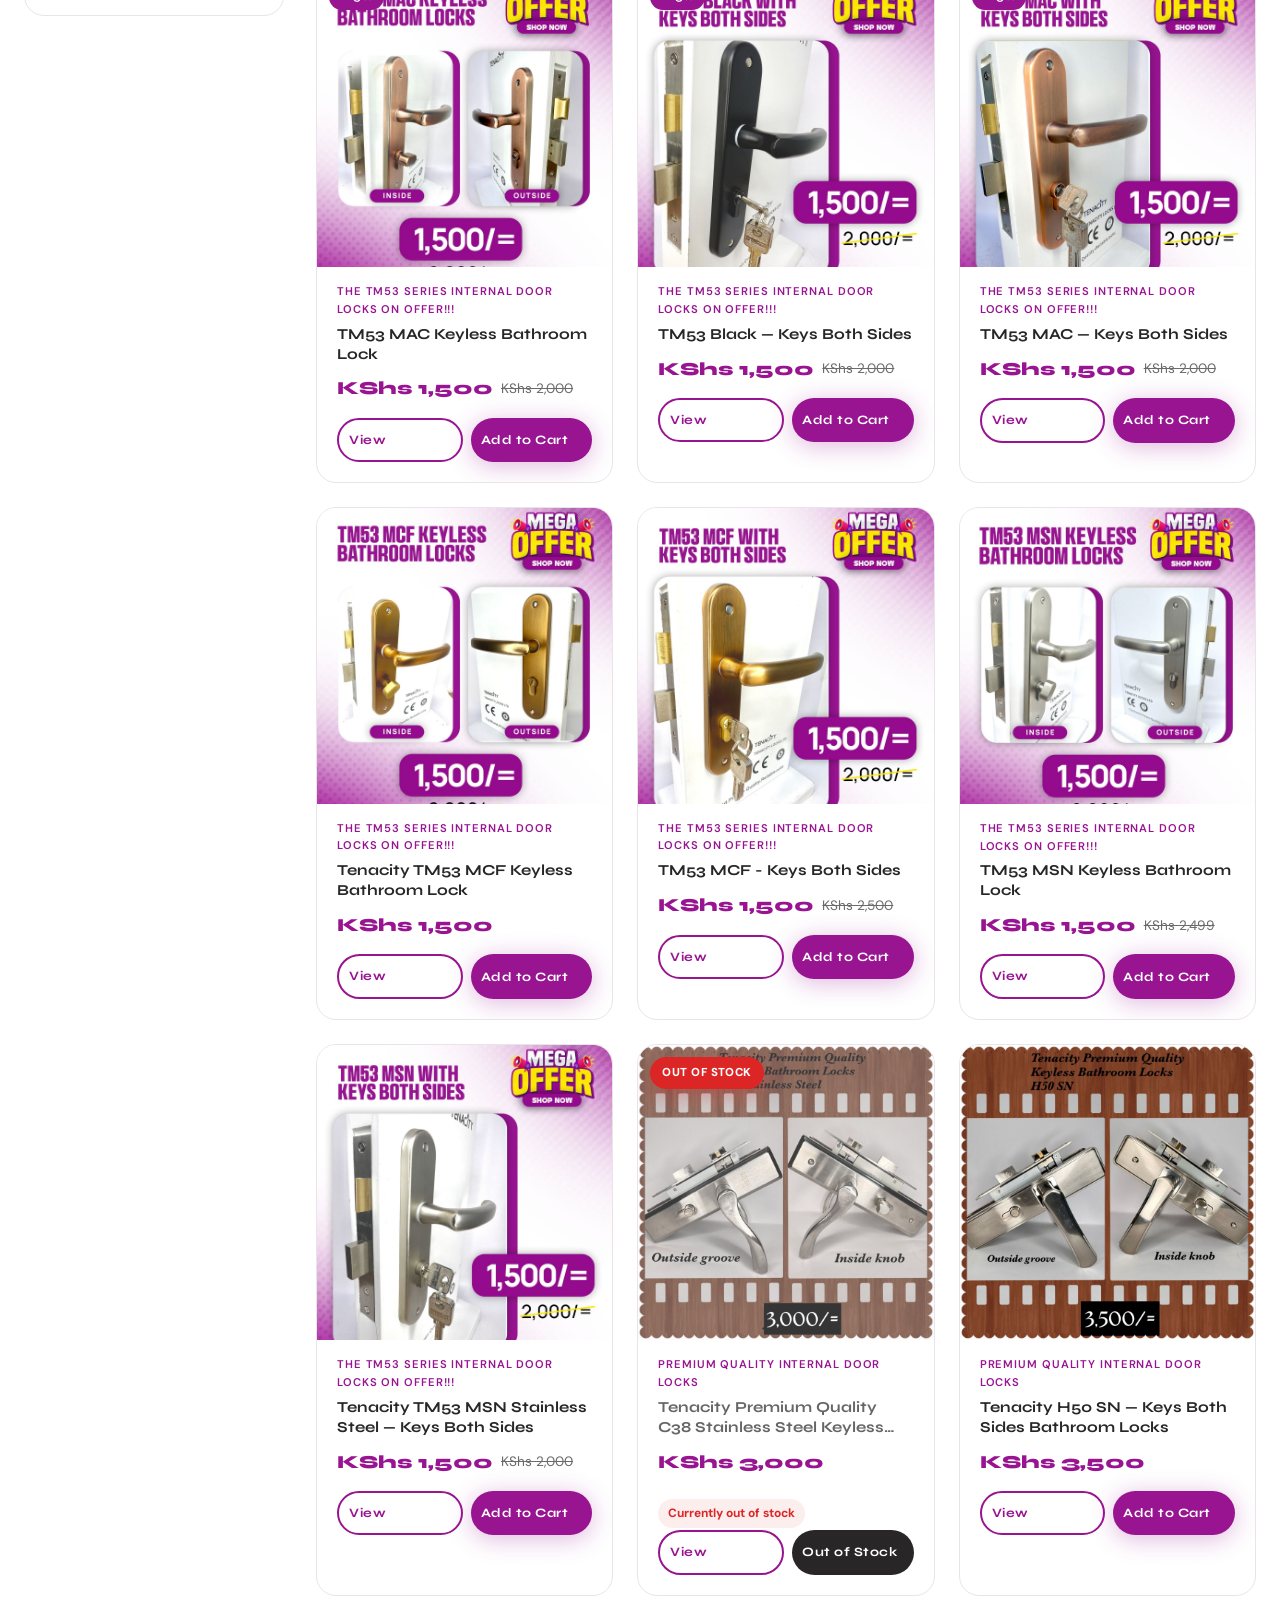
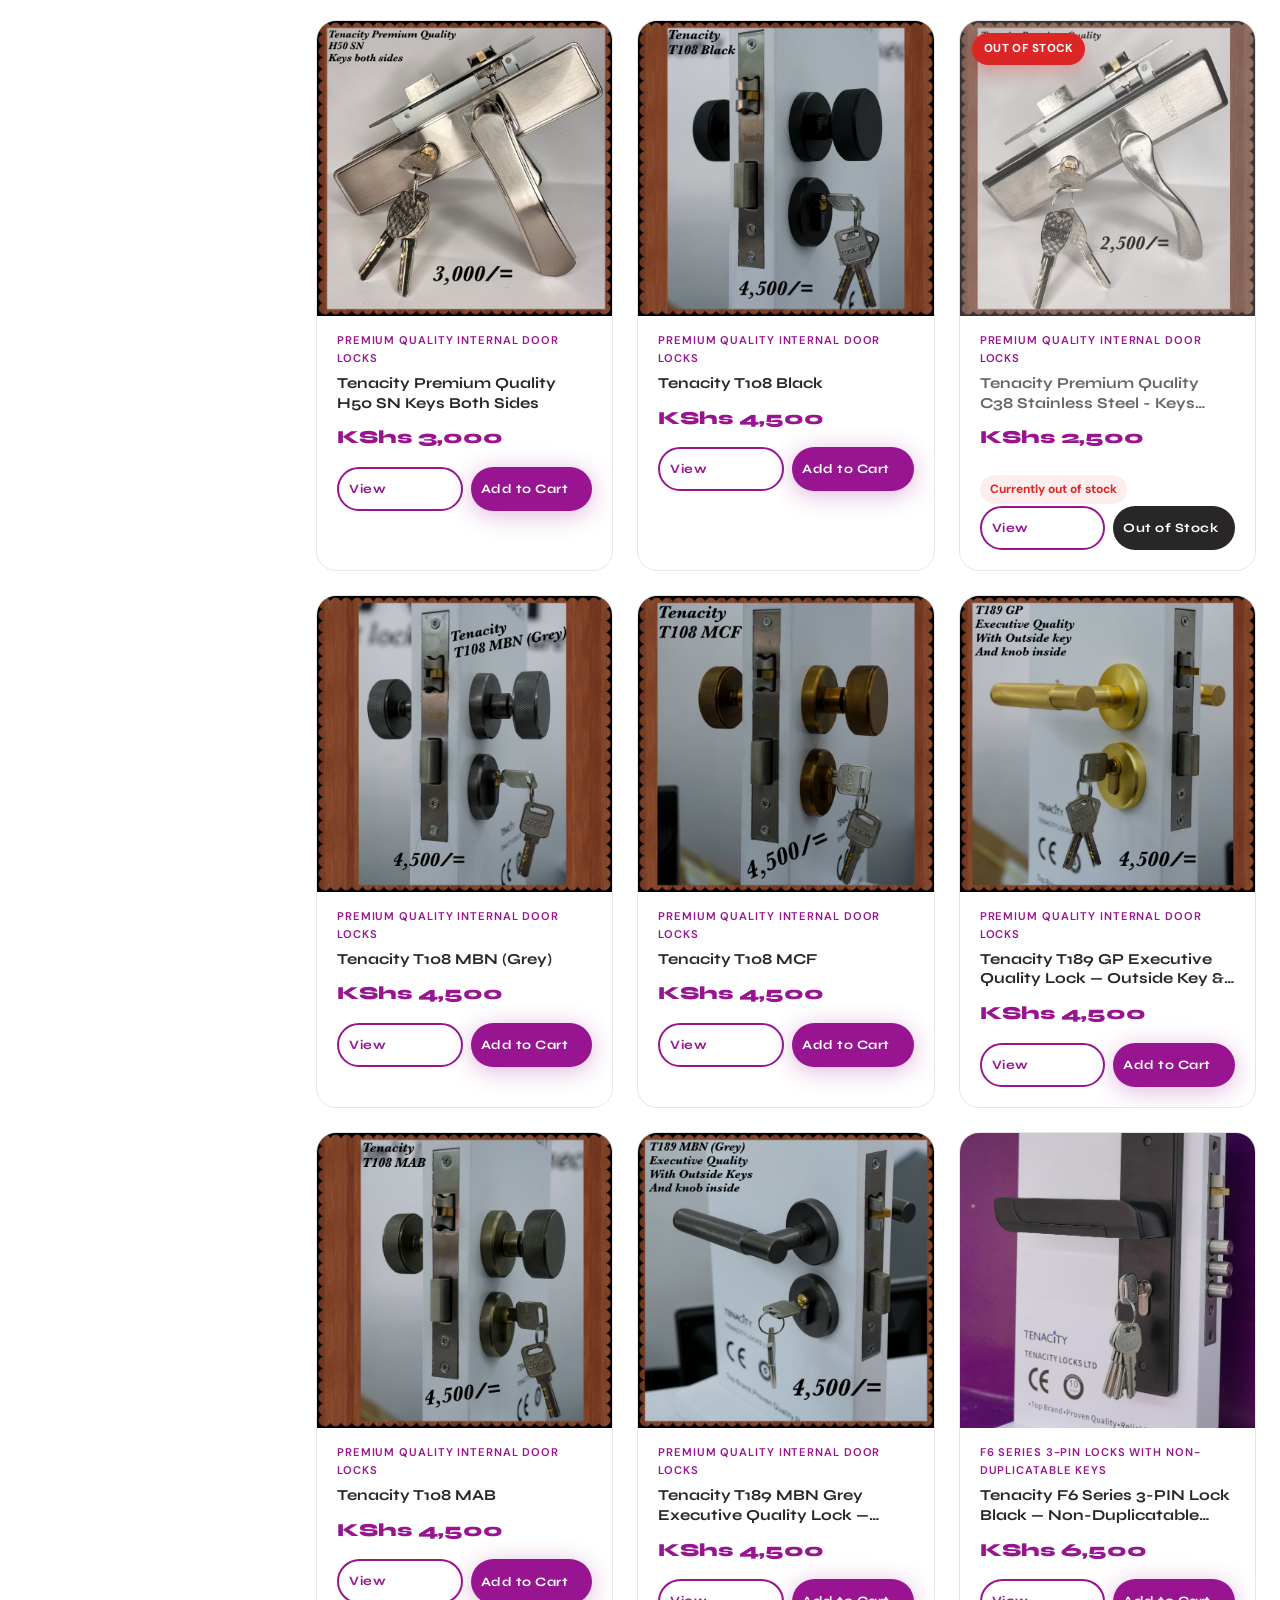
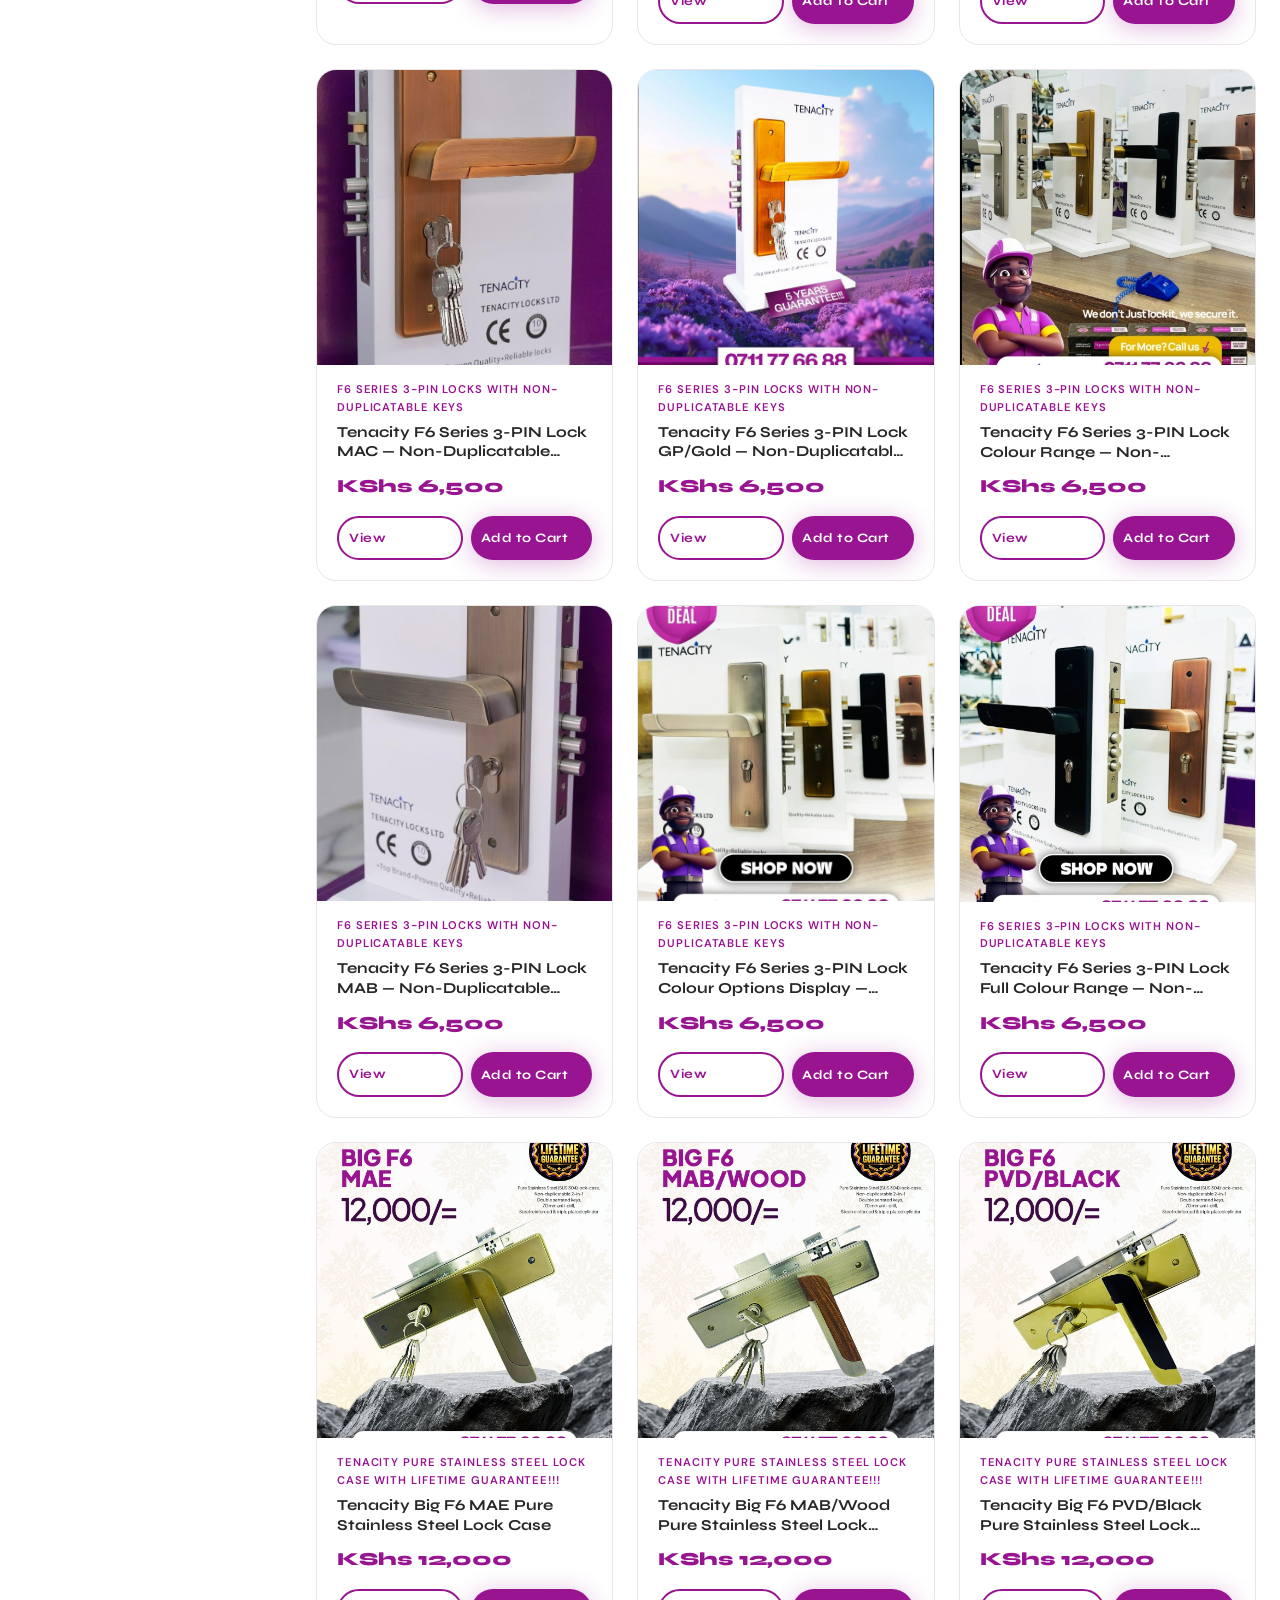
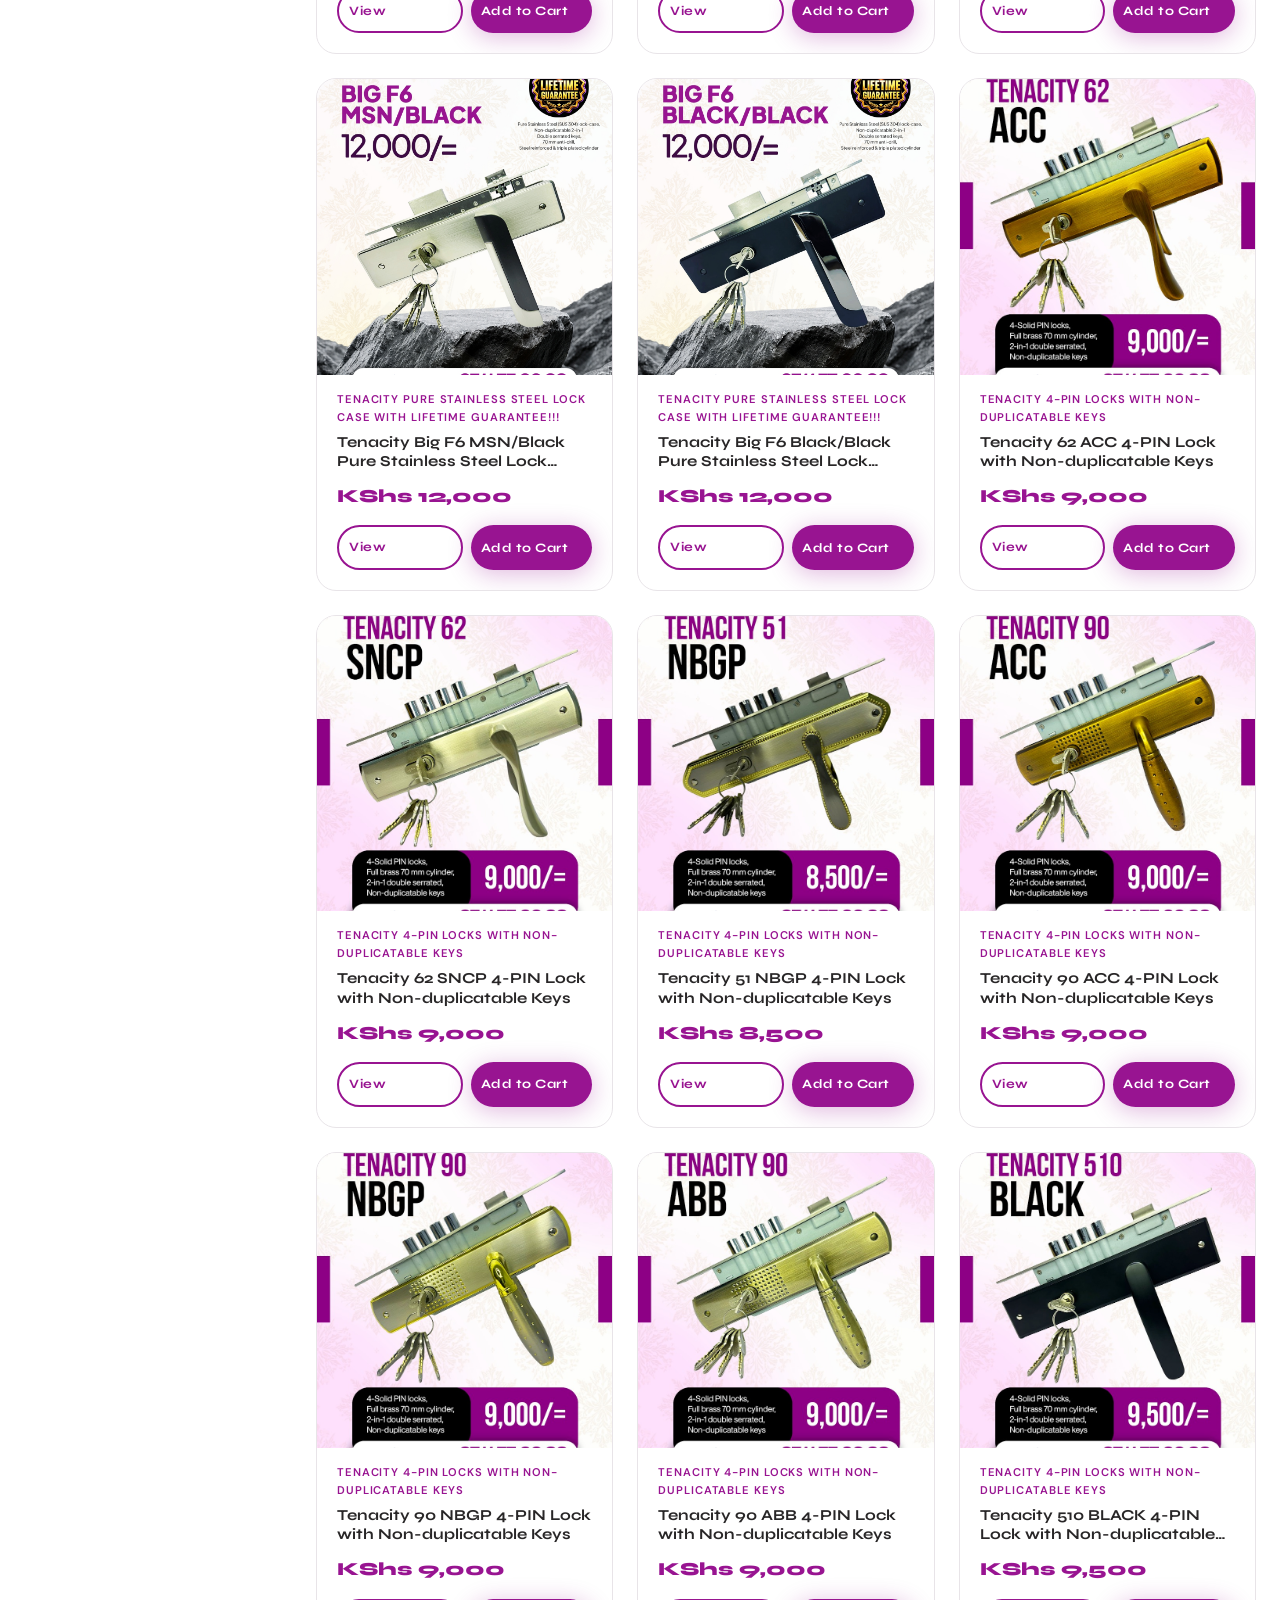
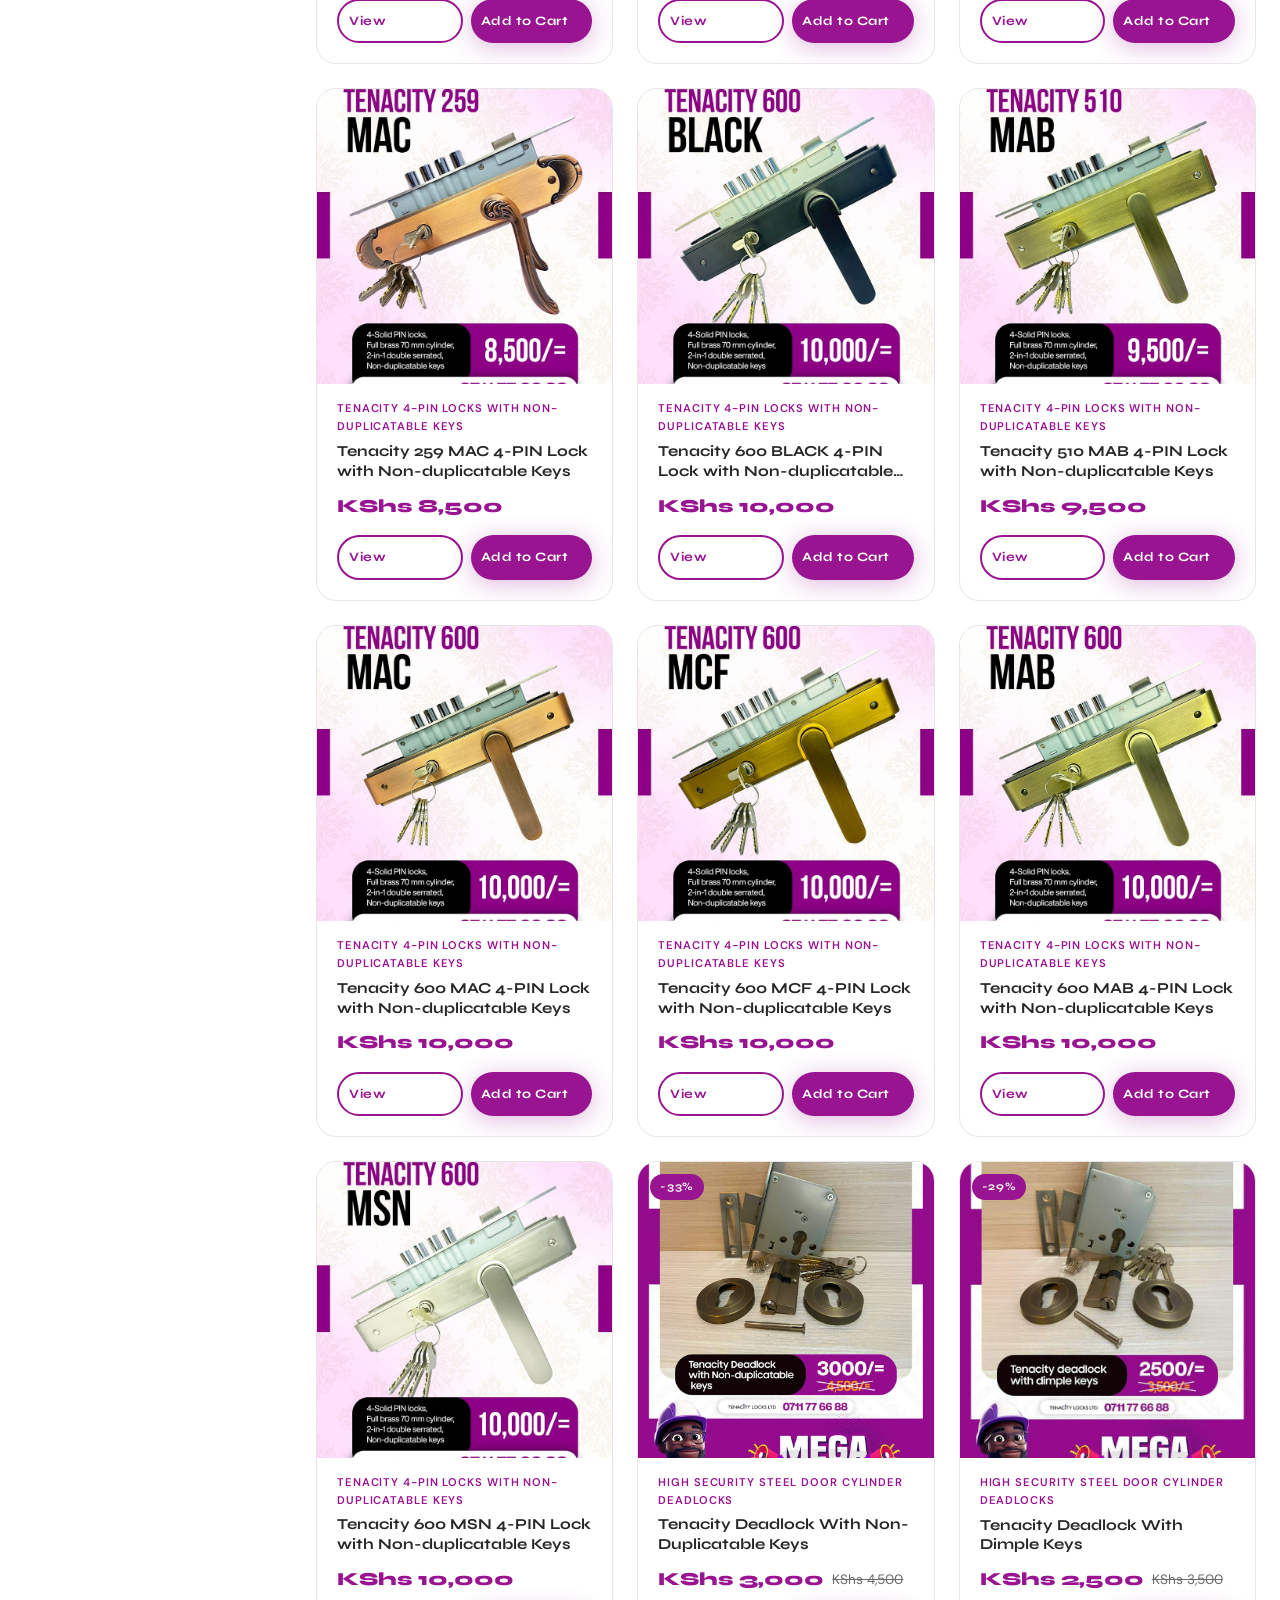
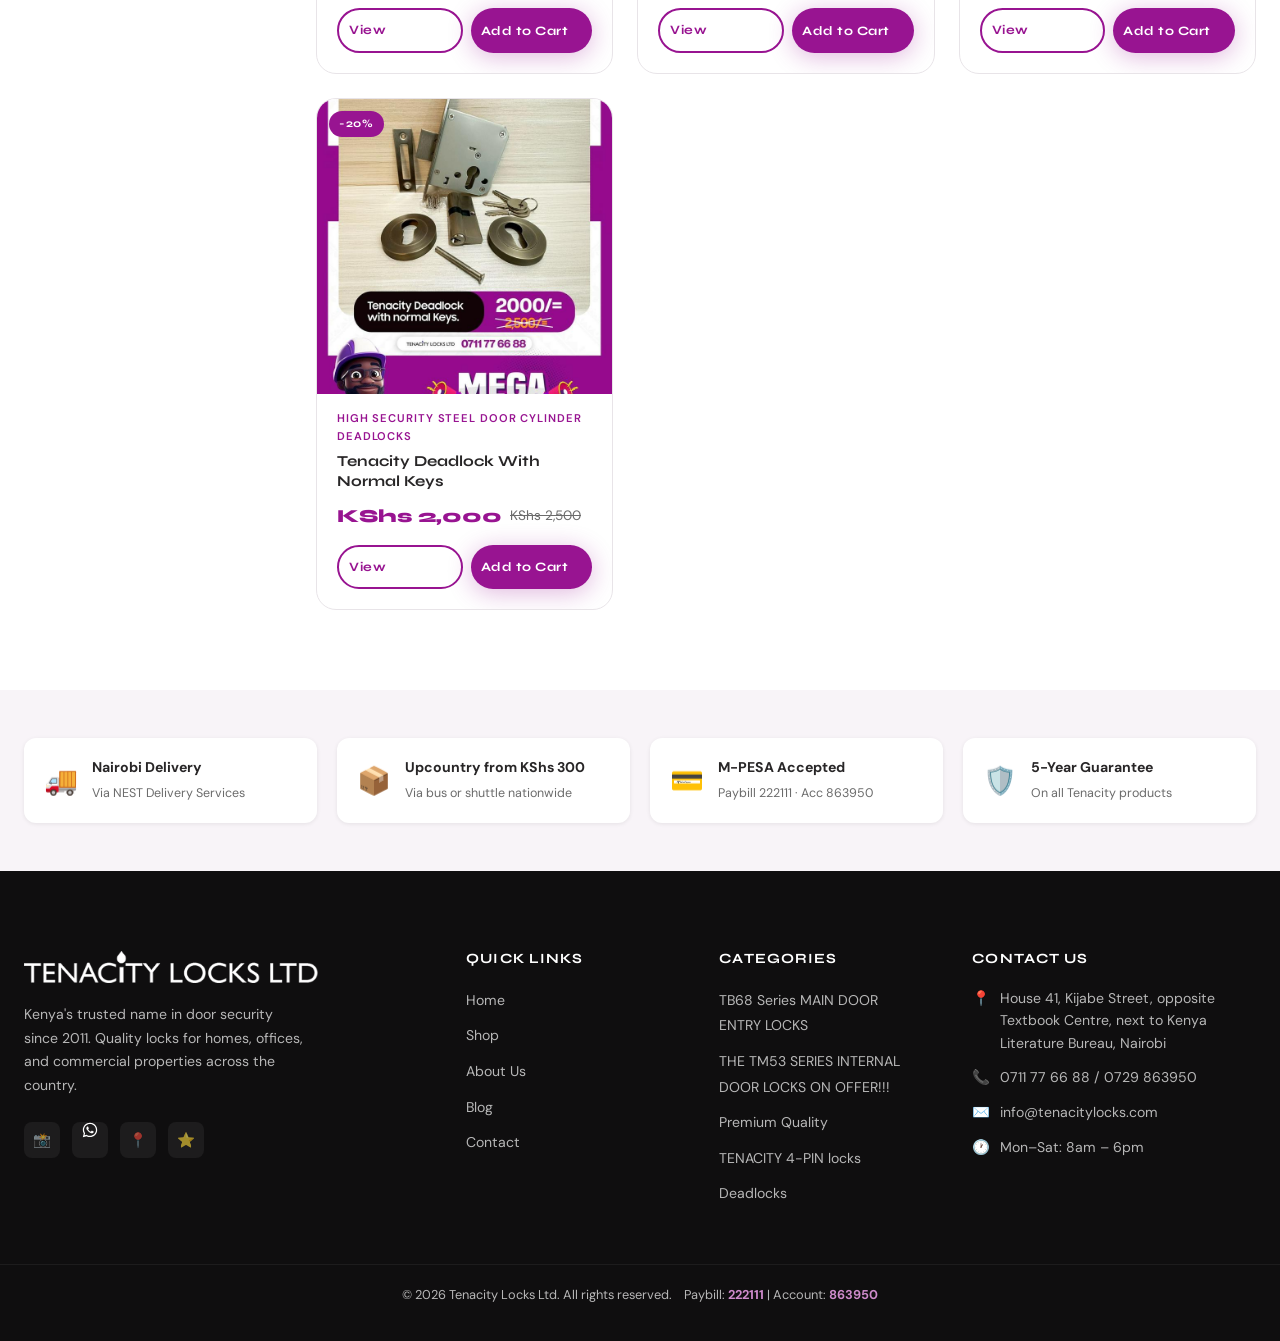
<file: shop.html>
<!DOCTYPE html>
<html lang="en">
<head>
<meta charset="UTF-8">
<meta name="viewport" content="width=device-width,initial-scale=1">
<title>Shop — Tenacity Locks Ltd</title>
<meta name="description" content="Browse all Tenacity door locks. Entry level, premium, keyless bathroom and high security deadlocks. Best prices in Kenya.">
<link rel="icon" type="image/png" href="assets/images/logos/main-logo.png">
<link rel="stylesheet" href="assets/css/main.css?v=20260509-wa-slider-fix">
</head>
<body>
<script src="assets/js/data.js"></script>
<script src="assets/js/cms-data.js?v=1"></script>
<script src="assets/js/ui.js?v=20260509-wa-slider-fix"></script>
<script>renderNav('shop');</script>

<div class="page-header">
  <div class="container">
    <div class="page-header-content">
      <nav class="breadcrumb"><a href="index.html">Home</a><span class="sep">›</span><span>Shop</span></nav>
      <h1>Our Products</h1>
    </div>
  </div>
</div>

<section class="section">
  <div class="container">
    <div class="shop-layout">

      <!-- ── SIDEBAR ── -->
      <aside class="shop-sidebar">
        <div class="sidebar-title">Categories</div>
        <div id="sidebarCats"></div>

        <div class="sidebar-divider"></div>
        <div class="sidebar-title">Price Range</div>
        <div id="sidebarPrices">
          <button class="sidebar-cat-item active" data-price="all">
            <span>All Prices</span>
          </button>
          <button class="sidebar-cat-item" data-price="0-2000">
            <span>Under KShs 2,000</span>
          </button>
          <button class="sidebar-cat-item" data-price="2000-4000">
            <span>KShs 2,000 – 4,000</span>
          </button>
          <button class="sidebar-cat-item" data-price="4000-8000">
            <span>KShs 4,000 – 8,000</span>
          </button>
          <button class="sidebar-cat-item" data-price="8000+">
            <span>KShs 8,000+</span>
          </button>
        </div>

        <div class="sidebar-divider"></div>
        <div class="sidebar-title">Special</div>
        <button class="sidebar-cat-item" id="offerToggle">
          <span>🔥 On Offer Only</span>
          <span class="sidebar-cat-count" id="offerCount">0</span>
        </button>

        <div class="sidebar-divider"></div>
        <button onclick="resetFilters()" class="btn btn-outline btn-sm btn-block">↺ Reset All</button>
      </aside>

      <!-- ── MAIN AREA ── -->
      <div>
        <!-- Controls bar -->
        <div class="shop-controls">
          <div class="search-bar">
            <input type="text" id="searchInput" placeholder="Search products…">
            <button onclick="applyFilters()">🔍</button>
          </div>
          <div class="shop-sort">
            <span id="resultsCount" class="results-count"></span>
            <label style="font-size:0.83rem;color:var(--gray);white-space:nowrap;">Sort:</label>
            <select id="sortSelect" onchange="applyFilters()" class="form-control" style="width:auto;padding:8px 14px;font-size:0.83rem;">
              <option value="default">Default</option>
              <option value="price-asc">Price: Low → High</option>
              <option value="price-desc">Price: High → Low</option>
              <option value="offers">Offers First</option>
            </select>
          </div>
        </div>

        <!-- Active filter pill -->
        <div id="activePill" style="margin-bottom:20px;min-height:28px;"></div>

        <!-- Grid -->
        <div class="product-grid" id="productGrid"></div>

        <!-- Empty state -->
        <div id="emptyState" class="hidden" style="text-align:center;padding:80px 20px;background:var(--off-white);border-radius:var(--radius-lg);">
          <div style="font-size:4rem;margin-bottom:16px;opacity:0.3;">🔍</div>
          <h3 style="color:var(--gray);margin-bottom:8px;">No products found</h3>
          <p style="color:var(--gray);">Try a different search or category</p>
          <button onclick="resetFilters()" class="btn btn-primary mt-3">Reset Filters</button>
        </div>
      </div>
    </div>
  </div>
</section>

<!-- Delivery strips -->
<section class="section-sm bg-off">
  <div class="container">
    <div style="display:grid;grid-template-columns:repeat(auto-fit,minmax(200px,1fr));gap:20px;">
      <div style="display:flex;align-items:center;gap:14px;padding:18px 20px;background:#fff;border-radius:var(--radius);box-shadow:var(--shadow-sm);">
        <span style="font-size:1.7rem;">🚚</span>
        <div><strong style="display:block;font-size:0.88rem;">Nairobi Delivery</strong><span style="font-size:0.78rem;color:var(--gray);">Via NEST Delivery Services</span></div>
      </div>
      <div style="display:flex;align-items:center;gap:14px;padding:18px 20px;background:#fff;border-radius:var(--radius);box-shadow:var(--shadow-sm);">
        <span style="font-size:1.7rem;">📦</span>
        <div><strong style="display:block;font-size:0.88rem;">Upcountry from KShs 300</strong><span style="font-size:0.78rem;color:var(--gray);">Via bus or shuttle nationwide</span></div>
      </div>
      <div style="display:flex;align-items:center;gap:14px;padding:18px 20px;background:#fff;border-radius:var(--radius);box-shadow:var(--shadow-sm);">
        <span style="font-size:1.7rem;">💳</span>
        <div><strong style="display:block;font-size:0.88rem;">M-PESA Accepted</strong><span style="font-size:0.78rem;color:var(--gray);">Paybill 222111 · Acc 863950</span></div>
      </div>
      <div style="display:flex;align-items:center;gap:14px;padding:18px 20px;background:#fff;border-radius:var(--radius);box-shadow:var(--shadow-sm);">
        <span style="font-size:1.7rem;">🛡️</span>
        <div><strong style="display:block;font-size:0.88rem;">5-Year Guarantee</strong><span style="font-size:0.78rem;color:var(--gray);">On all Tenacity products</span></div>
      </div>
    </div>
  </div>
</section>

<style>
.shop-controls {
  display: flex;
  align-items: center;
  justify-content: space-between;
  gap: 16px;
  flex-wrap: wrap;
  margin-bottom: 16px;
}
.shop-sort {
  display: flex;
  align-items: center;
  gap: 10px;
  flex-shrink: 0;
}
.results-count {
  font-size: 0.83rem;
  color: var(--gray);
  white-space: nowrap;
}
.sidebar-divider {
  border: none;
  border-top: 1px solid var(--gray-light);
  margin: 18px 0 16px;
}
.active-pill {
  display: inline-flex;
  align-items: center;
  gap: 6px;
  background: rgba(152,20,145,0.1);
  color: var(--purple);
  border: 1px solid rgba(152,20,145,0.25);
  font-size: 0.8rem;
  font-weight: 600;
  padding: 5px 12px;
  border-radius: 99px;
  margin-right: 6px;
  margin-bottom: 4px;
}
.active-pill button {
  background: none;
  color: var(--purple);
  font-size: 0.9rem;
  padding: 0;
  line-height: 1;
  opacity: 0.7;
}
.active-pill button:hover { opacity: 1; }
</style>

<script>
let activeCat = 'all';
let activePriceRange = 'all';
let offersOnly = false;

// Read URL param
const params = new URLSearchParams(window.location.search);
if (params.get('cat')) activeCat = params.get('cat');

// ── Build sidebar categories ──
function buildSidebarCats() {
  const cats = getAllCategories();
  document.getElementById('sidebarCats').innerHTML = cats.map(c => {
    const count = c.id === 'all'
      ? getAllProducts().length
      : getAllProducts().filter(p => p.category === c.id).length;
    return `<button class="sidebar-cat-item ${activeCat === c.id ? 'active' : ''}"
      data-cat="${c.id}">
      <span>${c.name}</span>
      <span class="sidebar-cat-count">${count}</span>
    </button>`;
  }).join('');
  // offer count
  document.getElementById('offerCount').textContent =
    getAllProducts().filter(p => p.onOffer).length;
}

// ── Sidebar click handlers (delegated) ──
document.getElementById('sidebarCats').addEventListener('click', e => {
  const btn = e.target.closest('.sidebar-cat-item');
  if (!btn) return;
  activeCat = btn.dataset.cat;
  document.querySelectorAll('#sidebarCats .sidebar-cat-item').forEach(b => b.classList.remove('active'));
  btn.classList.add('active');
  applyFilters();
});

document.getElementById('sidebarPrices').addEventListener('click', e => {
  const btn = e.target.closest('.sidebar-cat-item');
  if (!btn) return;
  activePriceRange = btn.dataset.price;
  document.querySelectorAll('#sidebarPrices .sidebar-cat-item').forEach(b => b.classList.remove('active'));
  btn.classList.add('active');
  applyFilters();
});

document.getElementById('offerToggle').addEventListener('click', function() {
  offersOnly = !offersOnly;
  this.classList.toggle('active', offersOnly);
  applyFilters();
});

// ── Apply filters ──
function applyFilters() {
  const search = (document.getElementById('searchInput').value || '').toLowerCase().trim();
  const sort = document.getElementById('sortSelect').value;
  let products = getAllProducts();

  if (activeCat !== 'all') products = products.filter(p => p.category === activeCat);

  if (activePriceRange === '0-2000') products = products.filter(p => p.price < 2000);
  else if (activePriceRange === '2000-4000') products = products.filter(p => p.price >= 2000 && p.price < 4000);
  else if (activePriceRange === '4000-8000') products = products.filter(p => p.price >= 4000 && p.price < 8000);
  else if (activePriceRange === '8000+') products = products.filter(p => p.price >= 8000);

  if (offersOnly) products = products.filter(p => p.onOffer);
  if (search) products = products.filter(p =>
    p.name.toLowerCase().includes(search) || p.description.toLowerCase().includes(search));

  if (sort === 'price-asc') products.sort((a,b) => a.price - b.price);
  else if (sort === 'price-desc') products.sort((a,b) => b.price - a.price);
  else if (sort === 'offers') products.sort((a,b) => (b.onOffer?1:0) - (a.onOffer?1:0));

  const grid = document.getElementById('productGrid');
  const empty = document.getElementById('emptyState');
  document.getElementById('resultsCount').textContent =
    products.length ? `${products.length} product${products.length !== 1 ? 's' : ''}` : '';

  if (!products.length) {
    grid.innerHTML = '';
    empty.classList.remove('hidden');
  } else {
    empty.classList.add('hidden');
    grid.innerHTML = products.map(p => productCardHTML(p)).join('');
  }
  updateActivePill();
}

function updateActivePill() {
  const pills = [];
  if (activeCat !== 'all') {
    const cat = getAllCategories().find(c => c.id === activeCat);
    if (cat) pills.push(`<span class="active-pill">${cat.name} <button onclick="clearCat()">✕</button></span>`);
  }
  if (activePriceRange !== 'all') {
    const labels = {'0-2000':'Under KShs 2,000','2000-4000':'KShs 2k–4k','4000-8000':'KShs 4k–8k','8000+':'KShs 8k+'};
    pills.push(`<span class="active-pill">${labels[activePriceRange]} <button onclick="clearPrice()">✕</button></span>`);
  }
  if (offersOnly) pills.push(`<span class="active-pill">🔥 On Offer <button onclick="clearOffers()">✕</button></span>`);
  document.getElementById('activePill').innerHTML = pills.join('');
}

function clearCat() {
  activeCat = 'all';
  buildSidebarCats();
  applyFilters();
}
function clearPrice() {
  activePriceRange = 'all';
  document.querySelectorAll('#sidebarPrices .sidebar-cat-item').forEach((b,i) => b.classList.toggle('active', i===0));
  applyFilters();
}
function clearOffers() {
  offersOnly = false;
  document.getElementById('offerToggle').classList.remove('active');
  applyFilters();
}
function resetFilters() {
  activeCat = 'all';
  activePriceRange = 'all';
  offersOnly = false;
  document.getElementById('searchInput').value = '';
  document.getElementById('sortSelect').value = 'default';
  document.getElementById('offerToggle').classList.remove('active');
  document.querySelectorAll('#sidebarPrices .sidebar-cat-item').forEach((b,i) => b.classList.toggle('active', i===0));
  buildSidebarCats();
  applyFilters();
}

document.getElementById('searchInput').addEventListener('keyup', applyFilters);

// Init
buildSidebarCats();
applyFilters();
</script>

<script>renderFooter();</script>
</body>
</html>
</file>
<file: assets/css/main.css>
/* ============================================================
   TENACITY LOCKS LTD — Main Stylesheet
   Brand: #981491 (Purple) | #282627 (Dark)
   ============================================================ */

@import url('https://fonts.googleapis.com/css2?family=Syne:wght@400;500;600;700;800&family=DM+Sans:ital,opsz,wght@0,9..40,300;0,9..40,400;0,9..40,500;0,9..40,600;1,9..40,400&display=swap');

/* ── Variables ── */
:root {
  --purple: #981491;
  --purple-light: #b01aa9;
  --purple-dark: #720f6d;
  --dark: #282627;
  --dark2: #1a1719;
  --dark3: #0f0e0f;
  --white: #ffffff;
  --off-white: #f8f4f8;
  --gray: #6b6b6b;
  --gray-light: #e8e4e8;
  --success: #22c55e;
  --warning: #f59e0b;
  --danger: #ef4444;
  --font-display: 'Syne', sans-serif;
  --font-body: 'DM Sans', sans-serif;
  --shadow-sm: 0 1px 4px rgba(0,0,0,0.08);
  --shadow: 0 4px 20px rgba(0,0,0,0.12);
  --shadow-lg: 0 16px 48px rgba(0,0,0,0.18);
  --shadow-purple: 0 4px 24px rgba(152,20,145,0.3);
  --radius: 12px;
  --radius-sm: 8px;
  --radius-lg: 20px;
  --transition: all 0.25s cubic-bezier(0.4, 0, 0.2, 1);
  --topbar-h: 40px;
  --topbar-h-mobile: auto;
  --nav-h: 80px;
  --header-total: calc(var(--topbar-h) + var(--nav-h));
}

/* ── Reset ── */
*, *::before, *::after { box-sizing: border-box; margin: 0; padding: 0; }
html { scroll-behavior: smooth; font-size: 16px; }
body {
  font-family: var(--font-body);
  color: var(--dark);
  background: #fff;
  line-height: 1.6;
  overflow-x: hidden;
}
a { text-decoration: none; color: inherit; }
img { max-width: 100%; display: block; }
ul { list-style: none; }
button { cursor: pointer; font-family: var(--font-body); border: none; outline: none; }
input, textarea, select { font-family: var(--font-body); outline: none; }

/* ── Typography ── */
h1, h2, h3, h4, h5 { font-family: var(--font-display); line-height: 1.15; font-weight: 700; }
h1 { font-size: clamp(2rem, 5vw, 3.5rem); }
h2 { font-size: clamp(1.6rem, 3.5vw, 2.5rem); }
h3 { font-size: clamp(1.2rem, 2.5vw, 1.75rem); }
h4 { font-size: 1.2rem; }
p { margin-bottom: 1rem; }
p:last-child { margin-bottom: 0; }

/* ── Layout ── */
.container { max-width: 1280px; margin: 0 auto; padding: 0 24px; }
.section { padding: 80px 0; }
.section-sm { padding: 48px 0; }
.section-header { text-align: center; margin-bottom: 56px; }
.section-header h2 { margin-bottom: 12px; }
.section-header p { color: var(--gray); font-size: 1.05rem; max-width: 560px; margin: 0 auto; }
.section-tag {
  display: inline-block;
  background: rgba(152,20,145,0.08);
  color: var(--purple);
  font-family: var(--font-display);
  font-size: 0.7rem;
  font-weight: 700;
  letter-spacing: 0.12em;
  text-transform: uppercase;
  padding: 6px 14px;
  border-radius: 99px;
  margin-bottom: 12px;
}
.grid-2 { display: grid; grid-template-columns: repeat(2,1fr); gap: 24px; }
.grid-3 { display: grid; grid-template-columns: repeat(3,1fr); gap: 24px; }
.grid-4 { display: grid; grid-template-columns: repeat(4,1fr); gap: 24px; }

/* ── Buttons ── */
.btn {
  display: inline-flex; align-items: center; gap: 8px;
  padding: 12px 28px;
  font-family: var(--font-display);
  font-size: 0.9rem;
  font-weight: 700;
  letter-spacing: 0.04em;
  border-radius: 99px;
  transition: var(--transition);
  white-space: nowrap;
}
.btn-primary {
  background: var(--purple);
  color: #fff;
  box-shadow: var(--shadow-purple);
}
.btn-primary:hover { background: var(--purple-light); transform: translateY(-2px); box-shadow: 0 8px 32px rgba(152,20,145,0.4); }
.btn-dark { background: var(--dark); color: #fff; }
.btn-dark:hover { background: #3a363a; transform: translateY(-2px); }
.btn-outline {
  background: transparent;
  color: var(--purple);
  border: 2px solid var(--purple);
}
.btn-outline:hover { background: var(--purple); color: #fff; }
.btn-white { background: #fff; color: var(--purple); }
.btn-white:hover { background: var(--off-white); }
.btn-sm { padding: 8px 20px; font-size: 0.8rem; }
.btn-lg { padding: 16px 40px; font-size: 1rem; }
.btn-block { width: 100%; justify-content: center; }
.btn-whatsapp { background: #25d366; color: #fff; }
.btn-whatsapp:hover { background: #1db954; transform: translateY(-2px); box-shadow: 0 8px 24px rgba(37,211,102,0.4); }
.btn-icon,
.wa-btn-icon {
  width: 18px;
  height: 18px;
  min-width: 18px;
  display: inline-block;
  object-fit: contain;
  vertical-align: middle;
  flex: 0 0 18px;
}
.btn-lg .btn-icon { width: 20px; height: 20px; min-width: 20px; }
.btn-whatsapp .btn-icon { color: #fff; }
.topbar-social .wa-btn-icon { width: 14px; height: 14px; min-width: 14px; margin-right: 4px; }
.footer-social .wa-btn-icon { width: 18px; height: 18px; min-width: 18px; }


/* ── Top Bar ── */
/* ── Top Bar ── */
.topbar {
  position: fixed;
  top: 0; left: 0; right: 0;
  height: var(--topbar-h);
  background: var(--dark3);
  border-bottom: 1px solid rgba(255,255,255,0.1);
  z-index: 1001;
  overflow: hidden;
}
.topbar > .container {
  height: 100%;
  display: flex;
  align-items: center;
}
/* Three-column grid: social | email | phones — no overlap ever */
.topbar-inner {
  display: grid;
  grid-template-columns: 1fr auto 1fr;
  align-items: center;
  width: 100%;
  height: 100%;
  gap: 8px;
}
.topbar-social {
  display: flex;
  align-items: center;
  gap: 16px;
  justify-content: flex-start;
}
.topbar-social a {
  color: rgba(255,255,255,0.65);
  font-size: 0.74rem;
  display: flex;
  align-items: center;
  gap: 4px;
  line-height: 1;
  transition: var(--transition);
  white-space: nowrap;
}
.topbar-social a:hover { color: #e0b4dd; }
.topbar-email {
  display: flex;
  align-items: center;
  justify-content: center;
  gap: 5px;
  color: rgba(255,255,255,0.75);
  font-size: 0.74rem;
  white-space: nowrap;
  line-height: 1;
}
.topbar-email a { color: rgba(255,255,255,0.75); transition: var(--transition); }
.topbar-email a:hover { color: #fff; }
.topbar-phones {
  display: flex;
  align-items: center;
  justify-content: flex-end;
  gap: 8px;
}
.topbar-phones a {
  color: rgba(255,255,255,0.65);
  font-size: 0.74rem;
  display: flex;
  align-items: center;
  gap: 4px;
  line-height: 1;
  transition: var(--transition);
  white-space: nowrap;
}
.topbar-phones a:hover { color: #fff; }
.topbar-phones .sep { color: rgba(255,255,255,0.2); font-size: 0.65rem; }

/* ── Navigation ── */
.nav {
  position: fixed;
  top: var(--topbar-h); left: 0; right: 0;
  height: var(--nav-h);
  background: rgba(30, 28, 30, 0.97);
  backdrop-filter: blur(20px);
  -webkit-backdrop-filter: blur(20px);
  z-index: 1000;
  border-bottom: 1px solid rgba(255,255,255,0.07);
  transition: var(--transition);
  display: flex;
  align-items: stretch;
}
.nav > .container {
  display: flex;
  align-items: stretch;
  height: 100%;
}
.nav.scrolled { box-shadow: 0 4px 32px rgba(0,0,0,0.4); }
.nav-inner {
  display: flex;
  align-items: center;
  height: 100%;
  gap: 32px;
  width: 100%;
}
.nav-logo { display: flex; align-items: center; flex-shrink: 0; margin-right: 24px; }
.nav-logo img { height: 30px; filter: brightness(0) invert(1); }
.nav-links { display: flex; align-items: center; gap: 2px; flex: 1; }
.nav-links a {
  padding: 10px 14px;
  font-family: var(--font-display);
  font-size: 0.83rem;
  font-weight: 600;
  letter-spacing: 0.03em;
  color: rgba(255,255,255,0.72);
  border-radius: var(--radius-sm);
  transition: var(--transition);
  line-height: 1;
  white-space: nowrap;
}
.nav-links a:hover { color: #fff; background: rgba(152,20,145,0.22); }
.nav-links a.active { color: #e0b4dd; background: rgba(152,20,145,0.18); }
.nav-actions { display: flex; align-items: center; gap: 12px; margin-left: auto; }
.cart-btn {
  position: relative;
  display: flex; align-items: center; gap: 8px;
  padding: 10px 20px;
  background: rgba(152,20,145,0.25);
  color: #fff;
  border-radius: 99px;
  font-family: var(--font-display);
  font-size: 0.83rem;
  font-weight: 700;
  transition: var(--transition);
  white-space: nowrap;
}
.cart-btn:hover { background: var(--purple); box-shadow: var(--shadow-purple); }
.cart-count {
  position: absolute;
  top: -6px; right: -6px;
  min-width: 18px; height: 18px;
  background: var(--warning);
  color: #fff;
  font-size: 0.65rem;
  font-weight: 700;
  border-radius: 99px;
  display: none;
  align-items: center;
  justify-content: center;
  padding: 0 4px;
}
/* Hamburger — hidden on desktop, shown on mobile via media query */
.hamburger {
  display: none;
  flex-direction: column;
  gap: 5px;
  padding: 8px;
  cursor: pointer;
  background: transparent;
  border: none;
  margin-left: 8px;
  flex-shrink: 0;
}
.hamburger span {
  display: block;
  width: 24px; height: 2px;
  background: #fff;
  border-radius: 2px;
  transition: var(--transition);
}
/* Mobile nav — slides down from nav bar */
.mobile-nav {
  position: fixed;
  top: var(--header-total);
  left: 0; right: 0;
  background: var(--dark2);
  border-bottom: 2px solid rgba(152,20,145,0.3);
  padding: 12px 16px 16px;
  transform: translateY(-110%);
  opacity: 0;
  z-index: 999;
  transition: transform 0.3s ease, opacity 0.3s ease;
  pointer-events: none;
}
.mobile-nav.open {
  transform: translateY(0);
  opacity: 1;
  pointer-events: auto;
}
.mobile-nav a {
  display: block;
  padding: 13px 16px;
  color: rgba(255,255,255,0.8);
  font-family: var(--font-display);
  font-size: 0.95rem;
  font-weight: 600;
  border-radius: var(--radius-sm);
  transition: var(--transition);
  border-bottom: 1px solid rgba(255,255,255,0.04);
}
.mobile-nav a:last-child { border-bottom: none; }
.mobile-nav a:hover, .mobile-nav a.active { color: #fff; background: rgba(152,20,145,0.2); }
body { padding-top: var(--header-total); }

/* ── Hero ── */
.hero {
  min-height: calc(100vh - var(--header-total));
  background: var(--dark3);
  position: relative;
  overflow: hidden;
  display: flex; align-items: center;
  padding: 80px 0;
}
.hero-bg {
  position: absolute; inset: 0;
  background-size: cover; background-position: center;
  filter: brightness(0.55);
}
.hero-overlay {
  position: absolute; inset: 0;
  background: linear-gradient(
    135deg,
    rgba(100, 0, 95, 0.55) 0%,
    rgba(8, 6, 8, 0.65) 60%,
    rgba(8, 6, 8, 0.75) 100%
  );
}
.hero-content { position: relative; z-index: 2; color: #fff; max-width: 700px; }
.hero-tag {
  display: inline-flex; align-items: center; gap: 8px;
  background: rgba(152,20,145,0.3);
  border: 1px solid rgba(152,20,145,0.5);
  color: #e8a0e5;
  font-size: 0.75rem;
  font-weight: 700;
  letter-spacing: 0.1em;
  text-transform: uppercase;
  padding: 6px 14px;
  border-radius: 99px;
  margin-bottom: 24px;
}
.hero-content h1 { font-size: clamp(2.4rem, 6vw, 4.2rem); color: #fff; margin-bottom: 20px; line-height: 1.1; }
.hero-content h1 span { color: #ce8bcb; }
.hero-content p { font-size: 1.1rem; color: rgba(255,255,255,0.75); margin-bottom: 36px; max-width: 520px; }
.hero-actions { display: flex; gap: 16px; flex-wrap: wrap; margin-bottom: 56px; }
.hero-stats { display: flex; gap: 40px; }
.hero-stat .num { font-family: var(--font-display); font-size: 2rem; font-weight: 800; color: #fff; }
.hero-stat .label { font-size: 0.75rem; color: rgba(255,255,255,0.5); text-transform: uppercase; letter-spacing: 0.06em; }
.hero-badge {
  position: absolute; bottom: 40px; right: 0;
  background: var(--purple);
  color: #fff;
  padding: 20px 32px;
  border-radius: var(--radius-lg) 0 0 var(--radius-lg);
  z-index: 2;
}
.hero-badge span { font-family: var(--font-display); font-size: 0.75rem; font-weight: 700; letter-spacing: 0.06em; text-transform: uppercase; opacity: 0.8; }
.hero-badge strong { display: block; font-family: var(--font-display); font-size: 1.4rem; }

/* ── Marquee / Trust Bar ── */
.trust-bar {
  background: var(--purple);
  overflow: hidden;
  padding: 12px 0;
}
.marquee-track {
  display: flex;
  animation: marquee 28s linear infinite;
  white-space: nowrap;
}
.marquee-track span {
  display: inline-flex; align-items: center; gap: 12px;
  padding: 0 32px;
  color: rgba(255,255,255,0.9);
  font-family: var(--font-display);
  font-size: 0.8rem;
  font-weight: 600;
  letter-spacing: 0.06em;
  text-transform: uppercase;
}
.marquee-track span::after { content: '◆'; color: rgba(255,255,255,0.3); }
@keyframes marquee { from { transform: translateX(0); } to { transform: translateX(-50%); } }



/* ── Home Offer Slider (clean, compact, one-slide carousel) ── */
.home-offer-slider-section {
  position: relative;
  overflow: hidden;
  background: linear-gradient(180deg, #fff 0%, #fbf5fb 100%);
  padding-top: 64px;
  padding-bottom: 64px;
}
.home-offer-slider-section .section-header {
  margin-bottom: 26px;
}
.home-offer-slider {
  position: relative;
  width: min(100%, 1060px);
  height: clamp(280px, 42vw, 480px);
  margin: 0 auto;
  border-radius: 30px;
  overflow: hidden;
  background: #160014;
  border: 1px solid rgba(152,20,145,0.20);
  box-shadow: 0 24px 70px rgba(40,0,38,0.18);
  isolation: isolate;
}
.home-slider-track {
  position: relative;
  width: 100%;
  height: 100%;
  overflow: hidden;
}
.home-slide {
  position: absolute !important;
  inset: 0 !important;
  width: 100%;
  height: 100%;
  opacity: 0;
  visibility: hidden;
  pointer-events: none;
  transform: scale(1.035);
  transition: opacity 0.65s ease, transform 0.9s ease, visibility 0s linear 0.65s;
  background: #160014;
}
.home-slide.active {
  opacity: 1;
  visibility: visible;
  pointer-events: auto;
  transform: scale(1);
  transition-delay: 0s;
  z-index: 2;
}
.home-slide img {
  width: 100%;
  height: 100%;
  display: block;
  object-fit: cover;
  object-position: center;
}
.home-offer-slider::before {
  content: '';
  position: absolute;
  inset: 0;
  z-index: 3;
  pointer-events: none;
  background:
    linear-gradient(90deg, rgba(20,0,18,0.42) 0%, transparent 22%, transparent 78%, rgba(20,0,18,0.25) 100%),
    linear-gradient(180deg, transparent 55%, rgba(0,0,0,0.28) 100%);
}
.home-offer-slider::after {
  content: 'Swipe offers';
  position: absolute;
  left: 22px;
  bottom: 18px;
  z-index: 5;
  color: #fff;
  background: rgba(152,20,145,0.82);
  border: 1px solid rgba(255,255,255,0.2);
  backdrop-filter: blur(8px);
  border-radius: 999px;
  padding: 8px 14px;
  font-size: 0.72rem;
  font-weight: 800;
  letter-spacing: 0.08em;
  text-transform: uppercase;
}
.home-slider-control {
  position: absolute;
  top: 50%;
  transform: translateY(-50%);
  z-index: 6;
  width: 42px;
  height: 42px;
  border-radius: 999px;
  border: 1px solid rgba(255,255,255,0.45);
  background: rgba(255,255,255,0.94);
  color: var(--purple);
  box-shadow: 0 12px 28px rgba(0,0,0,0.22);
  display: grid;
  place-items: center;
  font-size: 1.75rem;
  line-height: 1;
  cursor: pointer;
  transition: var(--transition);
}
.home-slider-control:hover { background: var(--purple); color: #fff; }
.home-slider-prev { left: 18px; }
.home-slider-next { right: 18px; }
.home-slider-dots {
  position: absolute;
  left: 50%;
  bottom: 20px;
  transform: translateX(-50%);
  z-index: 6;
  display: flex;
  gap: 8px;
  padding: 8px 11px;
  border-radius: 999px;
  background: rgba(0,0,0,0.42);
  border: 1px solid rgba(255,255,255,0.16);
  backdrop-filter: blur(10px);
}
.home-slider-dot {
  width: 8px;
  height: 8px;
  border-radius: 999px;
  border: 0;
  padding: 0;
  background: rgba(255,255,255,0.50);
  cursor: pointer;
  transition: var(--transition);
}
.home-slider-dot.active { width: 26px; background: #fff; }
@media (max-width: 768px) {
  .home-offer-slider-section { padding-top: 44px; padding-bottom: 44px; }
  .home-offer-slider { height: clamp(260px, 70vw, 360px); border-radius: 22px; }
  .home-slider-control { width: 36px; height: 36px; font-size: 1.45rem; }
  .home-slider-prev { left: 10px; }
  .home-slider-next { right: 10px; }
  .home-offer-slider::after { left: 14px; bottom: 14px; font-size: 0.62rem; padding: 7px 11px; }
  .home-slider-dots { bottom: 14px; }
}
@media (max-width: 480px) {
  .home-offer-slider { height: 300px; }
  .home-offer-slider-section .section-header p { display: none; }
  .home-slider-dots { gap: 6px; padding: 7px 9px; }
  .home-slider-dot { width: 7px; height: 7px; }
  .home-slider-dot.active { width: 20px; }
}

/* ── Product Cards ── */
.product-grid {
  display: grid;
  grid-template-columns: repeat(auto-fill, minmax(260px, 1fr));
  gap: 24px;
}
.product-card {
  background: #fff;
  border: 1px solid var(--gray-light);
  border-radius: var(--radius-lg);
  overflow: hidden;
  transition: var(--transition);
  position: relative;
}
.product-card:hover { transform: translateY(-4px); box-shadow: var(--shadow-lg); border-color: rgba(152,20,145,0.2); }
.product-card-img {
  aspect-ratio: 1 / 1;
  overflow: hidden;
  background: var(--off-white);
  position: relative;
}
.product-card-img img { width: 100%; height: 100%; object-fit: cover; transition: transform 0.5s; }
.product-card:hover .product-card-img img { transform: scale(1.05); }
.offer-badge {
  position: absolute; top: 12px; left: 12px;
  background: var(--purple);
  color: #fff;
  font-size: 0.7rem;
  font-weight: 700;
  font-family: var(--font-display);
  letter-spacing: 0.06em;
  text-transform: uppercase;
  padding: 4px 10px;
  border-radius: 99px;
}
.product-card-body { padding: 16px 20px 20px; }
.product-card-cat {
  font-size: 0.7rem;
  font-weight: 600;
  color: var(--purple);
  text-transform: uppercase;
  letter-spacing: 0.08em;
  margin-bottom: 6px;
}
.product-card-name {
  font-family: var(--font-display);
  font-size: 0.95rem;
  font-weight: 700;
  margin-bottom: 10px;
  line-height: 1.3;
  display: -webkit-box;
  -webkit-line-clamp: 2;
  -webkit-box-orient: vertical;
  overflow: hidden;
}
.product-card-price { display: flex; align-items: center; gap: 8px; margin-bottom: 14px; }
.price-current { font-family: var(--font-display); font-size: 1.15rem; font-weight: 800; color: var(--purple); }
.price-original { font-size: 0.85rem; color: var(--gray); text-decoration: line-through; }
.product-card-actions { display: flex; gap: 8px; }
.product-card-actions .btn { flex: 1; padding: 10px; font-size: 0.8rem; }

/* ── Category Cards ── */
.cat-grid { display: grid; grid-template-columns: repeat(auto-fill, minmax(220px, 1fr)); gap: 20px; }
.cat-card {
  position: relative; overflow: hidden;
  border-radius: var(--radius-lg);
  aspect-ratio: 4/3;
  cursor: pointer;
  transition: var(--transition);
}
.cat-card:hover { transform: translateY(-4px); box-shadow: var(--shadow-lg); }
.cat-card img { width: 100%; height: 100%; object-fit: cover; transition: transform 0.5s; }
.cat-card:hover img { transform: scale(1.08); }
.cat-card-overlay {
  position: absolute; inset: 0;
  background: linear-gradient(
    to top,
    rgba(10, 8, 10, 0.97) 0%,
    rgba(10, 8, 10, 0.70) 45%,
    rgba(10, 8, 10, 0.30) 100%
  );
  transition: var(--transition);
}
.cat-card:hover .cat-card-overlay {
  background: linear-gradient(
    to top,
    rgba(100, 0, 95, 0.97) 0%,
    rgba(100, 0, 95, 0.65) 45%,
    rgba(10, 8, 10, 0.25) 100%
  );
}
.cat-card-label {
  position: absolute; bottom: 0; left: 0; right: 0;
  padding: 20px 18px 18px;
  color: #fff;
  font-family: var(--font-display);
  font-size: 0.95rem;
  font-weight: 700;
  line-height: 1.3;
  text-shadow: 0 2px 8px rgba(0,0,0,0.8);
}
.cat-card-count {
  display: block;
  font-size: 0.75rem;
  font-weight: 500;
  color: rgba(255,255,255,0.85);
  margin-top: 3px;
}

/* ── Promo Banner ── */
.promo-banner {
  border-radius: var(--radius-lg);
  overflow: hidden;
  position: relative;
  min-height: 380px;
  display: flex; align-items: center;
}
.promo-banner img { position: absolute; inset: 0; width: 100%; height: 100%; object-fit: cover; }
.promo-banner-content { position: relative; z-index: 1; padding: 64px 56px; width: 100%; }

/* ── Why Us Section ── */
.why-grid { display: grid; grid-template-columns: repeat(auto-fill, minmax(220px, 1fr)); gap: 32px; }
.why-card { text-align: center; }
.why-icon {
  width: 72px; height: 72px;
  background: rgba(152,20,145,0.08);
  border-radius: 50%;
  display: flex; align-items: center; justify-content: center;
  margin: 0 auto 20px;
  font-size: 1.8rem;
  transition: var(--transition);
}
.why-card:hover .why-icon { background: var(--purple); }
.why-card h4 { font-size: 1rem; margin-bottom: 8px; }
.why-card p { font-size: 0.9rem; color: var(--gray); }

/* ── Testimonials ── */
.testimonial-card {
  background: var(--off-white);
  border-radius: var(--radius-lg);
  padding: 32px;
}
.testimonial-stars { color: var(--warning); font-size: 1rem; margin-bottom: 16px; }
.testimonial-text { font-size: 0.95rem; color: var(--dark); margin-bottom: 20px; font-style: italic; }
.testimonial-author { display: flex; align-items: center; gap: 12px; }
.testimonial-avatar {
  width: 44px; height: 44px;
  background: var(--purple);
  border-radius: 50%;
  display: flex; align-items: center; justify-content: center;
  color: #fff;
  font-family: var(--font-display);
  font-weight: 700;
}
.testimonial-name { font-weight: 600; font-size: 0.9rem; }
.testimonial-loc { font-size: 0.75rem; color: var(--gray); }

/* ── Blog Cards ── */
.blog-card {
  background: #fff;
  border: 1px solid var(--gray-light);
  border-radius: var(--radius-lg);
  overflow: hidden;
  transition: var(--transition);
}
.blog-card:hover { transform: translateY(-4px); box-shadow: var(--shadow-lg); }
.blog-card-img { aspect-ratio: 16/9; overflow: hidden; }
.blog-card-img img { width: 100%; height: 100%; object-fit: cover; transition: transform 0.5s; }
.blog-card:hover .blog-card-img img { transform: scale(1.05); }
.blog-card-body { padding: 24px; }
.blog-card-meta { font-size: 0.75rem; color: var(--gray); margin-bottom: 10px; }
.blog-card-cat { color: var(--purple); font-weight: 600; margin-right: 8px; }
.blog-card-title { font-size: 1.1rem; font-family: var(--font-display); font-weight: 700; margin-bottom: 10px; }
.blog-card-excerpt { font-size: 0.88rem; color: var(--gray); display: -webkit-box; -webkit-line-clamp: 3; -webkit-box-orient: vertical; overflow: hidden; }

/* ── Filter Tabs ── */
.filter-tabs { display: flex; gap: 8px; flex-wrap: wrap; margin-bottom: 32px; }
.filter-tab {
  padding: 8px 20px;
  background: var(--off-white);
  color: var(--dark);
  border: 2px solid transparent;
  border-radius: 99px;
  font-family: var(--font-display);
  font-size: 0.82rem;
  font-weight: 600;
  cursor: pointer;
  transition: var(--transition);
}
.filter-tab:hover { border-color: var(--purple); color: var(--purple); }
.filter-tab.active { background: var(--purple); color: #fff; border-color: var(--purple); }

/* ── Product Detail ── */
.product-detail { display: grid; grid-template-columns: 1fr 1fr; gap: 64px; align-items: start; }
.product-gallery .main-img {
  border-radius: var(--radius-lg);
  overflow: hidden;
  margin-bottom: 16px;
  background: var(--off-white);
}
.product-gallery .main-img img { width: 100%; aspect-ratio: 1/1; object-fit: cover; }
.product-thumbs { display: flex; gap: 10px; }
.product-thumb {
  width: 70px; height: 70px;
  border-radius: var(--radius-sm);
  overflow: hidden;
  cursor: pointer;
  border: 2px solid transparent;
  opacity: 0.6;
  transition: var(--transition);
}
.product-thumb:hover, .product-thumb.active { border-color: var(--purple); opacity: 1; }
.product-thumb img { width: 100%; height: 100%; object-fit: cover; }
.product-info { position: sticky; top: calc(var(--nav-h) + 24px); }
.product-info .breadcrumb { font-size: 0.8rem; color: var(--gray); margin-bottom: 16px; }
.product-info .breadcrumb a:hover { color: var(--purple); }
.product-info h1 { font-size: clamp(1.4rem, 3vw, 2rem); margin-bottom: 12px; }
.product-price-block { display: flex; align-items: center; gap: 12px; margin-bottom: 20px; }
.product-price-block .current { font-family: var(--font-display); font-size: 1.8rem; font-weight: 800; color: var(--purple); }
.product-price-block .original { font-size: 1rem; color: var(--gray); text-decoration: line-through; }
.product-price-block .save { background: rgba(152,20,145,0.1); color: var(--purple); font-size: 0.75rem; font-weight: 700; padding: 4px 10px; border-radius: 99px; }
.qty-selector { display: flex; align-items: center; gap: 0; border: 2px solid var(--gray-light); border-radius: 99px; overflow: hidden; width: fit-content; margin-bottom: 20px; }
.qty-btn { width: 40px; height: 40px; background: transparent; color: var(--dark); font-size: 1.2rem; font-weight: 700; display: flex; align-items: center; justify-content: center; }
.qty-btn:hover { background: var(--off-white); }
.qty-input { width: 50px; height: 40px; text-align: center; border: none; border-left: 2px solid var(--gray-light); border-right: 2px solid var(--gray-light); font-family: var(--font-display); font-size: 1rem; font-weight: 700; }
.product-features { margin: 24px 0; }
.product-features h4 { font-size: 0.8rem; text-transform: uppercase; letter-spacing: 0.08em; color: var(--gray); margin-bottom: 10px; }
.feature-tags { display: flex; gap: 8px; flex-wrap: wrap; }
.feature-tag {
  background: var(--off-white);
  border: 1px solid var(--gray-light);
  color: var(--dark);
  font-size: 0.78rem;
  font-weight: 500;
  padding: 6px 12px;
  border-radius: 99px;
}

/* ── Cart ── */
.cart-table { width: 100%; border-collapse: collapse; }
.cart-table th { font-family: var(--font-display); font-size: 0.75rem; font-weight: 700; text-transform: uppercase; letter-spacing: 0.08em; color: var(--gray); padding: 12px 16px; border-bottom: 2px solid var(--gray-light); text-align: left; }
.cart-table td { padding: 16px; border-bottom: 1px solid var(--gray-light); vertical-align: middle; }
.cart-product-info { display: flex; align-items: center; gap: 16px; }
.cart-product-img { width: 64px; height: 64px; border-radius: var(--radius-sm); overflow: hidden; flex-shrink: 0; }
.cart-product-img img { width: 100%; height: 100%; object-fit: cover; }
.cart-product-name { font-weight: 600; font-size: 0.9rem; }
.cart-product-sku { font-size: 0.75rem; color: var(--gray); }
.cart-summary {
  background: var(--off-white);
  border-radius: var(--radius-lg);
  padding: 32px;
  position: sticky;
  top: calc(var(--nav-h) + 24px);
}
.cart-summary h3 { margin-bottom: 24px; font-size: 1.2rem; }
.summary-row { display: flex; justify-content: space-between; padding: 10px 0; border-bottom: 1px solid var(--gray-light); font-size: 0.9rem; }
.summary-row.total { border-bottom: none; font-weight: 700; font-size: 1.1rem; padding-top: 14px; }
.empty-cart { text-align: center; padding: 80px 20px; }
.empty-cart .icon { font-size: 4rem; margin-bottom: 16px; opacity: 0.3; }
.empty-cart h3 { margin-bottom: 8px; color: var(--gray); }

/* ── Checkout / WhatsApp Modal ── */
.modal-overlay {
  position: fixed; inset: 0;
  background: rgba(0,0,0,0.6);
  backdrop-filter: blur(4px);
  z-index: 2000;
  display: flex; align-items: center; justify-content: center;
  padding: 20px;
  opacity: 0;
  visibility: hidden;
  transition: var(--transition);
}
.modal-overlay.open { opacity: 1; visibility: visible; }
.modal {
  background: #fff;
  border-radius: var(--radius-lg);
  padding: 40px;
  max-width: 560px;
  width: 100%;
  max-height: 90vh;
  overflow-y: auto;
  transform: translateY(20px);
  transition: var(--transition);
}
.modal-overlay.open .modal { transform: translateY(0); }
.modal-header { display: flex; justify-content: space-between; align-items: center; margin-bottom: 28px; }
.modal-header h3 { font-size: 1.4rem; }
.modal-close { width: 32px; height: 32px; background: var(--off-white); border-radius: 50%; display: flex; align-items: center; justify-content: center; font-size: 1rem; color: var(--gray); cursor: pointer; }
.modal-close:hover { background: var(--gray-light); }

/* ── Forms ── */
.form-group { margin-bottom: 20px; }
.form-group label { display: block; font-size: 0.8rem; font-weight: 600; text-transform: uppercase; letter-spacing: 0.06em; color: var(--gray); margin-bottom: 8px; }
.form-control {
  width: 100%;
  padding: 12px 16px;
  background: var(--off-white);
  border: 2px solid transparent;
  border-radius: var(--radius-sm);
  font-size: 0.95rem;
  color: var(--dark);
  transition: var(--transition);
}
.form-control:focus { border-color: var(--purple); background: #fff; }
textarea.form-control { resize: vertical; min-height: 120px; }
.form-row { display: grid; grid-template-columns: 1fr 1fr; gap: 16px; }

/* ── Contact ── */
.contact-grid { display: grid; grid-template-columns: 1fr 1.5fr; gap: 64px; }
.contact-info-card {
  background: var(--dark);
  color: #fff;
  border-radius: var(--radius-lg);
  padding: 40px;
  border: 1px solid rgba(152,20,145,0.25);
}
/* ── Contact Info Card ── */
.contact-info-card {
  background: var(--dark);
  color: #fff;
  border-radius: var(--radius-lg);
  padding: 40px;
  border: 1px solid rgba(152,20,145,0.3);
}
.contact-info-item {
  display: flex;
  gap: 16px;
  margin-bottom: 28px;
  align-items: flex-start;
}
.contact-info-icon {
  font-size: 1.3rem;
  flex-shrink: 0;
  width: 30px;
  margin-top: 1px;
}
.contact-info-label {
  font-size: 0.7rem;
  text-transform: uppercase;
  letter-spacing: 0.12em;
  color: #e0b4dd;
  margin-bottom: 6px;
  font-weight: 700;
  font-family: var(--font-display);
}
.contact-info-value {
  font-weight: 400;
  color: #ffffff;
  line-height: 1.75;
  font-size: 0.93rem;
}
.contact-info-value a {
  color: #f0d0ee;
  text-decoration: underline;
  text-underline-offset: 3px;
  text-decoration-color: rgba(240,208,238,0.35);
  transition: var(--transition);
}
.contact-info-value a:hover {
  color: #fff;
  text-decoration-color: rgba(255,255,255,0.6);
}
.mpesa-card {
  background: rgba(152,20,145,0.22);
  border: 1px solid rgba(152,20,145,0.5);
  border-radius: var(--radius-sm);
  padding: 20px 22px;
  margin-top: 28px;
}
.mpesa-card h4 {
  color: #e0b4dd;
  font-size: 0.8rem;
  margin-bottom: 14px;
  text-transform: uppercase;
  letter-spacing: 0.1em;
  font-weight: 700;
  font-family: var(--font-display);
}
.mpesa-row {
  display: flex;
  justify-content: space-between;
  align-items: center;
  font-size: 0.92rem;
  margin-bottom: 8px;
}
.mpesa-row:last-child { margin-bottom: 0; }
.mpesa-row span:first-child { color: rgba(255,255,255,0.7); }
.mpesa-row strong { color: #fff; font-size: 1.05rem; font-family: var(--font-display); }

/* ── Page Header ── */
.page-header {
  background: var(--dark2);
  padding: 56px 0;
  position: relative;
  overflow: hidden;
}
.page-header::before {
  content: '';
  position: absolute; inset: 0;
  background: linear-gradient(135deg, rgba(152,20,145,0.2) 0%, transparent 60%);
}
.page-header-content { position: relative; z-index: 1; }
.page-header h1 { color: #fff; margin-bottom: 12px; }

/* ── Shop Sidebar ── */
.shop-layout { display: grid; grid-template-columns: 260px 1fr; gap: 32px; align-items: start; }
.shop-sidebar {
  background: #fff;
  border: 1px solid var(--gray-light);
  border-radius: var(--radius-lg);
  padding: 24px;
  position: sticky;
  top: calc(var(--header-total) + 24px);
}
.sidebar-title {
  font-family: var(--font-display);
  font-size: 0.75rem;
  font-weight: 700;
  text-transform: uppercase;
  letter-spacing: 0.1em;
  color: var(--gray);
  margin-bottom: 16px;
  padding-bottom: 12px;
  border-bottom: 2px solid var(--gray-light);
}
.sidebar-cat-item {
  display: flex; align-items: center; justify-content: space-between;
  padding: 10px 12px;
  border-radius: var(--radius-sm);
  cursor: pointer;
  transition: var(--transition);
  font-size: 0.88rem;
  color: var(--dark);
  font-weight: 500;
  border: 2px solid transparent;
  margin-bottom: 4px;
  text-align: left;
  width: 100%;
  background: transparent;
}
.sidebar-cat-item:hover { background: var(--off-white); color: var(--purple); }
.sidebar-cat-item.active { background: rgba(152,20,145,0.08); color: var(--purple); border-color: rgba(152,20,145,0.2); font-weight: 700; }
.sidebar-cat-count {
  background: var(--off-white);
  color: var(--gray);
  font-size: 0.72rem;
  font-weight: 700;
  padding: 2px 8px;
  border-radius: 99px;
  min-width: 24px;
  text-align: center;
}
.sidebar-cat-item.active .sidebar-cat-count { background: var(--purple); color: #fff; }
.breadcrumb { display: flex; align-items: center; gap: 8px; font-size: 0.82rem; color: rgba(255,255,255,0.5); }
.breadcrumb a { color: rgba(255,255,255,0.5); }
.breadcrumb a:hover { color: #fff; }
.breadcrumb .sep { opacity: 0.3; }

/* ── About Page ── */
.about-grid { display: grid; grid-template-columns: 1fr 1fr; gap: 80px; align-items: center; }
.about-image-grid { display: grid; grid-template-columns: 1fr 1fr; gap: 16px; }
.about-image-grid img { border-radius: var(--radius); }
.about-image-grid img:first-child { grid-column: span 2; }
.stat-row { display: grid; grid-template-columns: repeat(3,1fr); gap: 24px; margin: 40px 0; }
.stat-item { text-align: center; padding: 24px; background: var(--off-white); border-radius: var(--radius); }
.stat-item .num { font-family: var(--font-display); font-size: 2.2rem; font-weight: 800; color: var(--purple); }
.stat-item .label { font-size: 0.8rem; color: var(--gray); text-transform: uppercase; letter-spacing: 0.06em; }

/* ── Admin ── */
.admin-layout { display: flex; min-height: 100vh; }
.admin-sidebar {
  width: 260px;
  background: var(--dark3);
  flex-shrink: 0;
  position: fixed; top: 0; bottom: 0; left: 0;
  overflow-y: auto;
  padding: 0 0 32px;
  z-index: 100;
}
.admin-sidebar-logo { padding: 24px 20px; border-bottom: 1px solid rgba(255,255,255,0.06); }
.admin-sidebar-logo img { height: 28px; filter: brightness(0) invert(1); }
.admin-nav-item {
  display: flex; align-items: center; gap: 12px;
  padding: 12px 20px;
  color: rgba(255,255,255,0.6);
  font-size: 0.88rem;
  font-weight: 500;
  cursor: pointer;
  transition: var(--transition);
  border-left: 3px solid transparent;
}
.admin-nav-item:hover { background: rgba(255,255,255,0.04); color: rgba(255,255,255,0.9); }
.admin-nav-item.active { background: rgba(152,20,145,0.15); color: #fff; border-color: var(--purple); }
.admin-nav-section { font-size: 0.65rem; font-weight: 700; text-transform: uppercase; letter-spacing: 0.12em; color: rgba(255,255,255,0.25); padding: 24px 20px 8px; }
.admin-main { margin-left: 260px; flex: 1; background: #f5f3f5; min-height: 100vh; padding: 32px; }
.admin-header { display: flex; justify-content: space-between; align-items: center; margin-bottom: 32px; }
.admin-header h1 { font-size: 1.6rem; }
.admin-card { background: #fff; border-radius: var(--radius); padding: 24px; margin-bottom: 24px; box-shadow: var(--shadow-sm); }
.admin-stat-grid { display: grid; grid-template-columns: repeat(4, 1fr); gap: 20px; margin-bottom: 32px; }
.admin-stat-card { background: #fff; border-radius: var(--radius); padding: 24px; box-shadow: var(--shadow-sm); border-left: 4px solid var(--purple); }
.admin-stat-card .val { font-family: var(--font-display); font-size: 2rem; font-weight: 800; color: var(--dark); }
.admin-stat-card .lbl { font-size: 0.8rem; color: var(--gray); text-transform: uppercase; letter-spacing: 0.06em; }
.admin-table { width: 100%; border-collapse: collapse; }
.admin-table th { font-size: 0.75rem; font-weight: 700; text-transform: uppercase; letter-spacing: 0.08em; color: var(--gray); padding: 10px 14px; border-bottom: 2px solid var(--gray-light); text-align: left; }
.admin-table td { padding: 12px 14px; border-bottom: 1px solid var(--gray-light); font-size: 0.88rem; }
.admin-table tr:hover td { background: var(--off-white); }
.badge { display: inline-block; padding: 3px 10px; border-radius: 99px; font-size: 0.7rem; font-weight: 700; }
.badge-success { background: rgba(34,197,94,0.1); color: #16a34a; }
.badge-warning { background: rgba(245,158,11,0.1); color: #d97706; }
.badge-purple { background: rgba(152,20,145,0.1); color: var(--purple); }
.badge-danger { background: rgba(239,68,68,0.1); color: #dc2626; }
.admin-login {
  min-height: 100vh;
  background: var(--dark3);
  display: flex; align-items: center; justify-content: center;
}
.admin-login-card { background: #fff; border-radius: var(--radius-lg); padding: 48px; width: 400px; text-align: center; }
.admin-login-card img { height: 32px; margin: 0 auto 32px; }
.action-btns { display: flex; gap: 8px; }

/* ── Footer ── */
.footer { background: var(--dark3); color: rgba(255,255,255,0.7); }
.footer-top { padding: 80px 0 48px; }
.footer-grid { display: grid; grid-template-columns: 2fr 1fr 1fr 1.5fr; gap: 64px; }
.footer-brand img { height: 32px; filter: brightness(0) invert(1); margin-bottom: 20px; }
.footer-brand p { font-size: 0.88rem; line-height: 1.7; max-width: 280px; }
.footer-social { display: flex; gap: 12px; margin-top: 24px; }
.footer-social a {
  width: 36px; height: 36px;
  background: rgba(255,255,255,0.06);
  border-radius: 8px;
  display: flex; align-items: center; justify-content: center;
  font-size: 0.9rem;
  color: rgba(255,255,255,0.6);
  transition: var(--transition);
}
.footer-social a:hover { background: var(--purple); color: #fff; }
.footer-col h4 { color: #fff; font-size: 0.88rem; text-transform: uppercase; letter-spacing: 0.08em; margin-bottom: 20px; }
.footer-col ul li { margin-bottom: 10px; }
.footer-col ul li a { font-size: 0.88rem; transition: var(--transition); }
.footer-col ul li a:hover { color: #fff; }
.footer-contact-item { display: flex; gap: 10px; margin-bottom: 12px; font-size: 0.88rem; }
.footer-contact-item span:first-child { color: var(--purple); font-size: 0.9rem; }
.footer-bottom { padding: 20px 0; border-top: 1px solid rgba(255,255,255,0.06); display: flex; justify-content: space-between; align-items: center; }
.footer-bottom p { font-size: 0.8rem; }

/* ── Floating WhatsApp ── */
.wa-float {
  position: fixed;
  bottom: 26px;
  right: 26px;
  width: 56px;
  height: 56px;
  background: #25d366;
  border: 3px solid #fff;
  border-radius: 50%;
  display: flex;
  align-items: center;
  justify-content: center;
  color: #fff;
  box-shadow: 0 10px 28px rgba(37,211,102,0.38);
  z-index: 1500;
  animation: waPulse 3s infinite;
  transition: transform .2s ease, box-shadow .2s ease;
}
.wa-float:hover { transform: translateY(-3px) scale(1.04); box-shadow: 0 14px 36px rgba(37,211,102,0.48); }
.wa-float img { width: 27px; height: 27px; display:block; }
@keyframes waPulse {
  0%, 100% { box-shadow: 0 10px 28px rgba(37,211,102,0.38); }
  50% { box-shadow: 0 10px 38px rgba(37,211,102,0.62); }
}
@media (max-width: 600px) {
  .wa-float { width: 50px; height: 50px; right: 16px; bottom: 16px; }
  .wa-float img { width: 24px; height: 24px; }
}

/* ── Toast ── */
.cart-toast {
  position: fixed; bottom: 100px; right: 32px;
  background: var(--dark);
  color: #fff;
  padding: 12px 24px;
  border-radius: 99px;
  font-size: 0.88rem;
  font-weight: 500;
  z-index: 3000;
  transform: translateY(10px);
  opacity: 0;
  transition: var(--transition);
  pointer-events: none;
}
.cart-toast.show { opacity: 1; transform: translateY(0); }

/* ── Scroll Animations ── */
.reveal {
  opacity: 0;
  transform: translateY(24px);
  transition: opacity 0.6s ease, transform 0.6s ease;
}
.reveal.visible { opacity: 1; transform: translateY(0); }

/* ── Pagination ── */
.pagination { display: flex; gap: 8px; justify-content: center; margin-top: 48px; }
.page-btn { width: 40px; height: 40px; border-radius: 50%; background: var(--off-white); color: var(--dark); font-family: var(--font-display); font-weight: 700; font-size: 0.85rem; display: flex; align-items: center; justify-content: center; transition: var(--transition); }
.page-btn:hover, .page-btn.active { background: var(--purple); color: #fff; }

/* ── Utility ── */
.text-purple { color: var(--purple); }
.text-gray { color: var(--gray); }
.text-center { text-align: center; }
.mt-1 { margin-top: 8px; } .mt-2 { margin-top: 16px; } .mt-3 { margin-top: 24px; } .mt-4 { margin-top: 32px; } .mt-5 { margin-top: 48px; }
.mb-1 { margin-bottom: 8px; } .mb-2 { margin-bottom: 16px; } .mb-3 { margin-bottom: 24px; } .mb-4 { margin-bottom: 32px; } .mb-5 { margin-bottom: 48px; }
.hidden { display: none !important; }
.divider { border: none; border-top: 1px solid var(--gray-light); margin: 32px 0; }
.bg-off { background: var(--off-white); }
.bg-dark { background: var(--dark); color: #fff; }
.bg-purple { background: var(--purple); color: #fff; }

/* ── Search bar ── */
.search-bar { display: flex; gap: 0; max-width: 400px; }
.search-bar input { flex: 1; border-radius: var(--radius-sm) 0 0 var(--radius-sm); border: 2px solid var(--gray-light); border-right: none; padding: 10px 16px; font-size: 0.9rem; }
.search-bar input:focus { border-color: var(--purple); }
.search-bar button { padding: 10px 20px; background: var(--purple); color: #fff; border-radius: 0 var(--radius-sm) var(--radius-sm) 0; font-size: 0.9rem; }



/* ══════════════════════════════════════════════════════════════
   RESPONSIVE — Mobile First, Clean & Conflict-Free
   Breakpoints:
     ≤ 1100px  tablet landscape
     ≤  768px  tablet portrait / large phone
     ≤  600px  phone
     ≤  400px  small phone
   ══════════════════════════════════════════════════════════════ */

/* ── 1100px — Tablet landscape ── */
@media (max-width: 1100px) {
  /* Topbar: shrink gap so all 3 cols fit */
  .topbar-inner { gap: 4px; }
  .topbar-social { gap: 10px; }
  .topbar-social a { font-size: 0.7rem; }
  .topbar-email { font-size: 0.7rem; }
  .topbar-phones a { font-size: 0.7rem; }
  .topbar-phones .sep { display: none; }
  /* Hide second phone number to save space */
  .topbar-phones a:last-child { display: none; }

  .shop-layout { grid-template-columns: 220px 1fr; }
  .footer-grid { grid-template-columns: 1fr 1fr; gap: 40px; }
  .nav-inner { gap: 20px; }
  .nav-links a { padding: 10px 10px; font-size: 0.8rem; }
}

/* ── 900px — Hamburger kicks in ── */
@media (max-width: 900px) {
  /* Show hamburger, hide desktop nav links */
  .nav-links { display: none; }
  .hamburger { display: flex; }

  /* Topbar: hide email on small tablet, keep social + phones */
  .topbar-email { display: none; }
  /* Reset grid to 2 cols */
  .topbar-inner { grid-template-columns: 1fr 1fr; }
  .topbar-phones { justify-content: flex-end; }
  .topbar-phones a:last-child { display: flex; } /* show both phones again */
  .topbar-phones .sep { display: inline; }

  /* Layouts */
  .shop-layout { grid-template-columns: 1fr; }
  .shop-sidebar { position: static !important; display: flex; flex-wrap: wrap; gap: 8px; padding: 16px; }
  .shop-sidebar .sidebar-title { width: 100%; margin-bottom: 4px; }
  .sidebar-cat-item { width: auto; flex: none; }

  .product-detail { grid-template-columns: 1fr; gap: 32px; }
  .product-info { position: static; }

  .contact-grid { grid-template-columns: 1fr; gap: 32px; }
  .about-grid { grid-template-columns: 1fr; gap: 40px; }
  .footer-grid { grid-template-columns: 1fr 1fr; gap: 32px; }
  .admin-stat-grid { grid-template-columns: 1fr 1fr; }
}

/* ── 768px — Tablet portrait ── */
@media (max-width: 768px) {
  /* Topbar: single col, only social centred */
  .topbar-inner { grid-template-columns: 1fr; justify-items: center; gap: 0; }
  .topbar-email { display: none; }
  .topbar-phones { display: none; }
  .topbar-social { justify-content: center; gap: 18px; }
  .topbar-social a { font-size: 0.72rem; }

  /* Nav adjustments */
  .nav-inner { gap: 12px; }

  /* Hero */
  .hero { padding: 56px 0 40px; }
  .hero-stats { gap: 20px; flex-wrap: wrap; }
  .hero-badge { display: none; }
  .hero-actions .btn { min-width: 160px; }

  /* Grids */
  .grid-2 { grid-template-columns: 1fr; }
  .grid-3 { grid-template-columns: 1fr 1fr; gap: 16px; }
  .grid-4 { grid-template-columns: 1fr 1fr; gap: 16px; }

  /* Footer */
  .footer-grid { grid-template-columns: 1fr 1fr; gap: 28px; }
  .footer-top { padding: 48px 0 32px; }

  /* Sections */
  .section { padding: 48px 0; }
  .section-header { margin-bottom: 32px; }

  /* Forms */
  .form-row { grid-template-columns: 1fr; }

  /* Cart */
  .cart-grid { grid-template-columns: 1fr !important; }
  .cart-summary { position: static; }
  .cart-table th:nth-child(3), .cart-table td:nth-child(3) { display: none; }

  /* Modal */
  .modal { padding: 24px 20px; }

  /* Admin */
  .admin-sidebar { display: none; }
  .admin-main { margin-left: 0; padding: 24px 16px; }
  .admin-stat-grid { grid-template-columns: 1fr 1fr; gap: 14px; }
  .admin-header { flex-wrap: wrap; gap: 12px; }
  .report-kpi-grid { grid-template-columns: 1fr 1fr !important; gap: 14px; }
  .chart-card-header { flex-direction: column; align-items: flex-start; gap: 10px; }
  .compare-controls { flex-wrap: wrap; }

  /* About */
  .stat-row { grid-template-columns: 1fr 1fr; gap: 16px; }
}

/* ── 600px — Phone ── */
@media (max-width: 600px) {
  .container { padding: 0 16px; }
  .nav-logo { margin-right: 12px; }
  .nav-logo img { height: 22px; }

  /* Hero */
  .hero { min-height: 88vh; padding: 40px 0 32px; }
  .hero-content h1 { font-size: clamp(1.8rem, 8vw, 2.5rem); }
  .hero-content p { font-size: 0.92rem; }
  .hero-actions { flex-direction: column; gap: 12px; }
  .hero-actions .btn { width: 100%; justify-content: center; }
  .hero-stats { display: grid; grid-template-columns: 1fr 1fr; gap: 14px; }
  .hero-stat .num { font-size: 1.5rem; }

  /* Products */
  .product-grid { grid-template-columns: repeat(2, 1fr); gap: 12px; }
  .product-card-body { padding: 12px 12px 14px; }
  .product-card-name { font-size: 0.83rem; }
  .price-current { font-size: 1rem; }
  .product-card-actions { flex-direction: column; gap: 6px; }
  .product-card-actions .btn { flex: none; width: 100%; text-align: center; justify-content: center; }

  /* Categories */
  .cat-grid { grid-template-columns: repeat(2, 1fr); gap: 12px; }

  /* Grids */
  .grid-2, .grid-3, .grid-4 { grid-template-columns: 1fr; }

  /* Why */
  .why-grid { grid-template-columns: 1fr 1fr; gap: 20px; }
  .why-icon { width: 56px; height: 56px; font-size: 1.4rem; }
  .why-card h4 { font-size: 0.9rem; }
  .why-card p { font-size: 0.82rem; }

  /* Testimonials */
  .testimonial-card { padding: 20px; }

  /* Footer */
  .footer-grid { grid-template-columns: 1fr; gap: 24px; }
  .footer-brand p { max-width: 100%; }

  /* Sections */
  .section { padding: 40px 0; }
  .section-header { margin-bottom: 24px; }

  /* Page header */
  .page-header { padding: 32px 0; }

  /* About */
  .stat-row { grid-template-columns: 1fr 1fr; gap: 12px; }
  .stat-item { padding: 14px; }
  .stat-item .num { font-size: 1.6rem; }

  /* Contact */
  .contact-info-card { padding: 24px 20px; }
  .mpesa-card { padding: 16px; }

  /* Cart */
  .cart-table th:nth-child(4), .cart-table td:nth-child(4) { display: none; }
  .cart-product-img { width: 48px; height: 48px; }
  .cart-product-name { font-size: 0.82rem; }
  .cart-summary { padding: 20px 16px; }
  .empty-cart { padding: 48px 16px; }

  /* Admin */
  .admin-stat-card { padding: 16px; }
  .admin-stat-card .val { font-size: 1.5rem; }
  .admin-login-card { padding: 28px 20px; margin: 0 16px; width: auto; }
  .admin-table { font-size: 0.8rem; }
  .admin-table th, .admin-table td { padding: 8px 8px; }

  /* Buttons */
  .btn-lg { padding: 14px 24px; font-size: 0.92rem; }

  /* Promo banner */
  .promo-banner { min-height: 420px !important; }

  /* Modal */
  .modal { padding: 20px 16px; }
  .modal-header h3 { font-size: 1.1rem; }

  /* Floating elements */
  .wa-float { bottom: 20px; right: 16px; width: 52px; height: 52px; font-size: 1.4rem; }
  .cart-toast { right: 16px; bottom: 80px; font-size: 0.82rem; }

  /* Product detail */
  .product-thumbs { gap: 6px; }
  .product-thumb { width: 54px; height: 54px; }
  .product-price-block .current { font-size: 1.5rem; }
  .feature-tags { gap: 6px; }
  .feature-tag { font-size: 0.72rem; padding: 5px 10px; }

  /* Filter tabs */
  .filter-tabs { gap: 6px; }
  .filter-tab { padding: 7px 14px; font-size: 0.78rem; }
}

/* ── 400px — Small phone ── */
@media (max-width: 400px) {
  .product-grid { grid-template-columns: 1fr; }
  .hero-stats { grid-template-columns: 1fr 1fr; }
  .why-grid { grid-template-columns: 1fr; }
  .nav-logo img { height: 20px; }
  .cart-btn { padding: 8px 14px; font-size: 0.78rem; }
}


/* Final WhatsApp/icon safeguards */
.btn img.btn-icon, img.wa-btn-icon { max-width: 20px !important; max-height: 20px !important; width: 20px !important; height: 20px !important; object-fit: contain !important; display: inline-block !important; }
.topbar-social img.wa-btn-icon { max-width: 14px !important; max-height: 14px !important; width: 14px !important; height: 14px !important; }
.footer-social img.wa-btn-icon { max-width: 18px !important; max-height: 18px !important; width: 18px !important; height: 18px !important; }
.wa-float img { max-width: 27px !important; max-height: 27px !important; width: 27px !important; height: 27px !important; }
.home-offer-slider .home-slide:not(.active) { opacity: 0 !important; visibility: hidden !important; }
.home-offer-slider .home-slide.active { opacity: 1 !important; visibility: visible !important; }

/* Contact page WhatsApp CTA button */
.contact-whatsapp-btn {
  min-height: 54px;
  border-radius: 18px;
  gap: 10px;
  font-weight: 800;
  letter-spacing: 0.02em;
  box-shadow: 0 12px 28px rgba(37, 211, 102, 0.28);
}
.contact-whatsapp-btn .btn-icon {
  width: 22px !important;
  height: 22px !important;
  min-width: 22px !important;
  max-width: 22px !important;
  max-height: 22px !important;
}
.contact-whatsapp-btn:hover {
  box-shadow: 0 14px 32px rgba(37, 211, 102, 0.36);
}

/* WhatsApp button icon polish across product, cart, contact, hero, footer */
.btn-whatsapp {
  display: inline-flex;
  align-items: center;
  justify-content: center;
  gap: 10px;
}
.btn-whatsapp .btn-icon {
  width: 22px !important;
  height: 22px !important;
  min-width: 22px !important;
  max-width: 22px !important;
  max-height: 22px !important;
  object-fit: contain !important;
  display: inline-block !important;
  flex: 0 0 22px !important;
}
.product-whatsapp-btn,
.cart-whatsapp-btn {
  min-height: 52px;
  border-radius: 999px;
  font-weight: 800;
  letter-spacing: 0.01em;
  box-shadow: 0 12px 30px rgba(37, 211, 102, 0.26);
}
.product-whatsapp-btn:hover,
.cart-whatsapp-btn:hover {
  box-shadow: 0 14px 34px rgba(37, 211, 102, 0.36);
}
.modal .btn-whatsapp .btn-icon {
  width: 20px !important;
  height: 20px !important;
  min-width: 20px !important;
}
@media (max-width: 520px) {
  .product-whatsapp-btn,
  .cart-whatsapp-btn { min-height: 50px; font-size: 0.9rem; }
  .btn-whatsapp .btn-icon { width: 20px !important; height: 20px !important; min-width: 20px !important; }
}

/* Checkout Nairobi destination selector */
.conditional-field {
  animation: fadeInUp 0.18s ease-out;
}

.field-help {
  margin-top: 6px;
  font-size: 0.76rem;
  color: var(--gray);
  line-height: 1.45;
}

#nairobiDestinationGroup {
  border: 1px solid rgba(168, 20, 151, 0.16);
  background: rgba(168, 20, 151, 0.035);
  border-radius: var(--radius-sm);
  padding: 14px;
}

#cfNairobiDestination {
  border-color: rgba(168, 20, 151, 0.28);
}

/* Admin/front-end stock status support */
.stock-badge {
  position: absolute;
  top: 12px;
  left: 12px;
  background: #dc2626;
  color: #fff;
  padding: 7px 12px;
  border-radius: 999px;
  font-size: 0.72rem;
  font-weight: 800;
  letter-spacing: 0.04em;
  text-transform: uppercase;
  box-shadow: 0 8px 20px rgba(220, 38, 38, 0.28);
  z-index: 3;
}
.product-card-out .product-card-img img { filter: grayscale(0.3); opacity: 0.78; }
.product-card-out .product-card-name { color: #666; }
.stock-note {
  display: inline-flex;
  align-items: center;
  width: fit-content;
  margin: 8px 0 2px;
  padding: 5px 10px;
  border-radius: 999px;
  background: rgba(220, 38, 38, 0.08);
  color: #dc2626;
  font-size: 0.75rem;
  font-weight: 700;
}
.stock-alert {
  margin: -6px 0 22px;
  padding: 14px 16px;
  border-radius: 14px;
  background: rgba(220, 38, 38, 0.08);
  border: 1px solid rgba(220, 38, 38, 0.18);
  color: #991b1b;
  font-size: 0.92rem;
  line-height: 1.55;
  font-weight: 600;
}
button:disabled,
.btn[disabled] {
  pointer-events: none;
}
</file>
